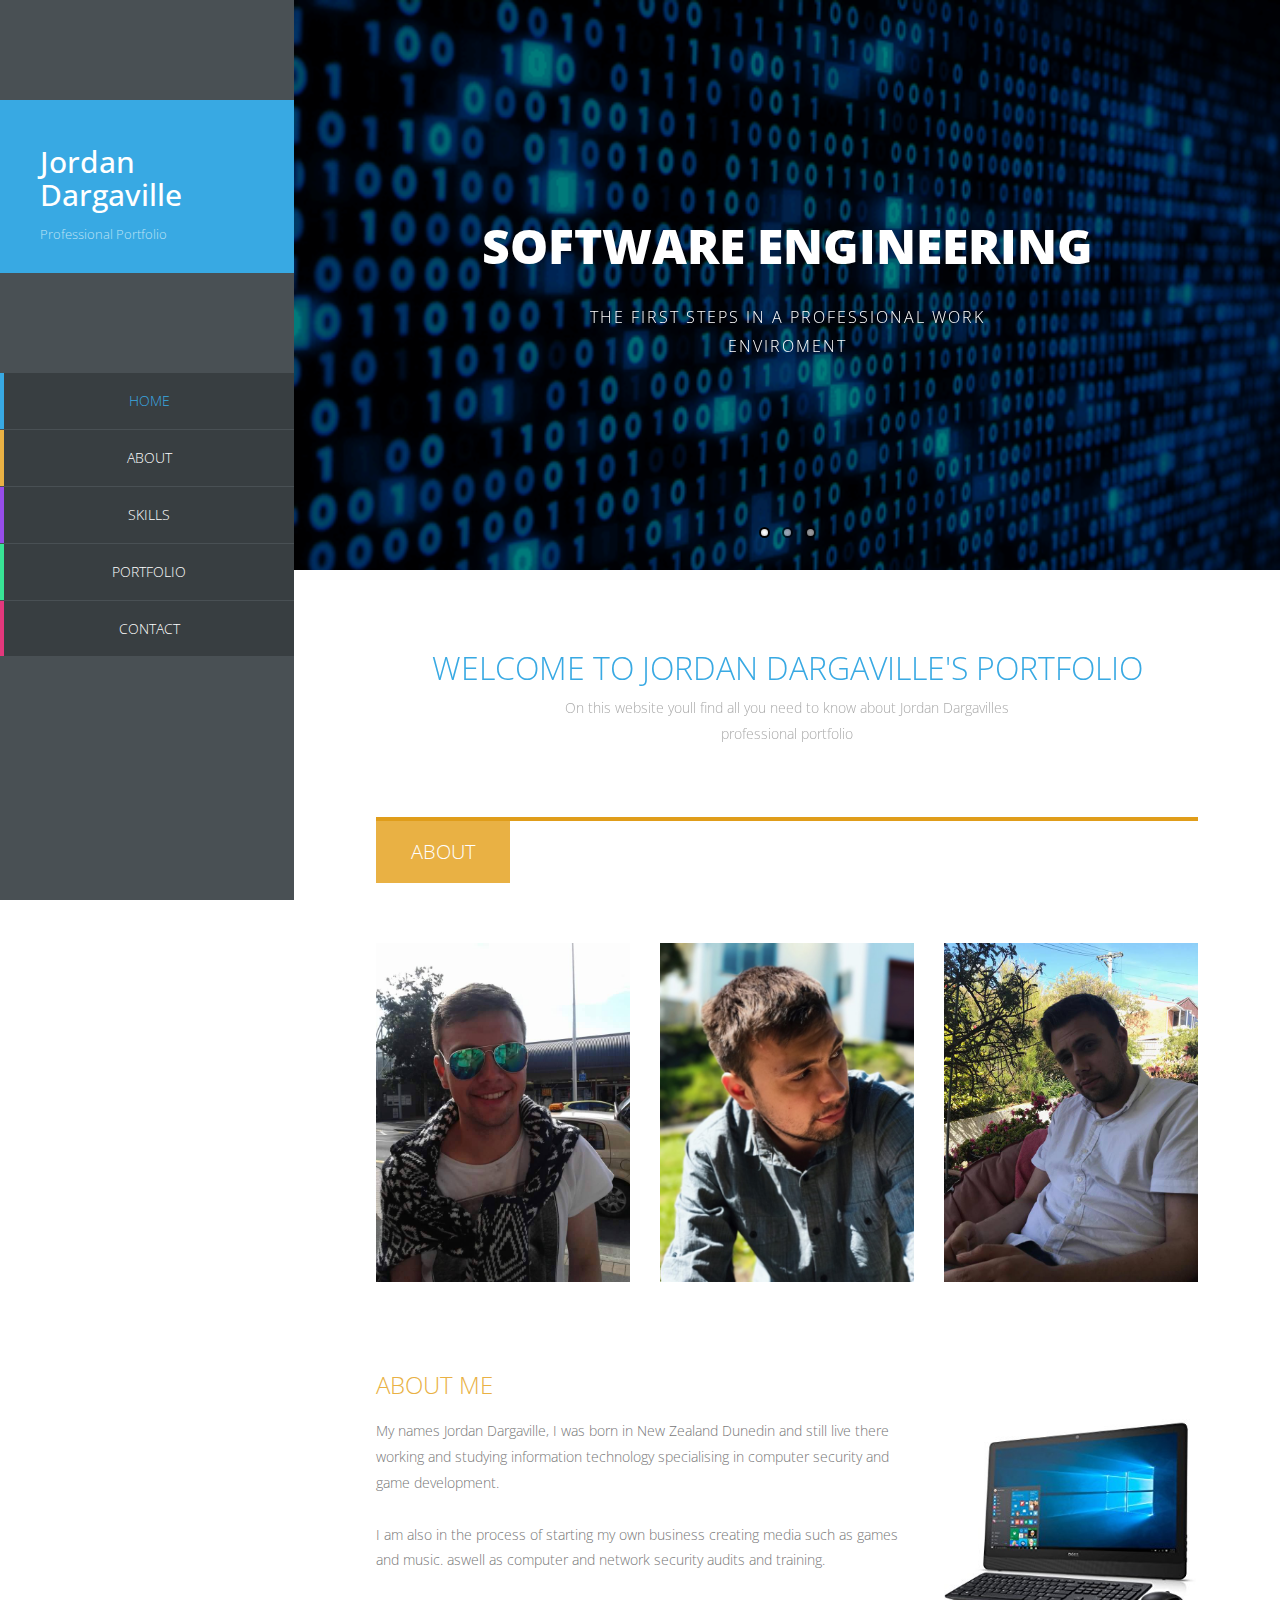
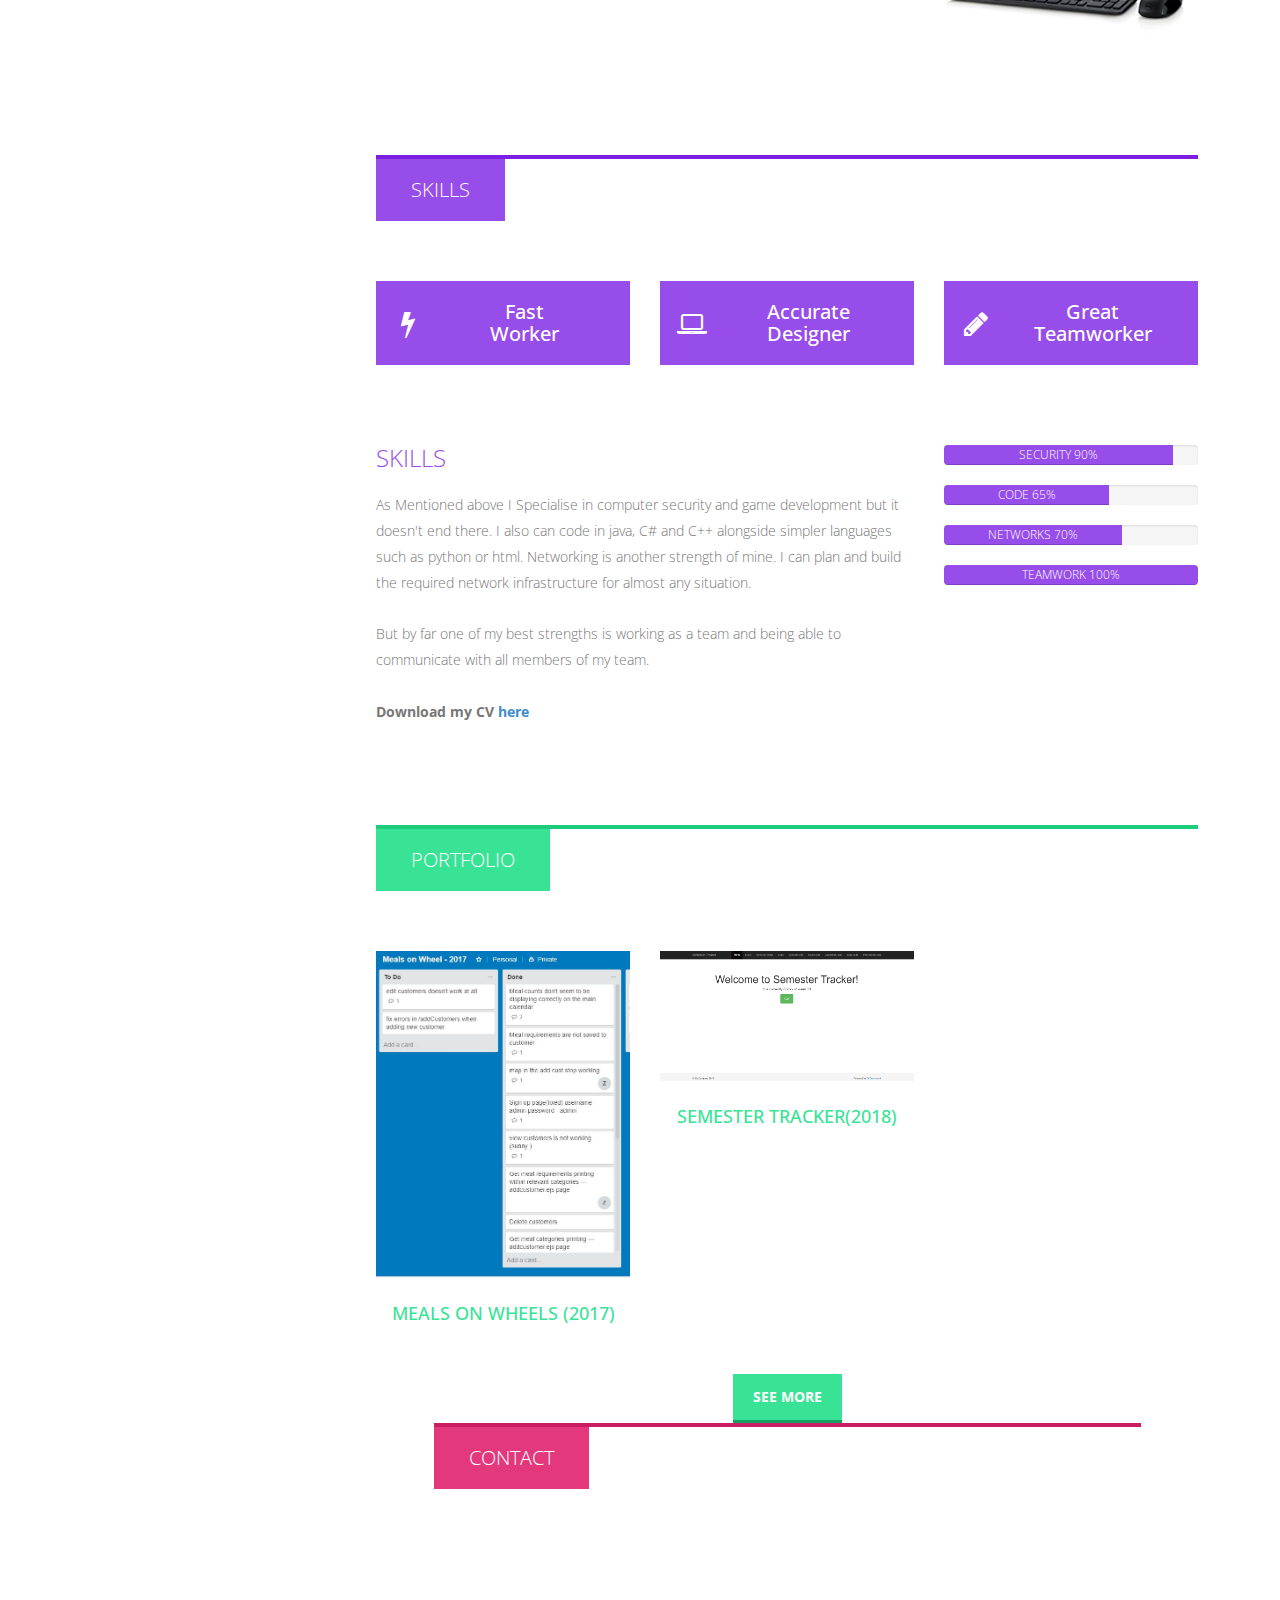
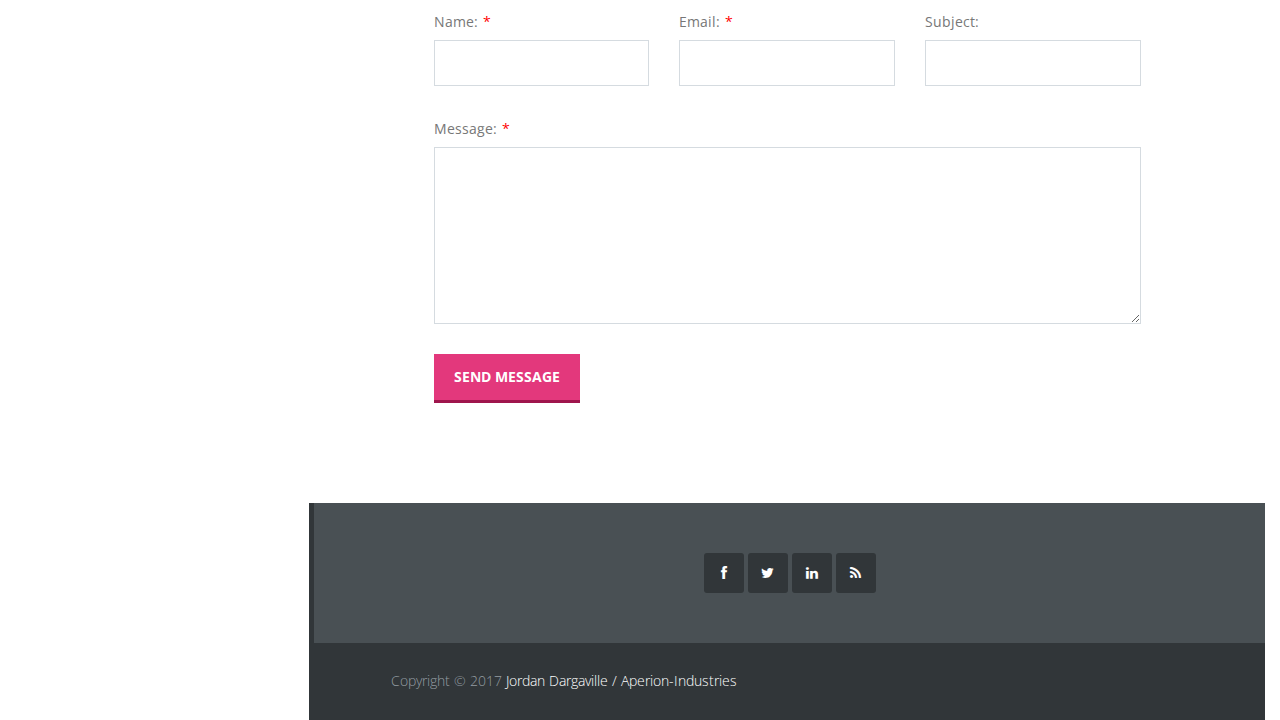
<file: index.html>
<!DOCTYPE html>
<html>
<head>
<title>Jordan Dargaville Portfolio</title>
<meta name="keywords" content="" />
<meta name="description" content="" />
<meta charset="utf-8">
<meta name="viewport" content="initial-scale=1">
<link href='http://fonts.googleapis.com/css?family=Open+Sans:300italic,400italic,700italic,800italic,400,300,600,700,800' rel='stylesheet' type='text/css'>
<link rel="stylesheet" href="css/bootstrap.min.css">
<link rel="stylesheet" href="css/font-awesome.min.css">
<link rel="stylesheet" href="css/templatemo_misc.css">
<link rel="stylesheet" href="css/templatemo_style.css">
</head>
<body>

<!-- This one in here is responsive menu for tablet and mobiles -->
<div class="responsive-navigation visible-sm visible-xs"> <a href="#" class="menu-toggle-btn"> <i class="fa fa-bars fa-2x"></i> </a>
  <div class="navigation responsive-menu">
    <ul>
      <li class="home"><a href="#templatemo">Home</a></li>
      <li class="about"><a href="#about">About</a></li>
      <li class="services"><a href="#services">Skills</a></li>
      <li class="portfolio"><a href="#portfolio">Portfolio</a></li>
      <li class="contact"><a href="#contact">Contact</a></li>
    </ul>
    <!-- /.main_menu --> 
  </div>
  <!-- /.responsive_menu --> 
</div>
<!-- /responsive_navigation -->

<div id="main-sidebar" class="hidden-xs hidden-sm">
  <div class="logo"> <a href="#">
    <h2>Jordan Dargaville</h2>
    </a> <span>Professional Portfolio</span> </div>
  <div class="navigation">
    <ul class="main-menu">
      <li class="home"><a href="#templatemo">Home</a></li>
      <li class="about"><a href="#about">About</a></li>
      <li class="services"><a href="#services">Skills </a></li>
      <li class="portfolio"><a href="#portfolio">Portfolio</a></li>
      <li class="contact"><a href="#contact">Contact</a></li>
    </ul>
  </div>
  <!-- /.navigation --> 
  
</div>
<!-- /#main-sidebar -->

<div id="main-content">
<div id="templatemo">
  <div class="main-slider">
    <div class="flexslider">
      <ul class="slides">
        <li>
          <div class="slider-caption">
            <h2>Software Engineering</h2>
            <p>The first steps in a professional work enviroment</p>
          </div>
          <img src="images/prettyPhoto/Code.gif" width="500" height="600" alt=""/></li>
        <li>
          <div class="slider-caption">
            <h2>My Portfolio Website</h2>
            <p>A closer look at who I am</p>
          </div>
          <img src="images/slide2.jpg" alt="Slide 2"> </li>
        <li>
          <div class="slider-caption">
            <h2>Working as a team</h2>
            <p>Team work is key to any project</p>
          </div>
          <img src="images/slide3.jpg" alt="Slide 3"> </li>
      </ul>
    </div>
  </div>
  <div class="container-fluid">
    <div class="row">
      <div class="col-md-12">
        <div class="welcome-text">
          <h2>Welcome to Jordan Dargaville's Portfolio</h2>
          <p>On this website youll find all you need to know about Jordan Dargavilles <br>
            professional portfolio</p>
        </div>
      </div>
    </div>
  </div>
</div>
<!-- /#sTop -->

<div class="container-fluid">
  <div id="about" class="section-content">
    <div class="row">
      <div class="col-md-12">
        <div class="section-title">
          <h2>About</h2>
        </div>
      </div>
    </div>
    <div class="row">
      <div class="col-md-4">
        <div class="member-item">
          <div class="member-thumb"> <img src="images/jd2.jpg" alt=""/>
            <div class="overlay">
              <ul class="social-member">
                <li><a href="https://www.facebook.com/kiwiboysl" class="fa fa-facebook"></a></li>
                <li><a href="#" class="fa fa-linkedin"></a></li>
              </ul>
            </div>
          </div>
        </div>
      </div>
      <!-- /.col-md-4 -->
      <div class="col-md-4">
        <div class="member-item">
          <div class="member-thumb"> <img src="images/jd1.jpg" alt=""/>
            <div class="overlay">
              <ul class="social-member">
                <li><a href="https://www.facebook.com/kiwiboysl" class="fa fa-facebook"></a></li>
                <li><a href="#" class="fa fa-linkedin"></a></li>
              </ul>
            </div>
          </div>
        </div>
      </div>
      <!-- /.col-md-4 -->
      <div class="col-md-4">
        <div class="member-item">
          <div class="member-thumb"> <img src="images/jd3.jpg" alt=""/>
            <div class="overlay">
              <ul class="social-member">
                <li><a href="https://www.facebook.com/kiwiboysl" class="fa fa-facebook"></a></li>
                <li><a href="#" class="fa fa-linkedin"></a></li>
              </ul>
            </div>
          </div>
          <div class="member-content"> </div>
        </div>
      </div>
      <!-- /.col-md-4 --> 
    </div>
    <!-- /.row -->
    <div class="row our-story">
      <div class="col-md-8">
        <h3>About me</h3>
        My names Jordan Dargaville, I was born in New Zealand Dunedin and still live there working
        and studying information technology specialising in computer security and game development. <br>
        <br>
        I am also in the process of starting my own business creating media such as games and music. aswell
        as computer and network security audits and training. </div>
      <div class="col-md-4">
        <div class="story-image"> <img src="images/responsive-design.jpg" alt="a computer"/> </div>
      </div>
    </div>
    <!-- /.row --> 
  </div>
  <!-- /#about -->
  
  <div id="services" class="section-content">
    <div class="row">
      <div class="col-md-12">
        <div class="section-title">
          <h2>Skills</h2>
        </div>
        <!-- /.section-title --> 
      </div>
      <!-- /.col-md-12 --> 
    </div>
    <!-- /.row -->
    <div class="row">
      <div class="col-md-4">
        <div class="service-item clearfix">
          <div class="service-icon"> <i class="fa fa-bolt fa-2x"></i> </div>
          <div class="service-content">
            <h3>Fast<br>
              Worker</h3>
          </div>
        </div>
        <!-- /.service-item --> 
      </div>
      <!-- /.col-md-4 -->
      <div class="col-md-4">
        <div class="service-item">
          <div class="service-icon"> <i class="fa fa-laptop fa-2x"></i> </div>
          <div class="service-content">
            <h3>Accurate<br>
              Designer</h3>
          </div>
        </div>
        <!-- /.service-item --> 
      </div>
      <!-- /.col-md-4 -->
      <div class="col-md-4">
        <div class="service-item">
          <div class="service-icon"> <i class="fa fa-pencil fa-2x"></i> </div>
          <div class="service-content">
            <h3>Great<br>
              Teamworker</h3>
          </div>
        </div>
        <!-- /.service-item --> 
      </div>
      <!-- /.col-md-4 --> 
    </div>
    <!-- /.row -->
    <div class="row our-skills">
      <div class="col-md-8">
        <h3>Skills</h3>
        As Mentioned above I Specialise in computer security and game development but it doesn't end there. I also can code in java, C# and C++ alongside simpler languages such as python or html. Networking is another strength of mine. I can plan and build the required network infrastructure for almost any situation. <br>
        <br>
        But by far one of my best strengths is working as a team and being able to communicate with all members of my team. <br>
        <br>
        <b> Download my CV <a href="images/CV.pdf">here</a></b> </div>
      <div class="col-md-4">
        <ul class="progess-bars">
          <li>
            <div class="progress">
              <div class="progress-bar" role="progressbar" aria-valuenow="90" aria-valuemin="0" aria-valuemax="100" style="width: 90%;">Security 90%</div>
            </div>
          </li>
          <li>
            <div class="progress">
              <div class="progress-bar" role="progressbar" aria-valuenow="65" aria-valuemin="0" aria-valuemax="100" style="width: 65%;">Code 65%</div>
            </div>
          </li>
          <li>
            <div class="progress">
              <div class="progress-bar" role="progressbar" aria-valuenow="70" aria-valuemin="0" aria-valuemax="100" style="width: 70%;">Networks 70%</div>
            </div>
          </li>
          <li>
            <div class="progress">
              <div class="progress-bar" role="progressbar" aria-valuenow="100" aria-valuemin="0" aria-valuemax="100" style="width: 100%;">Teamwork 100%</div>
            </div>
          </li>
        </ul>
      </div>
    </div>
  </div>
  <!-- /#services -->
  
  <div id="portfolio" class="section-content">
    <div class="row">
      <div class="col-md-12">
        <div class="section-title">
          <h2>Portfolio</h2>
        </div>
        <!-- /.section-title --> 
      </div>
      <!-- /.col-md-12 --> 
    </div>
    <!-- /.row -->
    <div class="row">
      <div class="col-md-4">
        <div class="portfolio-item">
          <div class="portfolio-thumb"> <img src="images/portfolio/1.jpg" alt="Software Engineering">
            <div class="overlay-p"> <a href="images/portfolio/1.jpg" data-gal="prettyPhoto"> <i class="fa fa-arrows-alt fa-2x"></i> </a> </div>
          </div>
          <!-- /.portfolio-thumb -->
          <h3 class="portfolio-title"><a href="MeelsOnWheels.html">Meals on Wheels (2017)</a></h3>
        </div>
        <!-- /.portfolio-item --> 
      </div>
		 <div class="col-md-4">
        <div class="portfolio-item">
          <div class="portfolio-thumb"> <img src="images/portfolio/Semtracker.PNG" alt="Software Engineering" width="117%" height="283">
            <div class="overlay-p"> <a href="images/portfolio/Semtracker.PNG" data-gal="prettyPhoto"> <i class="fa fa-arrows-alt fa-2x"></i> </a> </div>
          </div>
          <!-- /.portfolio-thumb -->
          <h3 class="portfolio-title"><a href="Semster-tracker.html">Semester Tracker(2018)</a></h3>
        </div>
        <!-- /.portfolio-item --> 
      </div>
      <!-- /.col-md-4 -->
      
      <div class="row">
        <div class="col-md-12">
          <div class="load-more"> <a href="#portfolio" class="largeButton portfolioBgColor">See More</a> </div>
        </div>
      </div>
    </div>
    <!-- /#portfolio -->
    
    <div id="contact" class="section-content">
      <div class="row">
        <div class="col-md-12">
          <div class="section-title">
            <h2>Contact</h2>
          </div>
          <!-- /.section-title --> 
        </div>
        <!-- /.col-md-12 --> 
      </div>
      <!-- /.row -->
      
      <div class="row contact-form">
        <div class="col-md-4">
          <label for="name-id" class="required">Name:</label>
          <input name="name-id" type="text" id="name-id" maxlength="40">
        </div>
        <!-- /.col-md-4 -->
        <div class="col-md-4">
          <label for="email-id" class="required">Email:</label>
          <input name="email-id" type="text" id="email-id" maxlength="40">
        </div>
        <!-- /.col-md-4 -->
        <div class="col-md-4">
          <label for="subject-id">Subject:</label>
          <input name="subject-id" type="text" id="subject-id" maxlength="60">
        </div>
        <!-- /.col-md-4 -->
        <div class="col-md-12">
          <label for="message-id" class="required">Message:</label>
          <textarea name="message-id" id="message-id" rows="6"></textarea>
        </div>
        <!-- /.col-md-12 -->
        <div class="col-md-12">
          <div class="submit-btn"> <a href="#" class="largeButton contactBgColor">Send Message</a> </div>
          <!-- /.submit-btn --> 
        </div>
        <!-- /.col-md-12 --> 
      </div>
    </div>
    <!-- /#contact --> 
    
  </div>
  <!-- /.container-fluid -->
  
  <div class="site-footer">
    <div class="first-footer">
      <div class="container-fluid">
        <div class="row">
          <div class="col-md-12">
            <div class="social-footer">
              <ul>
                <li><a href="https://www.facebook.com/kiwiboysl" class="fa fa-facebook"></a></li>
                <li><a href="#" class="fa fa-twitter"></a></li>
                <li><a href="#" class="fa fa-linkedin"></a></li>
                <li><a href="#" class="fa fa-rss"></a></li>
              </ul>
            </div>
            <!-- /.social-footer --> 
          </div>
          <!-- /.col-md-12 --> 
        </div>
        <!-- /.row --> 
      </div>
      <!-- /.container-fluid --> 
    </div>
    <!-- /.first-footer -->
    <div class="bottom-footer">
      <div class="container-fluid">
        <div class="row">
          <div class="col-md-6">
            <p class="copyright">Copyright © 2017 <a href="#">Jordan Dargaville / Aperion-Industries</a> </p>
          </div>
          <!-- /.col-md-6 -->
          <div class="col-md-6 credits"> </div>
          <!-- /.col-md-6 --> 
        </div>
        <!-- /.row --> 
      </div>
      <!-- /.container-fluid --> 
    </div>
    <!-- /.bottom-footer --> 
  </div>
  <!-- /.site-footer --> 
  
</div>
<!-- /#main-content --> 

<!-- JavaScripts --> 
<script src="js/jquery-1.10.2.min.js"></script> 
<script src="js/jquery.singlePageNav.js"></script> 
<script src="js/jquery.flexslider.js"></script> 
<script src="js/jquery.prettyPhoto.js"></script> 
<script src="js/custom.js"></script> 
<script>
		$(document).ready(function(){
			$("a[data-gal^='prettyPhoto']").prettyPhoto({hook: 'data-gal'});
		});

        
        function loadScript() {
          var script = document.createElement('script');
          script.type = 'text/javascript';
          document.body.appendChild(script);
        }

        window.onload = loadScript;
    </script>
</body>
</html>
</file>
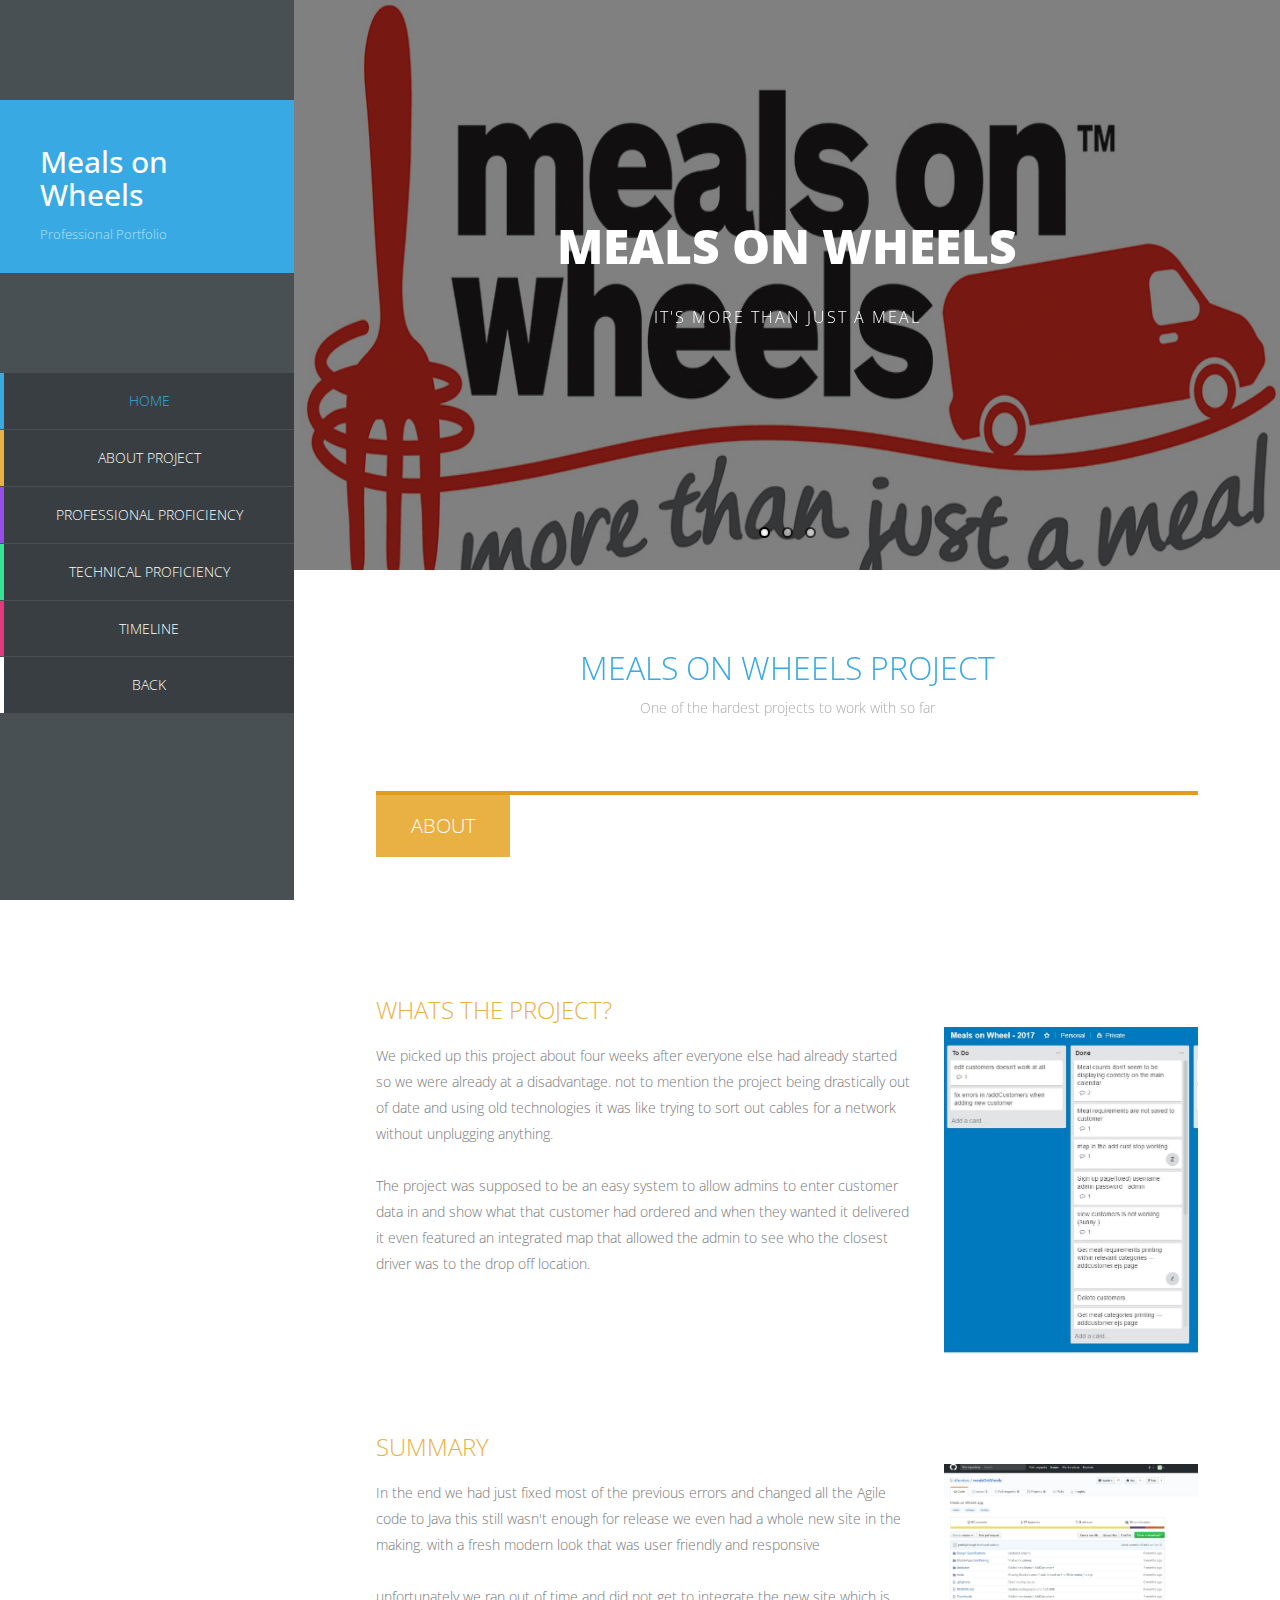
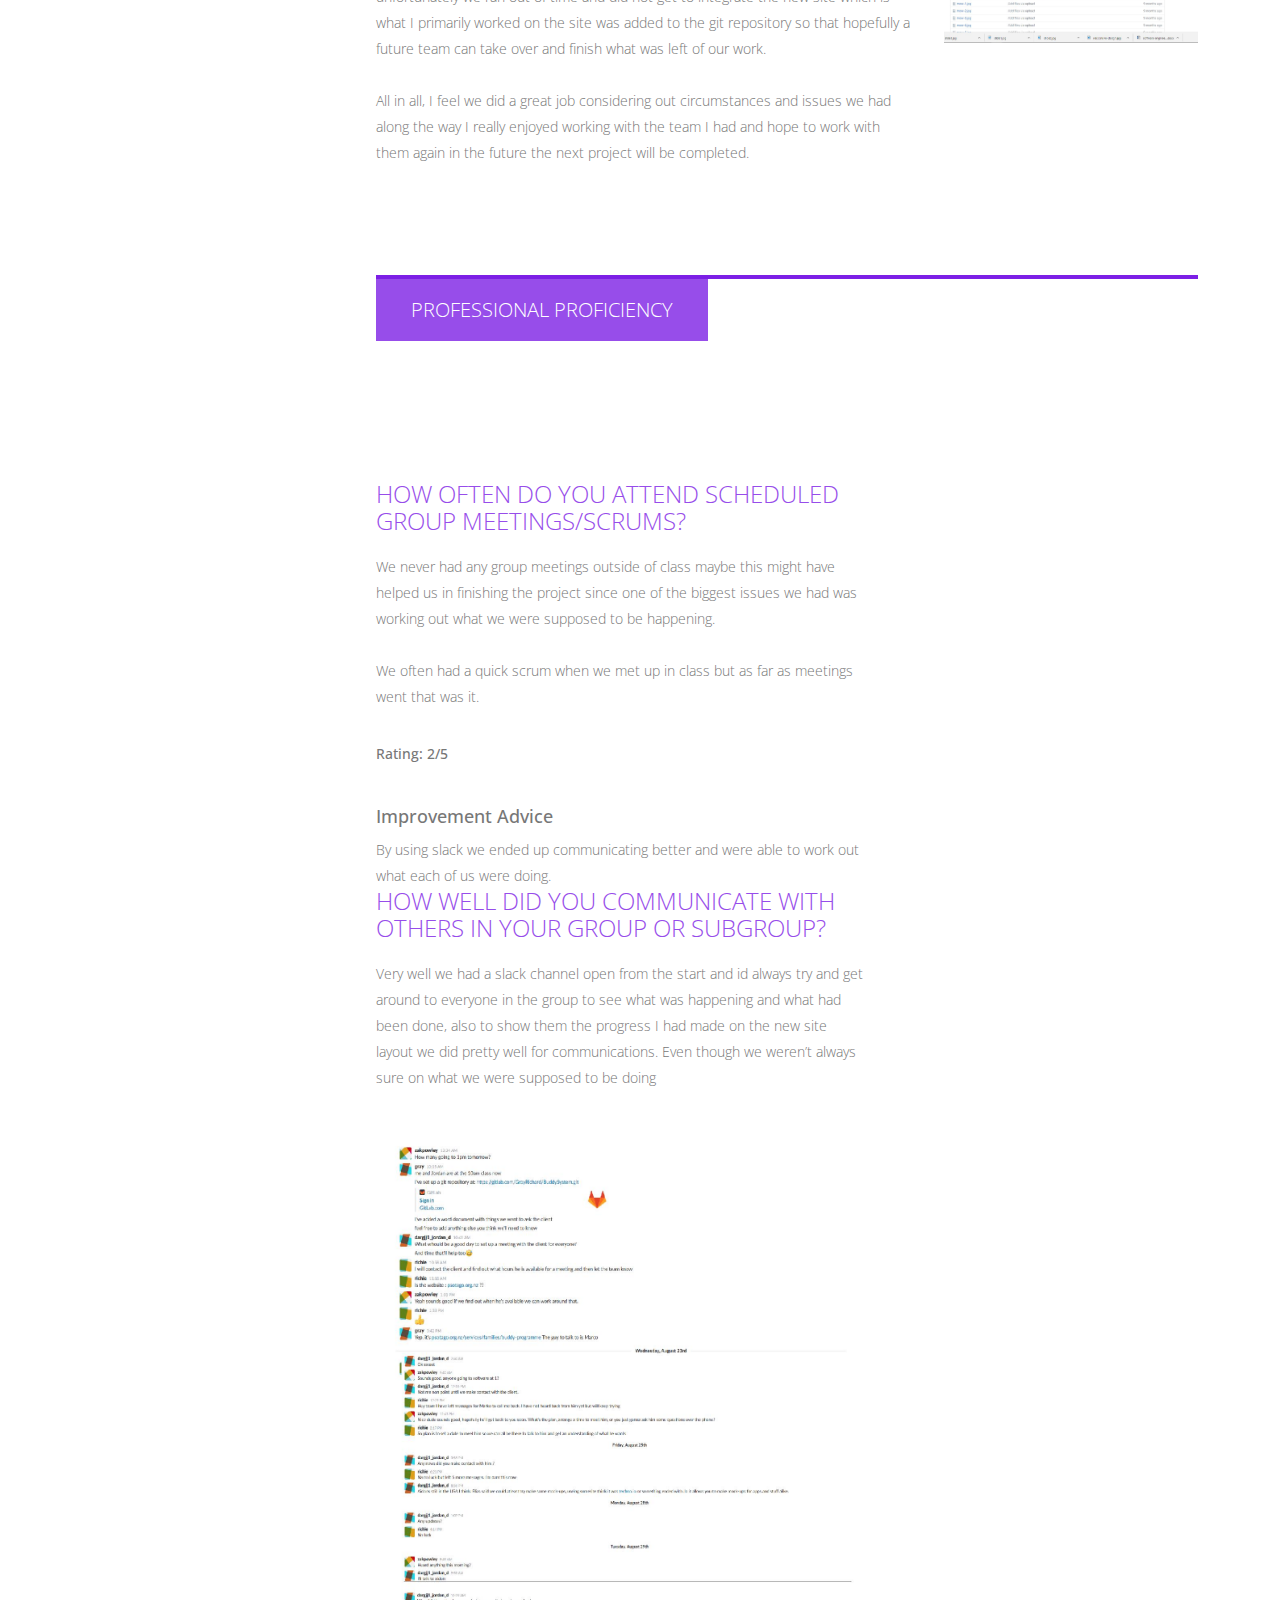
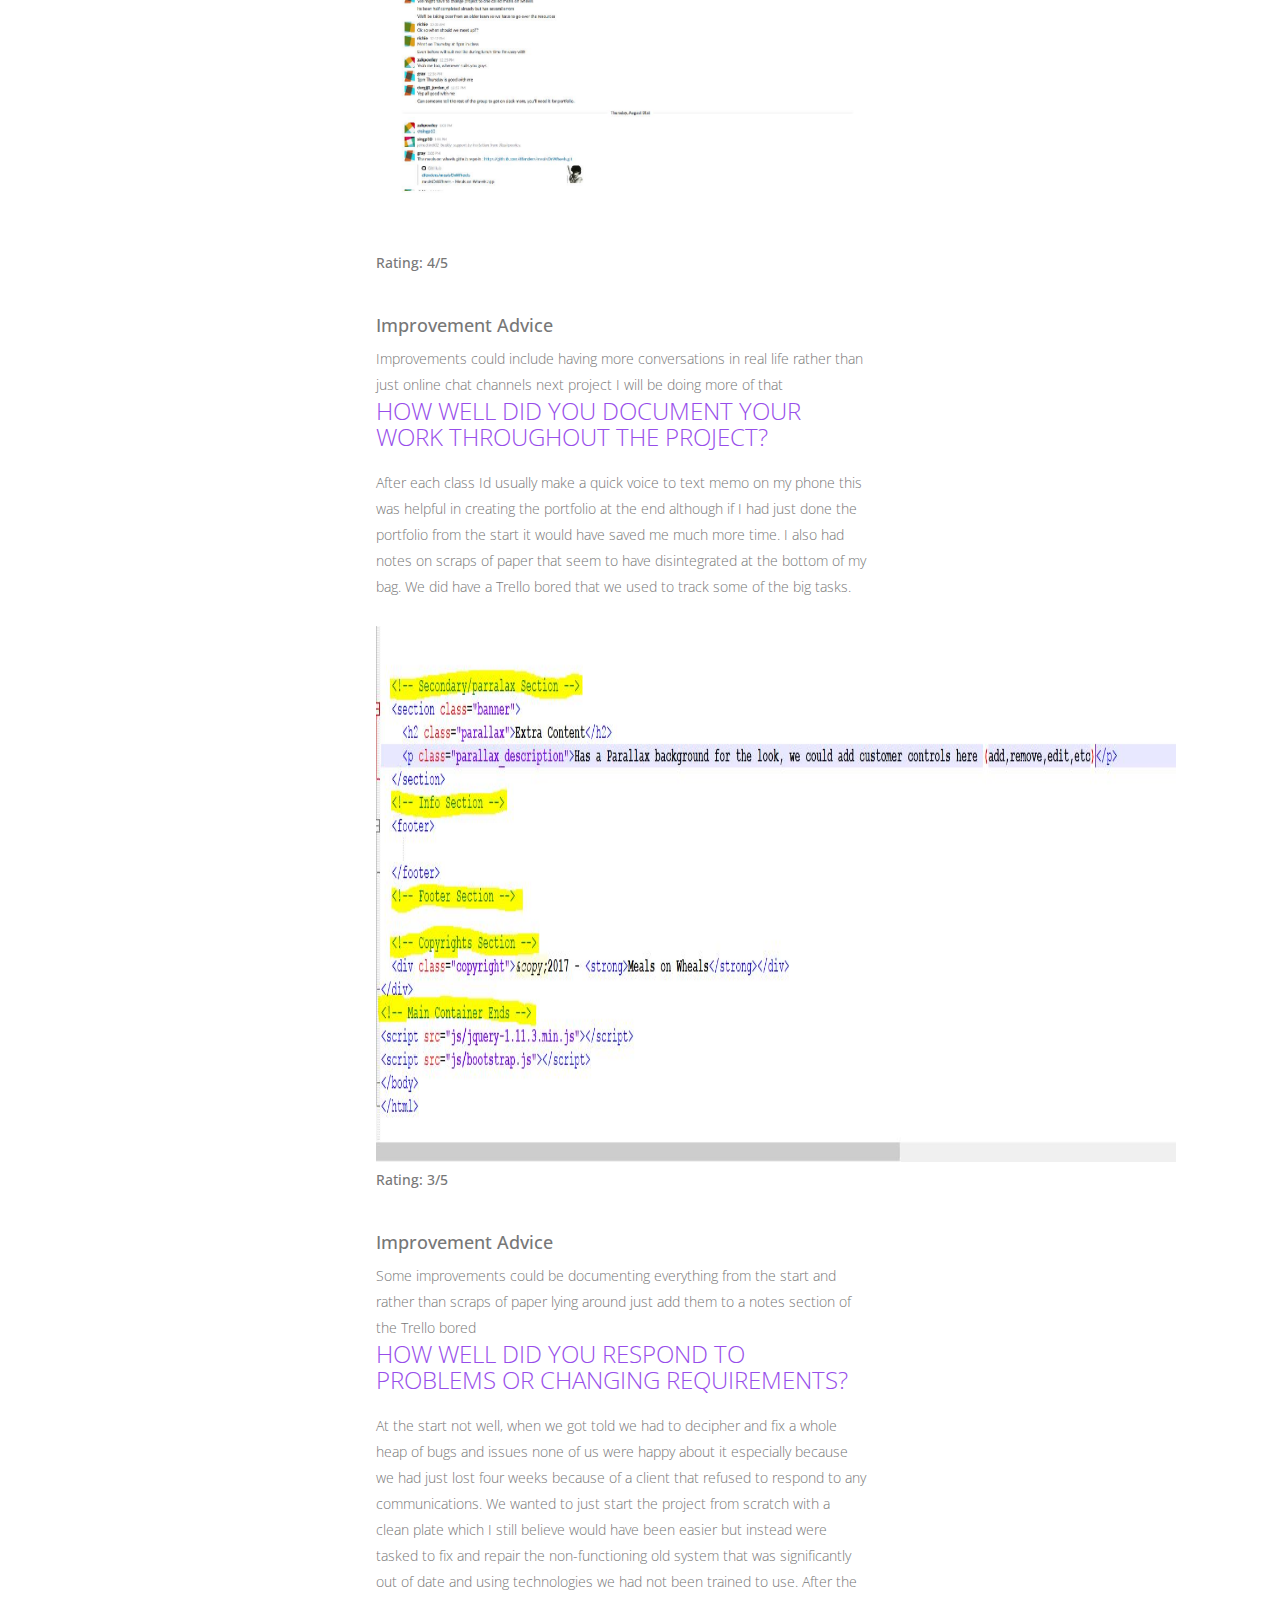
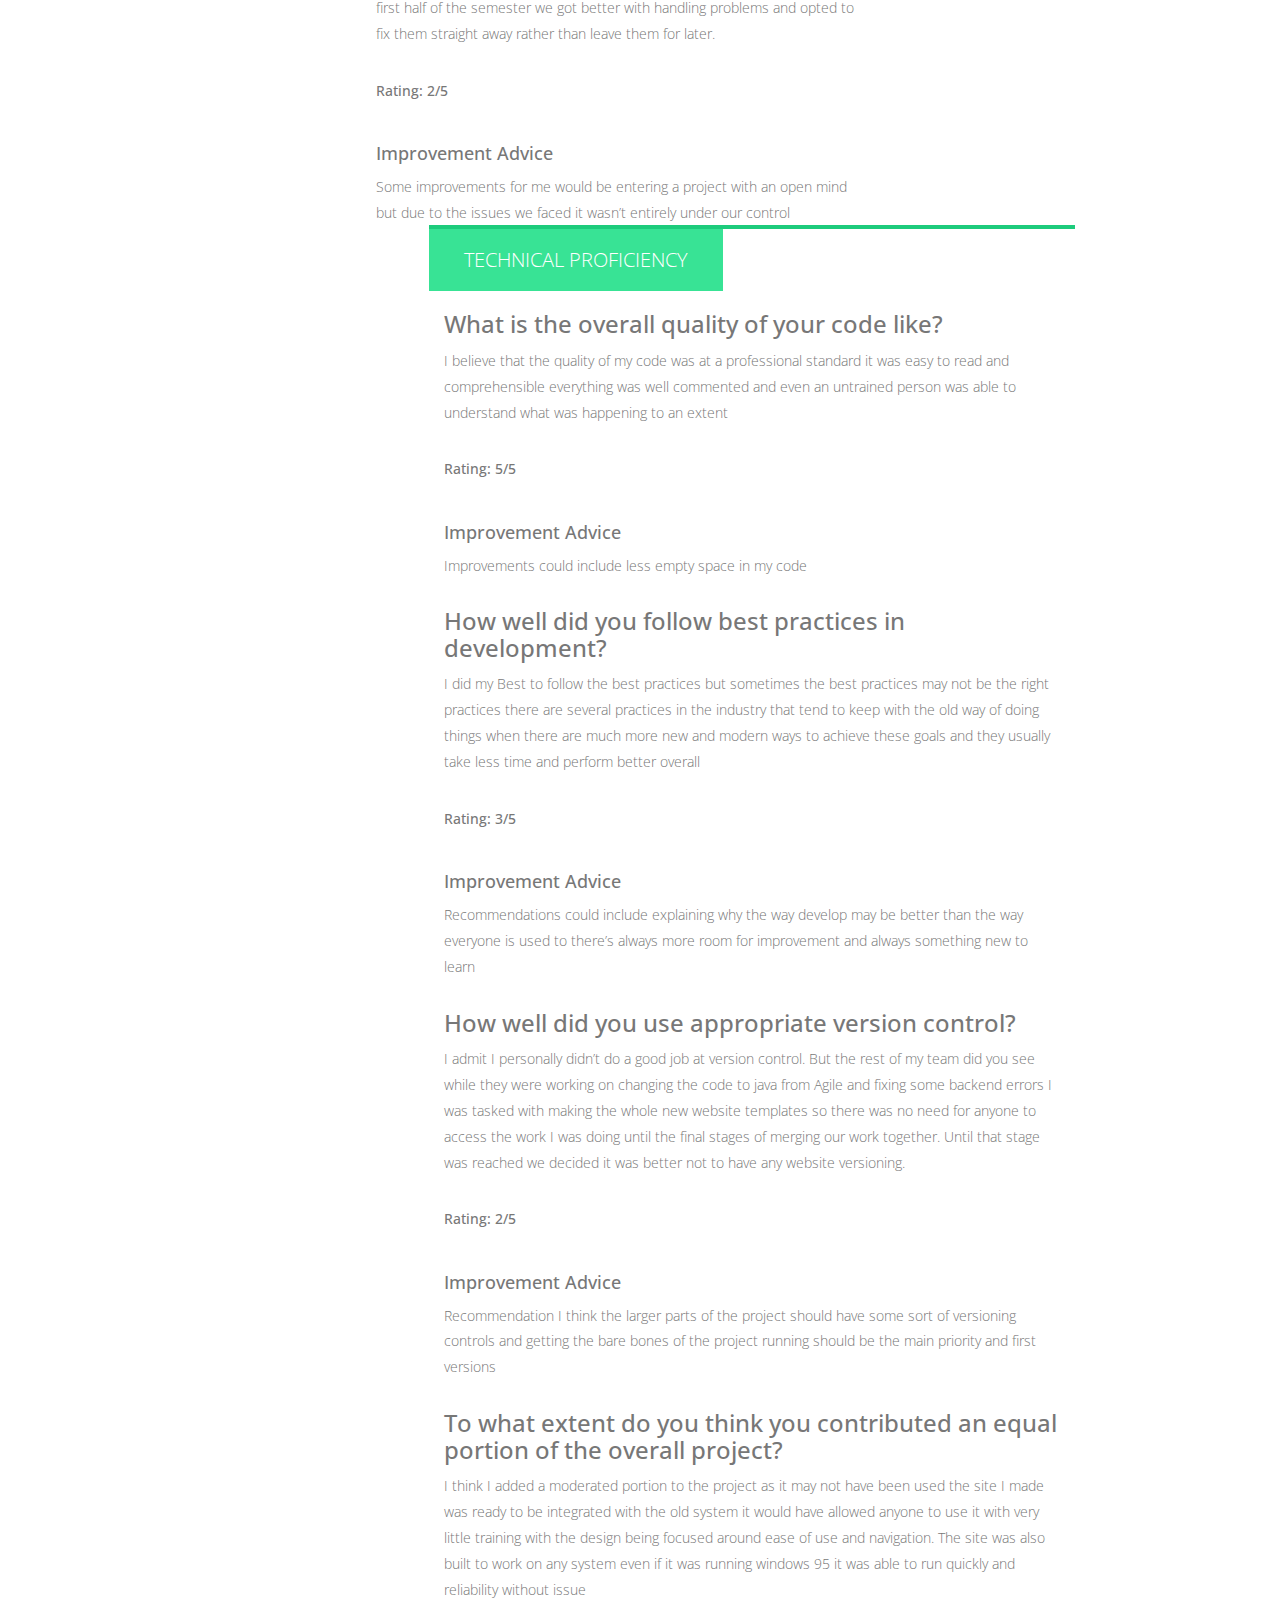
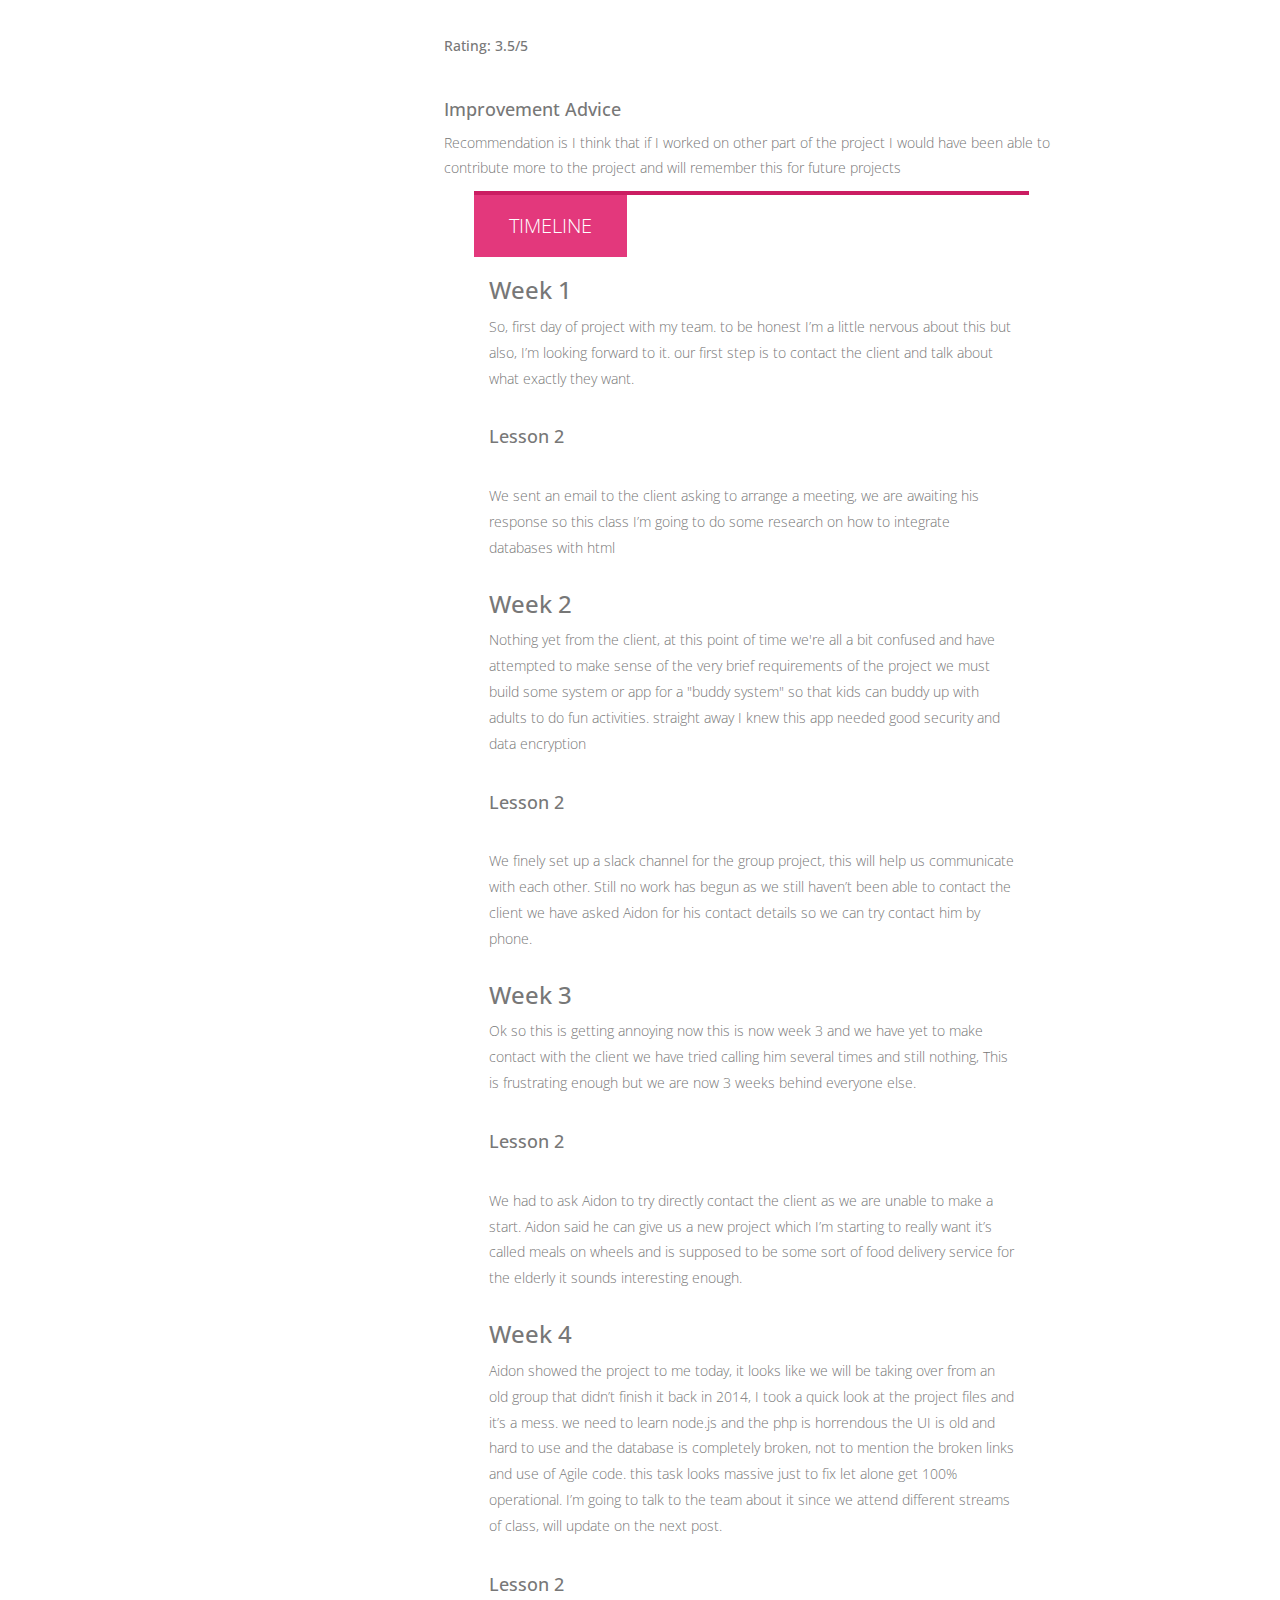
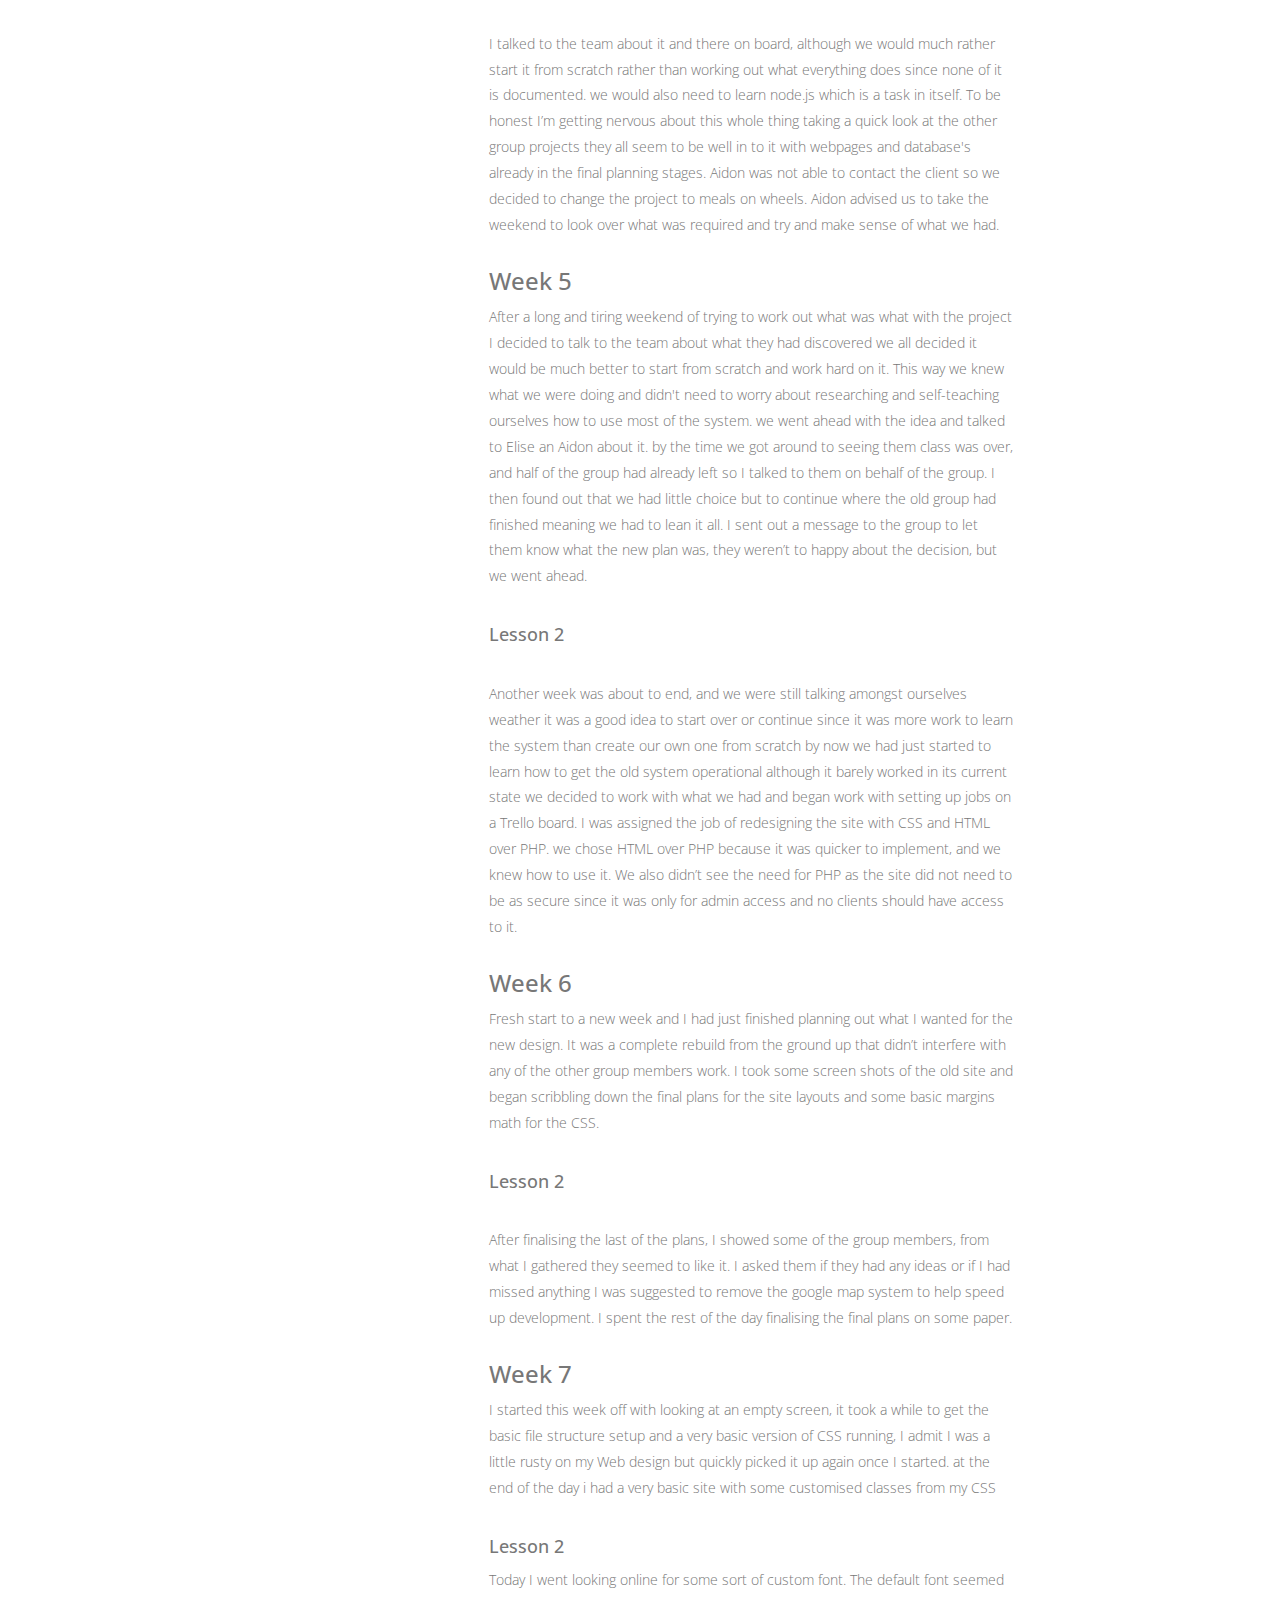
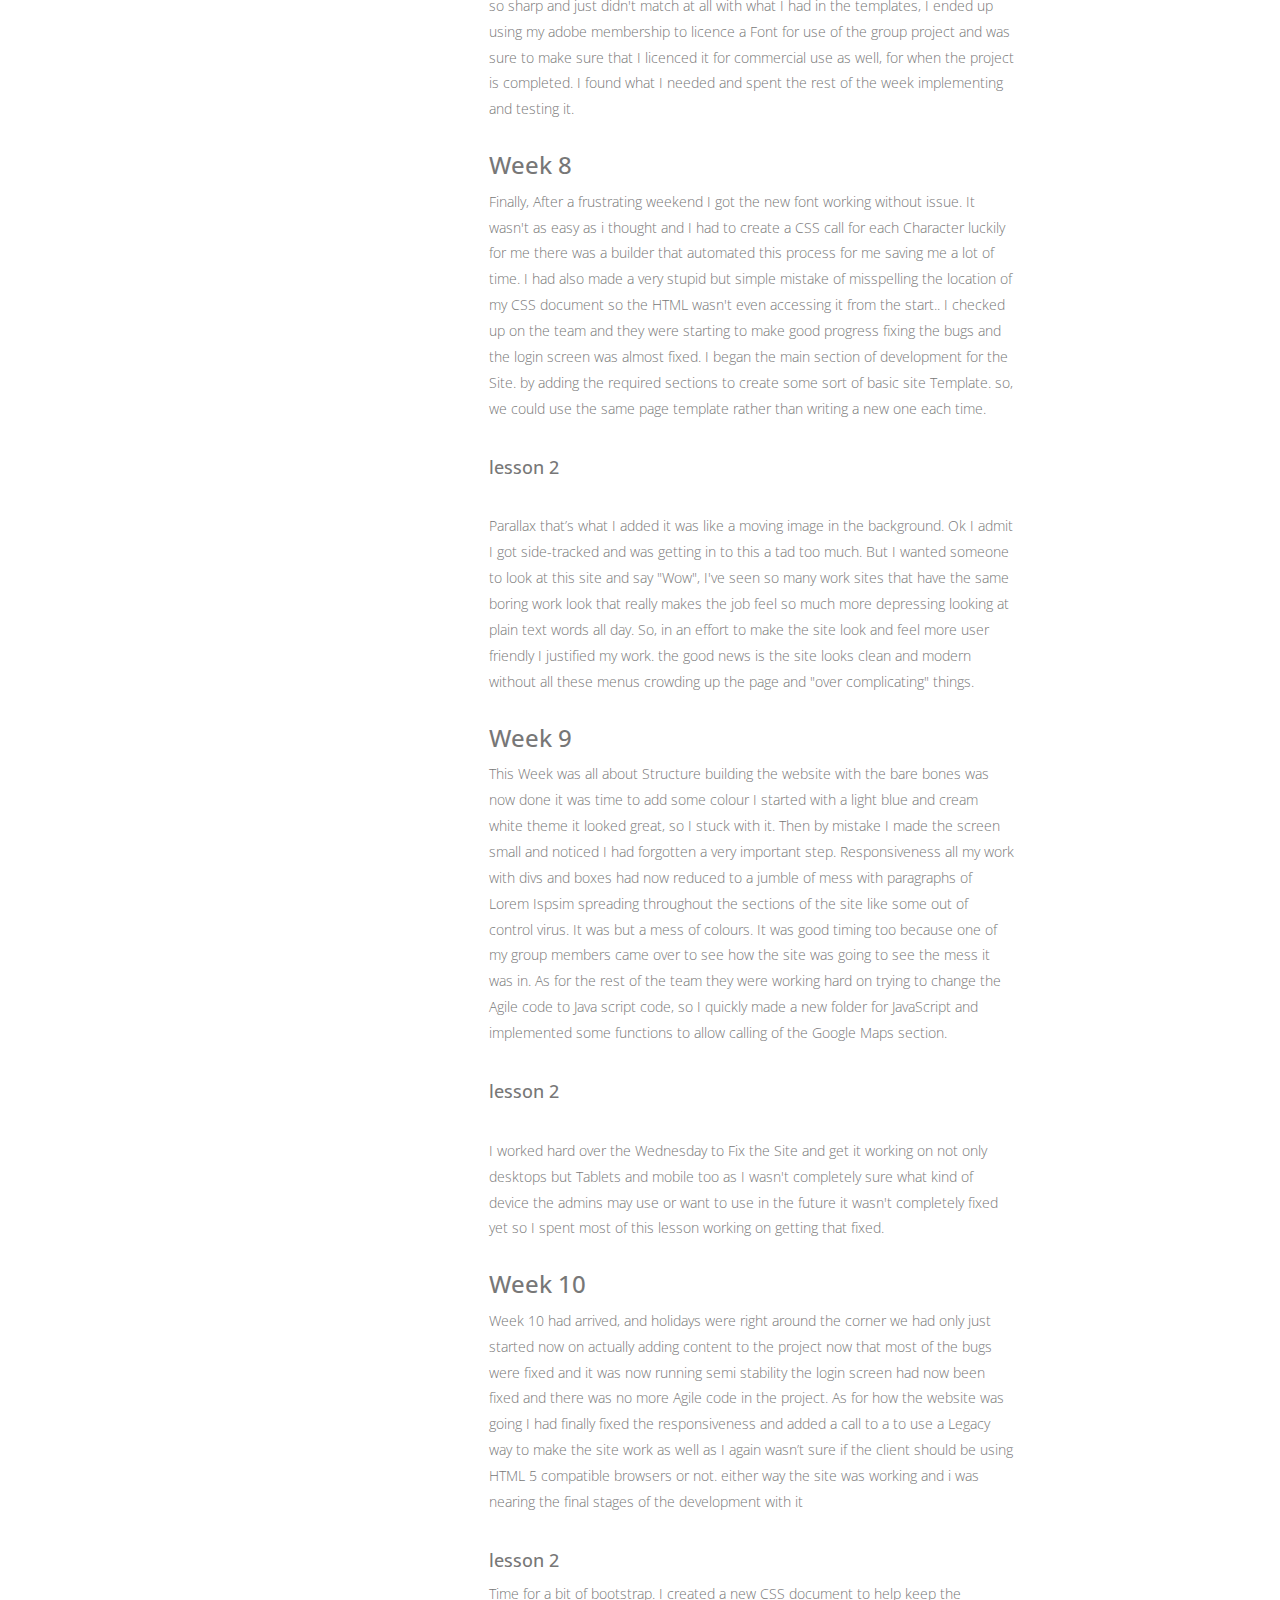
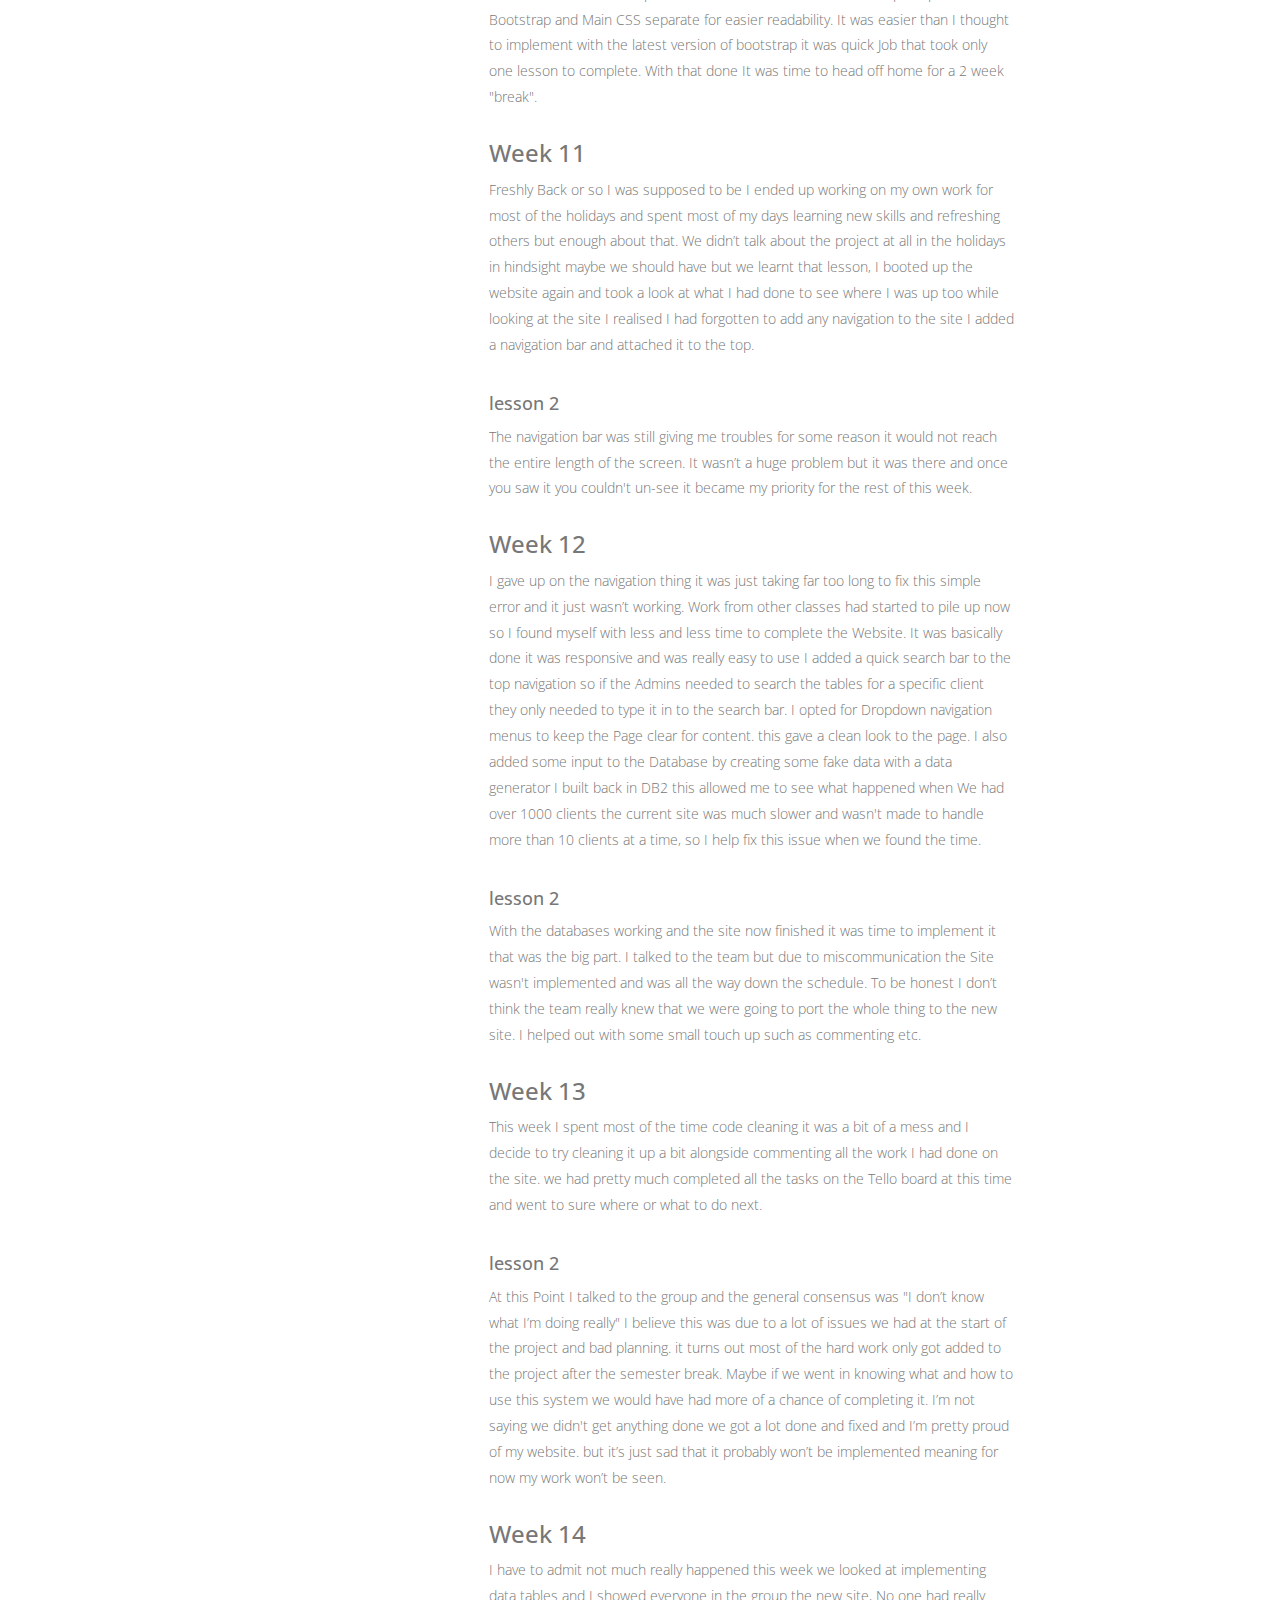
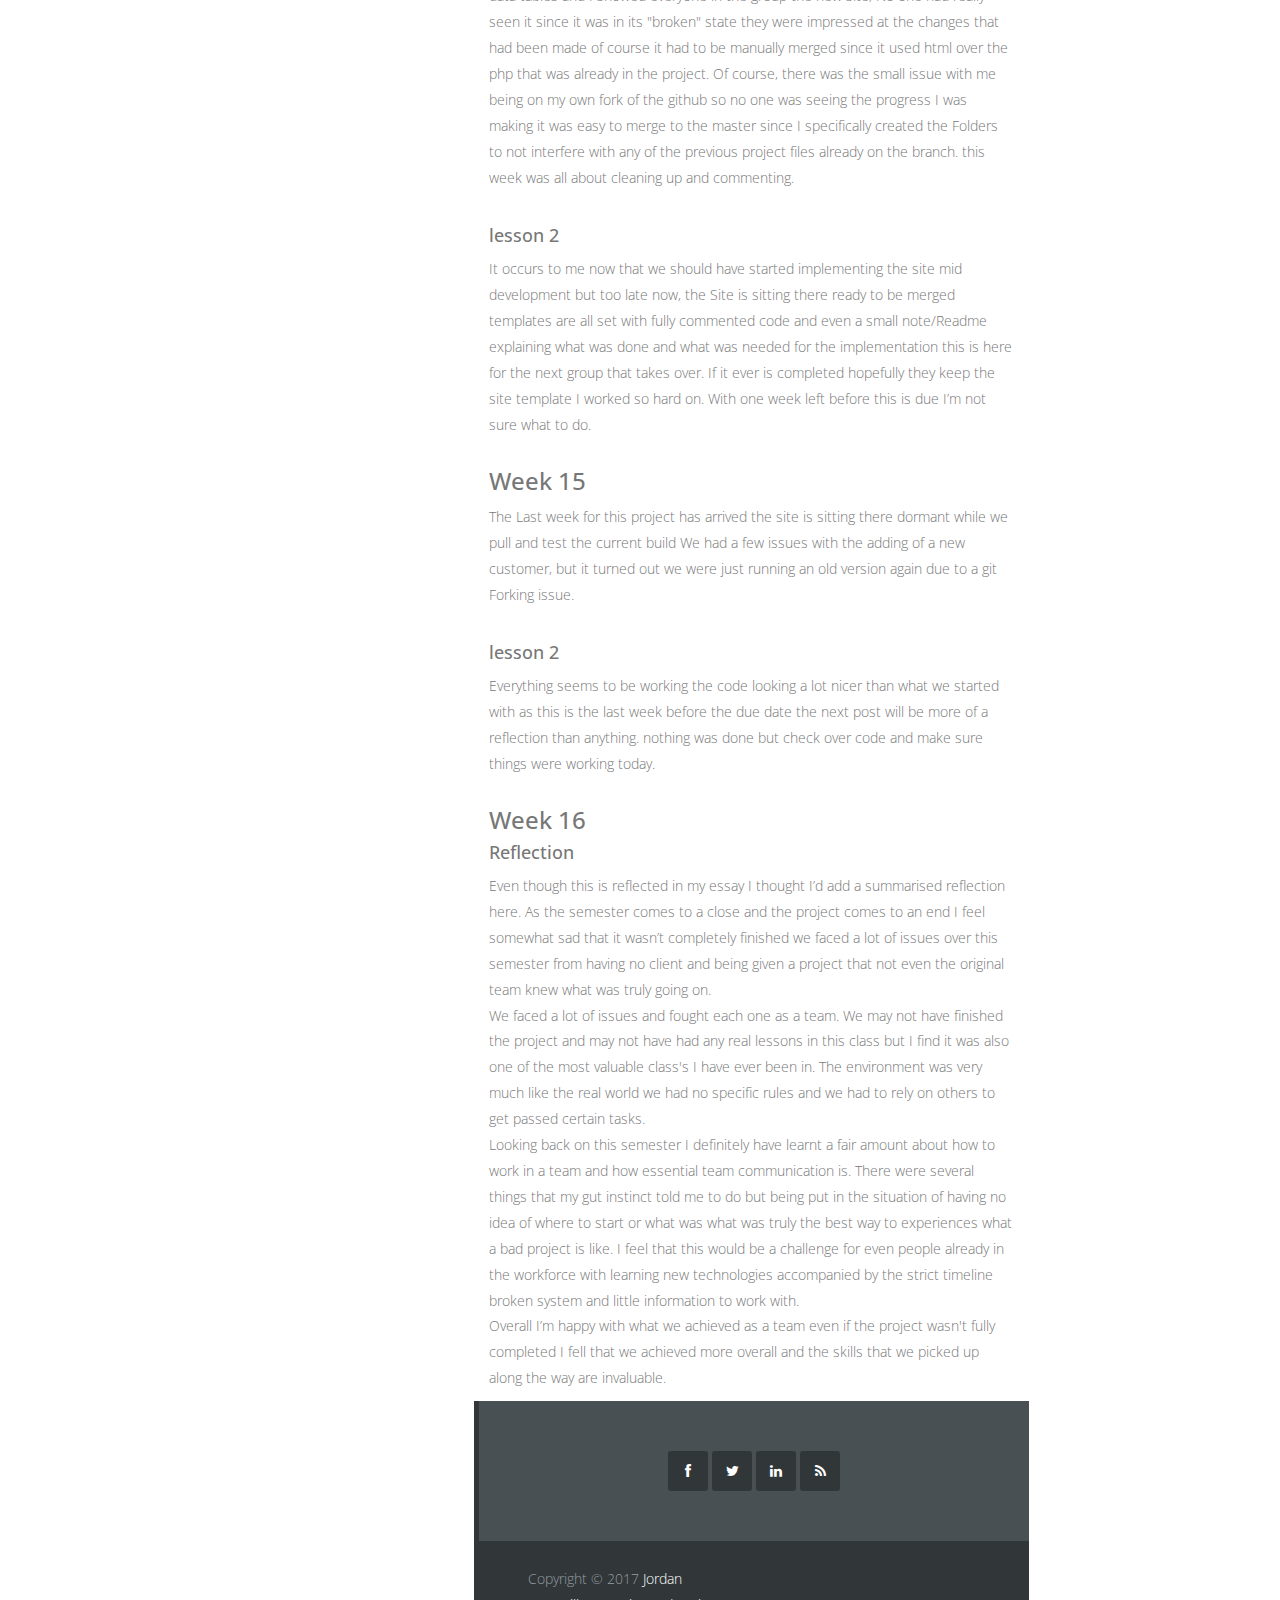
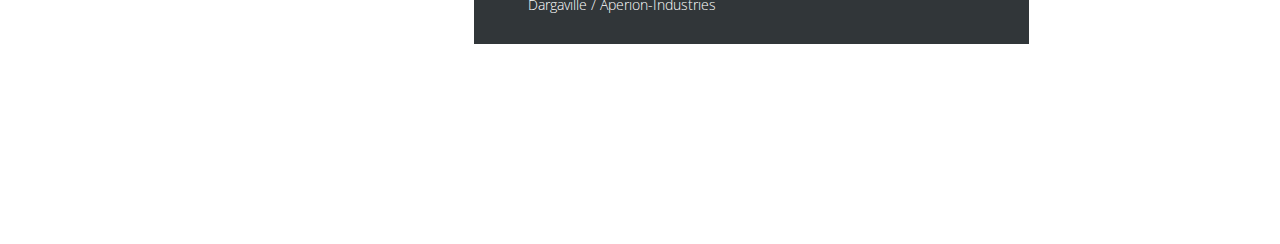
<file: MeelsOnWheels.html>
<!DOCTYPE html>
<html>
<head>
    <title>Jordan Dargaville Maels on Wheels</title>
	<meta name="keywords" content="" />
	<meta name="description" content="" />

	<meta charset="utf-8">
	<meta name="viewport" content="initial-scale=1">
    
	<link href='http://fonts.googleapis.com/css?family=Open+Sans:300italic,400italic,700italic,800italic,400,300,600,700,800' rel='stylesheet' type='text/css'>
	<link rel="stylesheet" href="css/bootstrap.min.css">
	<link rel="stylesheet" href="css/font-awesome.min.css">
	<link rel="stylesheet" href="css/templatemo_misc.css">
	<link rel="stylesheet" href="css/templatemo_style.css">
<title>Jordan Dargaville Maels on Wheels</title>
<meta name="keywords" content="" />
<meta name="description" content="" />
<meta charset="utf-8">
<meta name="viewport" content="initial-scale=1">
<link href='http://fonts.googleapis.com/css?family=Open+Sans:300italic,400italic,700italic,800italic,400,300,600,700,800' rel='stylesheet' type='text/css'>
<link rel="stylesheet" href="css/bootstrap.min.css">
<link rel="stylesheet" href="css/font-awesome.min.css">
<link rel="stylesheet" href="css/templatemo_misc.css">
<link rel="stylesheet" href="css/templatemo_style.css">
</head>
<body>
<!-- This one in here is responsive menu for tablet and mobiles -->
<div class="responsive-navigation visible-sm visible-xs"> <a href="#" class="menu-toggle-btn"> <i class="fa fa-bars fa-2x"></i> </a>
  <div class="navigation responsive-menu">
    <ul>
      <li class="home"><a href="#templatemo">Home</a></li>
      <li class="about"><a href="#about">About Project</a></li>
      <li class="services"><a href="#services">Professional proficiency</a></li>
      <li class="portfolio"><a href="#portfolio">Technical proficiency</a></li>
      <li class="contact"><a href="#contact">Timeline</a></li>
      <li ><a href="index.html">Back</a></li>
    </ul>
    <!-- /.main_menu -->
  </div>
  <!-- /.responsive_menu -->
</div>
<!-- /responsive_navigation -->
<div id="main-sidebar" class="hidden-xs hidden-sm">
  <div class="logo"> <a href="#">
    <h2>Meals on Wheels</h2>
    </a> <span>Professional Portfolio</span> </div>
  <div class="navigation">
    <ul class="main-menu">
      <li class="home"><a href="#templatemo">Home</a></li>
      <li class="about"><a href="#about">About Project</a></li>
      <li class="services"><a href="#services">Professional proficiency</a></li>
      <li class="portfolio"><a href="#portfolio">Technical proficiency</a></li>
      <li class="contact"><a href="#contact">Timeline</a></li>
      <li ><a href=index.html>Back</a></li>
    </ul>
  </div>
  <!-- /.navigation -->
</div>
<!-- /#main-sidebar -->
<div id="main-content">
<div id="templatemo">
  <div class="main-slider">
    <div class="flexslider">
      <ul class="slides">
        <li>
          <div class="slider-caption">
            <h2>Meals on Wheels</h2>
            <p>It's more than just a meal</p>
          </div>
          <img src="images/portfolio/MealsOnWheels/Slider1.jpg" width="1000" height="600" alt=""/></li>
        <li>
          <div class="slider-caption">
            <h2>Meals on Weels</h2>
            <p>A system to help Those in need</p>
          </div>
          <img src="images/git.JPG" width="1162" height="820" alt=""/></li>
        <li>
          <div class="slider-caption">
            <h2>Meals on Wheels</h2>
            <p>Giveing back to the community one line at a time</p>
          </div>
          <img src="images/slide1.jpg" width="1530" height="650" alt=""/></li>
      </ul>
    </div>
  </div>
  <div class="container-fluid">
    <div class="row">
      <div class="col-md-12">
        <div class="welcome-text">
          <h2>Meals on wheels project</h2>
          <p>One of the hardest projects to work with so far </p>
        </div>
      </div>
    </div>
  </div>
</div>
<!-- /#sTop -->
<div class="container-fluid">
<div id="about" class="section-content">
  <div class="row">
    <div class="col-md-12">
      <div class="section-title">
        <h2>About</h2>
      </div>
    </div>
  </div>
  <div class="row our-story">
    <div class="col-md-8">
      <h3>Whats the project?</h3>
      We picked up this project about four weeks after everyone else had already started so we
      were already at a disadvantage. not to mention the project being drastically out of date
      and using old technologies it was like trying to sort out cables for a network without
      unplugging anything. <br>
      <br>
      The project was supposed to be an easy system to allow admins to enter customer data in
      and show what that customer had ordered and when they wanted it delivered it even featured an
      integrated map that allowed the admin to see who the closest driver was to the drop off
      location. </div>
    <div class="col-md-4">
      <div class="story-image"> <img src="images/portfolio/1.jpg" alt="Trello screenshot"/> </div>
    </div>
  </div>
  <!-- /.row -->
  <div class="row our-story">
    <div class="col-md-8">
      <h3>Summary</h3>
      <p> In the end we had just fixed most of the previous errors and changed all the Agile code to Java
        this still wasn't enough for release we even had a whole new site in the making. with a fresh modern
        look that was user friendly and responsive <br>
        <br>
        unfortunately we ran out of time and did not get to integrate the new site which is what I primarily worked on the site was added to the git repository so that hopefully a future team can take over and finish what was left of our work. <br>
        <br>
        All in all, I feel we did a great job considering out circumstances and issues we had along the way
        I really enjoyed working with the team I had and hope to work with them again in the future the next
        project will be completed. </p>
    </div>
    <div class="col-md-4">
      <div class="story-image"> <img src="images/git.JPG" alt="a computer" width="117%" height="203"/> </div>
    </div>
  </div>
  <!-- /.row -->
</div>
<!-- /#about -->
<div id="services" class="section-content">
<div class="row">
  <div class="col-md-12">
    <div class="section-title">
      <h2>Professional proficiency</h2>
    </div>
    <!-- /.section-title -->
  </div>
  <!-- /.col-md-12 -->
</div>
<!-- /.row -->
<div class="row">
<div class="col-md-4 col-lg-11">
<div class="service-item clearfix"> </div>
<!-- /.row -->
<div class="row our-skills">
  <div class="col-md-8">
    <h3>How often do you attend scheduled group meetings/scrums?</h3>
    We never had any group meetings outside of class maybe this might have helped us in finishing the project since one of the biggest issues we had was working out what we were supposed to be happening. <br>
    <br>
    We often had a quick scrum when we met up in class but as far as meetings went that was it. <br>
    <br>
    <h5>Rating: 2/5</h5>
    <br>
    <h4>Improvement Advice</h4>
    By using slack we ended up communicating better and were able to work out what each of us were doing. </div>
  <div class="col-md-8">
    <h3>How well did you communicate with others in your group or subgroup?</h3>
    Very well we had a slack channel open from the start and id always try and get around to everyone in the group to see what was happening and what had been done, also to show them the progress I had made on the new site layout we did pretty well for communications. Even though we weren’t always sure on what we were supposed to be doing <br>
    <img src="images/portfolio/MealsOnWheels/slack-messages-page-001.jpg" width="500" height="754" alt=""/>
<h5>Rating: 4/5</h5>
    <br>
    <h4>Improvement Advice</h4>
    Improvements could include having more conversations in real life rather than just online chat channels next project I will be doing more of that </div>
  <div class="col-md-8">
    <h3>How well did you document your work throughout the project?</h3>
    After each class Id usually make a quick voice to text memo on my phone this was helpful in creating the portfolio at the end although if I had just done the portfolio from the start it would have saved me much more time. I also had notes on scraps of paper that seem to have disintegrated at the bottom of my bag. We did have a Trello bored that we used to track some of the big tasks. <br>
    <br>
    <img src="images/portfolio/MealsOnWheels/Docs capture.JPG" width="800" height="536" alt=""/>
	  <br>
<h5>Rating: 3/5</h5>
    <br>
    <h4>Improvement Advice</h4>
    Some improvements could be documenting everything from the start and rather than scraps of paper lying around just add them to a notes section of the Trello bored </div>
  <div class="col-md-8">
    <h3>How well did you respond to problems or changing requirements?</h3>
    At the start not well, when we got told we had to decipher and fix a whole heap of bugs and issues none of us were happy about it especially because we had just lost four weeks because of a client that refused to respond to any communications.  We wanted to just start the project from scratch with a clean plate which I still believe would have been easier but instead were tasked to fix and repair the non-functioning old system that was significantly out of date and using technologies we had not been trained to use. After the first half of the semester we got better with handling problems and opted to fix them straight away rather than leave them for later. <br>
    <br>
    <h5>Rating: 2/5</h5>
    <br>
    <h4>Improvement Advice</h4>
    Some improvements for me would be entering a project with an open mind but due to the issues we faced it wasn’t entirely under our control </div>
</div>
<!-- /#services -->
<div id="portfolio" class="section-content">
<div class="row">
  <div class="col-md-12">
    <div class="section-title">
      <h2>Technical proficiency</h2>
      <div class="col-md-12">
        <h3>What is the overall quality of your code like?</h3>
        <p> I believe that the quality of my code was at a professional standard it was easy to read and comprehensible everything was well commented and even an untrained person was able to understand what was happening to an extent <br>
          <br>
        <h5>Rating: 5/5</h5>
        <br>
        <h4>Improvement Advice</h4>
        Improvements could include less empty space in my code
        </p>
      </div>
      <div class="col-md-12">
        <h3>How well did you follow best practices in development?</h3>
        <p>I did my Best to follow the best practices but sometimes the best practices may not be the right practices there are several practices in the industry that tend to keep with the old way of doing things when there are much more new and modern ways to achieve these goals and they usually take less time and perform better overall <br>
          <br>
        <h5>Rating: 3/5</h5>
        <br>
        <h4>Improvement Advice</h4>
        Recommendations could include explaining why the way develop may be better than the way everyone is used to there’s always more room for improvement and always something new to learn
        </p>
      </div>
      <div class="col-md-12">
        <h3>How well did you use appropriate version control?</h3>
        <p>I admit I personally didn’t do a good job at version control. But the rest of my team did you see while they were working on changing the code to java from Agile and fixing some backend errors I was tasked with making the whole new website templates so there was no need for anyone to access the work I was doing until the final stages of merging our work together. Until that stage was reached we decided it was better not to have any website versioning. <br>
          <br>
        <h5>Rating: 2/5</h5>
        <br>
        <h4>Improvement Advice</h4>
        Recommendation I think the larger parts of the project should have some sort of versioning controls and getting the bare bones of the project running should be the main priority and first versions
        </p>
      </div>
      <div class="col-md-12">
        <h3>To what extent do you think you contributed an equal portion of the overall project?</h3>
        <p>I think I added a moderated portion to the project as it may not have been used the site I made was ready to be integrated with the old system it would have allowed anyone to use it with very little training with the design being focused around ease of use and navigation. The site was also built to work on any system even if it was running windows 95 it was able to run quickly and reliability without issue <br>
          <br>
        <h5>Rating: 3.5/5</h5>
        <br>
        <h4>Improvement Advice</h4>
        Recommendation is I think that if I worked on other part of the project I would have been able to contribute more to the project and will remember this for future projects
        </p>
      </div>
    </div>
    <!-- /.section-title -->
  </div>
  <!-- /.col-md-12 -->
</div>
<!-- /.row -->
<div id="contact" class="section-content">
  <div class="row">
    <div class="col-md-12">
      <div class="section-title">
        <h2>TimeLine</h2>
        <div class="col-md-12">
          <h3>Week 1</h3>
          <p> So, first day of project with my team. to be honest I’m a little nervous about this
            but also, I’m looking forward to it. our first step is to contact the client and talk about 
            what exactly they want. <br>
            <br>
          <h4>Lesson 2</h4>
          <br>
          We sent an email to the client asking to arrange a meeting, we are awaiting his response so
          this class I’m going to do some research on how to integrate databases with html
          </p>
        </div>
        <div class="col-md-12">
          <h3>Week 2</h3>
          <p> Nothing yet from the client, at this point of time we're all a bit confused and have attempted to 
            make sense of the very brief requirements of the project we must build some system or app for a 
            "buddy system" so that kids can buddy up with adults to do fun activities. straight away I knew this app
            needed good security and data encryption <br>
            <br>
          <h4>Lesson 2</h4>
          <br>
          We finely set up a slack channel for the group project, this will help us communicate with each other.
          Still no work has begun as we still haven’t been able to contact the client we have asked Aidon for his
          contact details so we can try contact him by phone.
          </p>
        </div>
        <div class="col-md-12">
          <h3>Week 3</h3>
          <p> Ok so this is getting annoying now this is now week 3 and we have yet to make contact with the client we have tried calling him several times and still nothing, This is frustrating enough but we are now 3 weeks behind everyone else. <br>
            <br>
          <h4>Lesson 2</h4>
          <br>
          We had to ask Aidon to try directly contact the client as we are unable to make a start. Aidon said he can give us a new project which I’m starting to really want it’s called meals on wheels and is supposed to be some sort of food delivery service for the elderly it sounds interesting enough.
          </p>
        </div>
        <div class="col-md-12">
          <h3>Week 4</h3>
          <p> Aidon showed the project to me today, it looks like we will be taking over from an old group that didn’t finish it back in 2014, I took a quick look at the project files and it’s a mess. we need to learn node.js and the php is horrendous the UI is old and hard to use and the database is completely broken, not to mention the broken links and use of Agile code. this task looks massive just to fix let alone get 100% operational. I’m going to talk to the team about it since we attend different streams of class, will update on the next post. <br>
            <br>
          <h4>Lesson 2</h4>
          <br>
          I talked to the team about it and there on board, although we would much rather start it from scratch rather than working out what everything does since none of it is documented. we would also need to learn node.js which is a task in itself. To be honest I’m getting nervous about this whole thing taking a quick look at the other group projects they all seem to be well in to it with webpages and database's already in the final planning stages. Aidon was not able to contact the client so we decided to change the project to meals on wheels. Aidon advised us to take the weekend to look over what was required and try and make sense of what we had.
          </p>
        </div>
        <div class="col-md-12">
          <h3>Week 5</h3>
          <p> After a long and tiring weekend of trying to work out what was what with the project I decided to talk to the team about what they had discovered we all decided it would be much better to start from scratch and work hard on it. This way we knew what we were doing and didn't need to worry about researching and self-teaching ourselves how to use most of the system. we went ahead with the idea and talked to Elise an Aidon about it. by the time we got around to seeing them class was over, and half of the group had already left so I talked to them on behalf of the group. I then found out that we had little choice but to continue where the old group had finished meaning we had to lean it all. I sent out a message to the group to let them know what the new plan was, they weren’t to happy about the decision, but we went ahead. <br>
            <br>
          <h4>Lesson 2</h4>
          <br>
          Another week was about to end, and we were still talking amongst ourselves weather it was a good idea to start over or continue since it was more work to learn the system than create our own one from scratch by now we had just started to learn how to get the old system operational although it barely worked in its current state we decided to work with what we had and began work with setting up jobs on a Trello board.
          I was assigned the job of redesigning the site with CSS and HTML over PHP. we chose HTML over PHP because it was quicker to implement, and we knew how to use it. We also didn’t see the need for PHP as the site did not need to be as secure since it was only for admin access and no clients should have access to it.
          </p>
        </div>
        <!-- /.section-title -->
        <div class="col-md-12">
          <h3>Week 6</h3>
          <p> Fresh start to a new week and I had just finished planning out what I wanted for the new design. It was a complete rebuild from the ground up that didn’t interfere with any of the other group members work. I took some screen shots of the old site and began scribbling down the final plans for the site layouts and some basic margins math for the CSS. <br>
            <br>
          <h4>Lesson 2</h4>
          <br>
          After finalising the last of the plans, I showed some of the group members, from what I gathered they seemed to like it. I asked them if they had any ideas or if I had missed anything I was suggested to remove the google map system to help speed up development. I spent the rest of the day finalising the final plans on some paper.
          </p>
        </div>
        <!-- /.section-title -->
        <div class="col-md-12">
          <h3>Week 7</h3>
          <p> I started this week off with looking at an empty screen, it took a while to get the basic file structure setup and a very basic version of CSS running, I admit I was a little rusty on my Web design but quickly picked it up again once I started. at the end of the day i had a very basic site with some customised classes from my CSS <br>
            <br>
          <h4>Lesson 2</h4>
          Today I went looking online for some sort of custom font. The default font seemed so sharp and just didn't match at all with what I had in the templates, I ended up using my adobe membership to licence a Font for use of the group project and was sure to make sure that I licenced it for commercial use as well, for when the project is completed. I found what I needed and spent the rest of the week implementing and testing it. <br>
          </p>
        </div>
        <!-- /.section-title -->
        <div class="col-md-12">
          <h3>Week 8</h3>
          <p> Finally, After a frustrating weekend I got the new font working without issue.  It wasn't as easy as i thought and I had to create a CSS call for each Character luckily for me there was a builder that automated this process for me saving me a lot of time. I had also made a very stupid but simple mistake of misspelling the location of my CSS document so the HTML wasn't even accessing it from the start..
            I checked up on the team and they were starting to make good progress fixing the bugs and the login screen was almost fixed. I began the main section of development for the Site. by adding the required sections to create some sort of basic site Template. so, we could use the same page template rather than writing a new one each time. <br>
            <br>
          <h4>lesson 2</h4>
          <br>
          Parallax that’s what I added it was like a moving image in the background. Ok I admit I got side-tracked and was getting in to this a tad too much. But I wanted someone to look at this site and say "Wow", I've seen so many work sites that have the same boring work look that really makes the job feel so much more depressing looking at plain text words all day. So, in an effort to make the site look and feel more user friendly I justified my work. the good news is the site looks clean and modern without all these menus crowding up the page and "over complicating" things.
          </p>
        </div>
        <!-- /.section-title -->
        <div class="col-md-12">
          <h3>Week 9</h3>
          <p> This Week was all about Structure building the website with the bare bones was now done it was time to add some colour I started with a light blue and cream white theme it looked great, so I stuck with it. Then by mistake I made the screen small and noticed I had forgotten a very important step. Responsiveness all my work with divs and boxes had now reduced to a jumble of mess with paragraphs of Lorem Ispsim spreading throughout the sections of the site like some out of control virus. It was but a mess of colours. It was good timing too because one of my group members came over to see how the site was going to see the mess it was in. As for the rest of the team they were working hard on trying to change the Agile code to Java script code, so I quickly made a new folder for JavaScript and implemented some functions to allow calling of the Google Maps section.
            <!-- add picture example of the map code -->
            <br>
            <br>
          <h4>lesson 2</h4>
          <br>
          I worked hard over the Wednesday to Fix the Site and get it working on not only desktops but Tablets and mobile too as I wasn't completely sure what kind of device the admins may use or want to use in the future it wasn't completely fixed yet so I spent most of this lesson working on getting that fixed.
          </p>
        </div>
        <!-- /.section-title -->
        <div class="col-md-12">
          <h3>Week 10</h3>
          <p> Week 10 had arrived, and holidays were right around the corner we had only just started now on actually adding content to the project now that most of the bugs were fixed and it was now running semi stability the login screen had now been fixed and there was no more Agile code in the project. As for how the website was going I had finally fixed the responsiveness and added a call to a to use a Legacy way to make the site work as well as I again wasn’t sure if the client should be using HTML 5 compatible browsers or not. either way the site was working and i was nearing the final stages of the development with it <br>
            <br>
          <h4>lesson 2</h4>
          Time for a bit of bootstrap. I created a new CSS document to help keep the Bootstrap and Main CSS separate for easier readability. It was easier than I thought to implement with the latest version of bootstrap it was quick Job that took only one lesson to complete. With that done It was time to head off home for a 2 week "break". <br>
          </p>
        </div>
        <!-- /.section-title -->
        <div class="col-md-12">
          <h3>Week 11</h3>
          <p> Freshly Back or so I was supposed to be I ended up working on my own work for most of the holidays and spent most of my days learning new skills and refreshing others but enough about that. We didn’t talk about the project at all in the holidays in hindsight maybe we should have but we learnt that lesson, I booted up the website again and took a look at what I had done to see where I was up too while looking at the site I realised I had forgotten to add any navigation to the site I added a navigation bar and attached it to the top. <br>
            <br>
          <h4>lesson 2</h4>
          The navigation bar was still giving me troubles for some reason it would not reach the entire length of the screen. It wasn’t a huge problem but it was there and once you saw it you couldn't un-see it became my priority for the rest of this week. <br>
          </p>
        </div>
        <!-- /.section-title -->
        <div class="col-md-12">
          <h3>Week 12</h3>
          <p> I gave up on the navigation thing it was just taking far too long to fix this simple error and it just wasn’t working. Work from other classes had started to pile up now so I found myself with less and less time to complete the Website. It was basically done it was responsive and was really easy to use I added a quick search bar to the top navigation so if the Admins needed to search the tables for a specific client they only needed to type it in to the search bar. I opted for Dropdown navigation menus to keep the Page clear for content. this gave a clean look to the page. I also added some input to the Database by creating some fake data with a data generator I built back in DB2 this allowed me to see what happened when We had over 1000 clients the current site was much slower and wasn't made to handle more than 10 clients at a time, so I help fix this issue when we found the time. <br>
            <br>
          <h4>lesson 2</h4>
          With the databases working and the site now finished it was time to implement it that was the big part. I talked to the team but due to miscommunication the Site wasn't implemented and was all the way down the schedule. To be honest I don’t think the team really knew that we were going to port the whole thing to the new site. I helped out with some small touch up such as commenting etc. <br>
          </p>
        </div>
        <!-- /.section-title -->
        <div class="col-md-12">
          <h3>Week 13</h3>
          <p> This week I spent most of the time code cleaning it was a bit of a mess and I decide to try cleaning it up a bit alongside commenting all the work I had done on the site. we had pretty much completed all the tasks on the Tello board at this time and went to sure where or what to do next. <br>
            <br>
          <h4>lesson 2</h4>
          At this Point I talked to the group and the general consensus was "I don’t know what I’m doing really" I believe this was due to a lot of issues we had at the start of the project and bad planning. it turns out most of the hard work only got added to the project after the semester break. Maybe if we went in knowing what and how to use this system we would have had more of a chance of completing it. I’m not saying we didn't get anything done we got a lot done and fixed and I’m pretty proud of my website. but it’s just sad that it probably won’t be implemented meaning for now my work won’t be seen. <br>
          </p>
        </div>
        <!-- /.section-title -->
        <div class="col-md-12">
          <h3>Week 14</h3>
          <p> I have to admit not much really happened this week we looked at implementing data tables and I showed everyone in the group the new site, No one had really seen it since it was in its "broken" state they were impressed at the changes that had been made of course it had to be manually merged since it used html over the php that was already in the project. Of course, there was the small issue with me being on my own fork of the github so no one was seeing the progress I was making it was easy to merge to the master since I specifically created the Folders to not interfere with any of the previous project files already on the branch. this week was all about cleaning up and commenting. <br>
            <br>
          <h4>lesson 2</h4>
          It occurs to me now that we should have started implementing the site mid development but too late now, the Site is sitting there ready to be merged templates are all set with fully commented code and even a small note/Readme explaining what was done and what was needed for the implementation this is here for the next group that takes over. If it ever is completed hopefully they keep the site template I worked so hard on.
          With one week left before this is due I’m not sure what to do. <br>
          </p>
        </div>
        <!-- /.section-title -->
        <div class="col-md-12">
          <h3>Week 15</h3>
          <p> The Last week for this project has arrived the site is sitting there dormant while we pull and test the current build We had a few issues with the adding of a new customer, but it turned out we were just running an old version again due to a git Forking issue. <br>
            <br>
          <h4>lesson 2</h4>
          Everything seems to be working the code looking a lot nicer than what we started with as this is the last week before the due date the next post will be more of a reflection than anything. nothing was done but check over code and make sure things were working today. <br>
          </p>
        </div>
        <!-- /.section-title -->
        <div class="col-md-12">
          <h3>Week 16</h3>
          <h4>Reflection</h4>
          <p> Even though this is reflected in my essay I thought I’d add a summarised reflection here. As the semester comes to a close and the project comes to an end I feel somewhat sad that it wasn’t completely finished we faced a lot of issues over this semester from having no client and being given a project that not even the original team knew what was truly going on. <br>
            We faced a lot of issues and fought each one as a team. We may not have finished the project and may not have had any real lessons in this class but I find it was also one of the most valuable class's I have ever been in. The environment was very much like the real world we had no specific rules and we had to rely on others to get passed certain tasks. <br>
            Looking back on this semester I definitely have learnt a fair amount about how to work in a team and how essential team communication is. There were several things that my gut instinct told me to do but being put in the situation of having no idea of where to start or what was what was truly the best way to experiences what a bad project is like. I feel that this would be a challenge for even people already in the workforce with learning new technologies accompanied by the strict timeline broken system and little information to work with. <br>
            Overall I’m happy with what we achieved as a team even if the project wasn't fully completed I fell that we achieved more overall and the skills that we picked up along the way are invaluable. </p>
        </div>
        <!-- /.section-title -->
      </div>
      <!-- /.col-md-12 -->
    </div>
    <!-- /.row -->
  </div>
  <!-- /.container-fluid -->
  <div class="site-footer">
    <div class="first-footer">
      <div class="container-fluid">
        <div class="row">
          <div class="col-md-12">
            <div class="social-footer">
              <ul>
                <li><a href="https://www.facebook.com/kiwiboysl" class="fa fa-facebook"></a></li>
                <li><a href="#" class="fa fa-twitter"></a></li>
                <li><a href="#" class="fa fa-linkedin"></a></li>
                <li><a href="#" class="fa fa-rss"></a></li>
              </ul>
            </div>
            <!-- /.social-footer -->
          </div>
          <!-- /.col-md-12 -->
        </div>
        <!-- /.row -->
      </div>
      <!-- /.container-fluid -->
    </div>
    <!-- /.first-footer -->
    <div class="bottom-footer">
      <div class="container-fluid">
        <div class="row">
          <div class="col-md-6">
            <p class="copyright">Copyright © 2017 <a href="#">Jordan Dargaville / Aperion-Industries</a> </p>
          </div>
          <!-- /.col-md-6 -->
          <div class="col-md-6 credits"> </div>
          <!-- /.col-md-6 -->
        </div>
        <!-- /.row -->
      </div>
      <!-- /.container-fluid -->
    </div>
    <!-- /.bottom-footer -->
  </div>
  <!-- /.site-footer -->
</div>
<!-- /#main-content -->
<!-- JavaScripts -->
<script src="js/jquery-1.10.2.min.js"></script>
<script src="js/jquery.singlePageNav.js"></script>
<script src="js/jquery.flexslider.js"></script>
<script src="js/jquery.prettyPhoto.js"></script>
<script src="js/custom.js"></script>
<script>
		$(document).ready(function(){
			$("a[data-gal^='prettyPhoto']").prettyPhoto({hook: 'data-gal'});
		});

        
        function loadScript() {
          var script = document.createElement('script');
          script.type = 'text/javascript';
          document.body.appendChild(script);
        }

        window.onload = loadScript;
    </script>
</body>
</html>
</file>
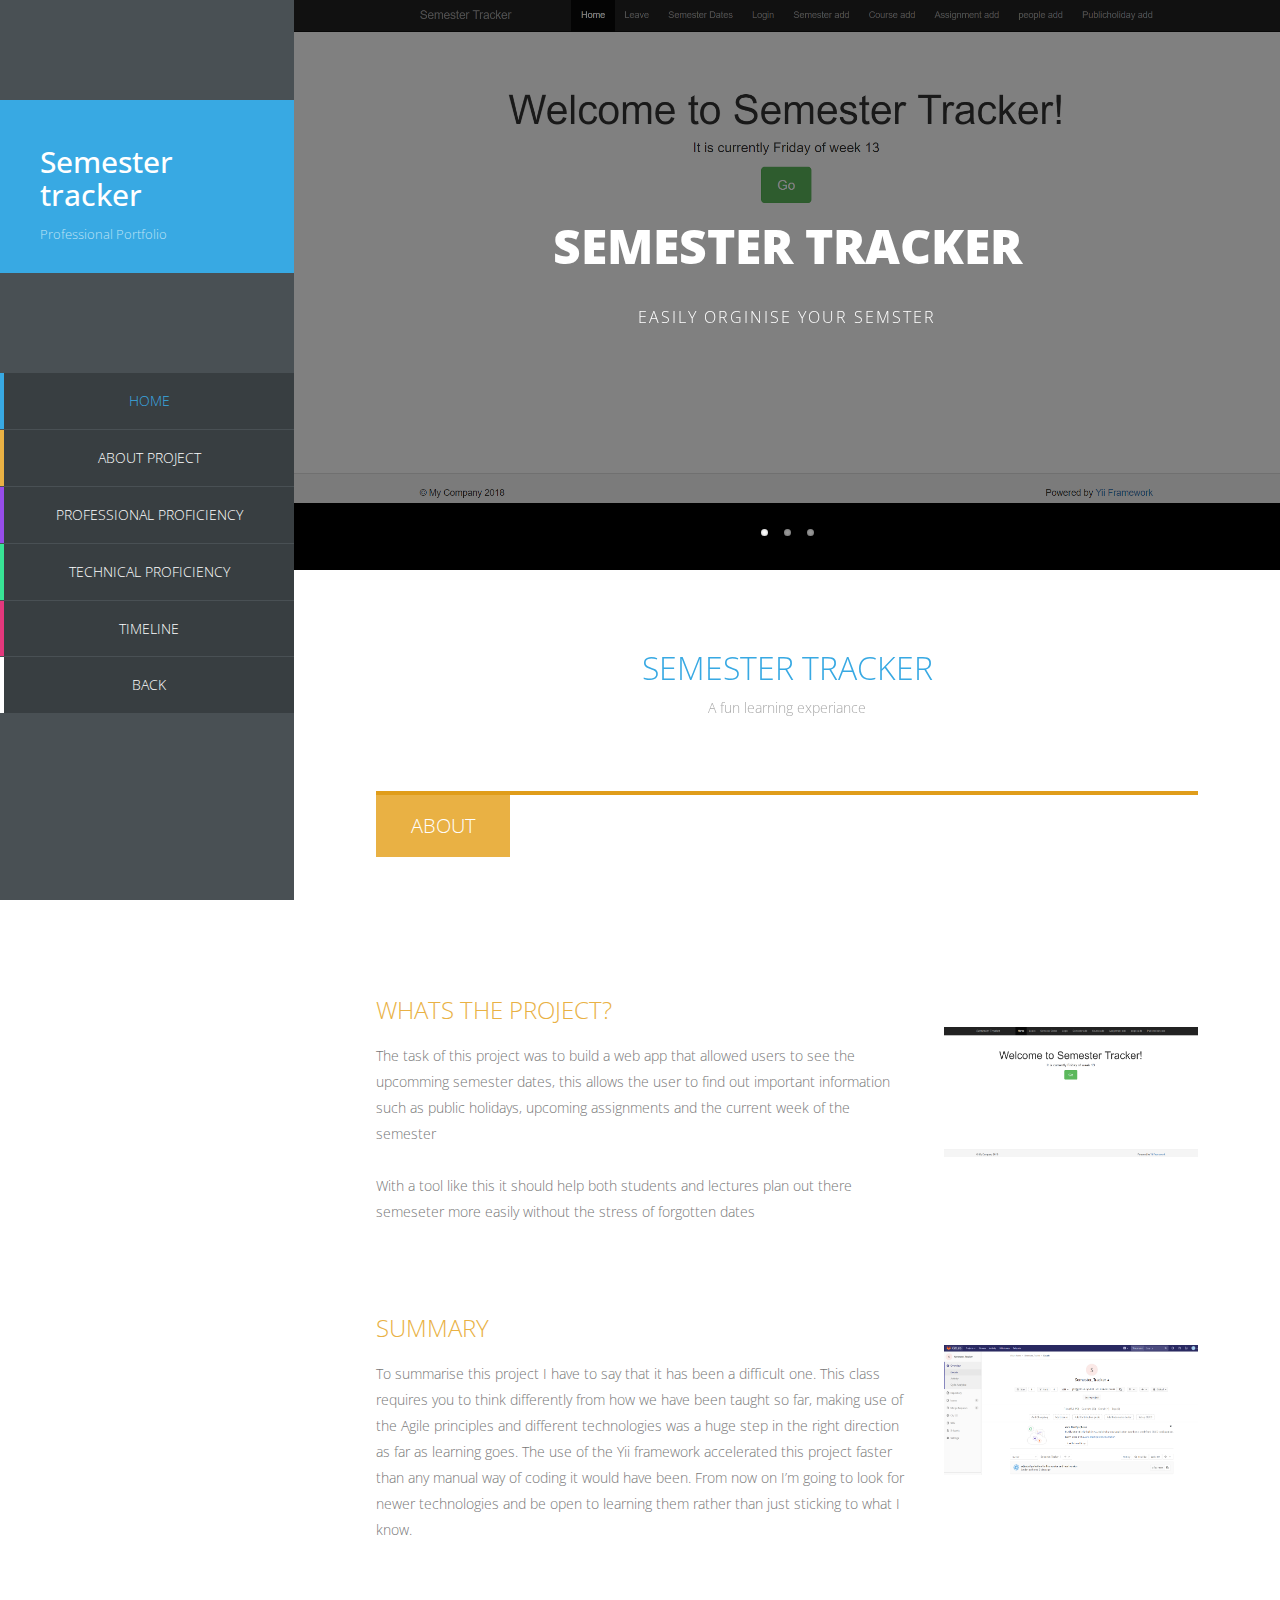
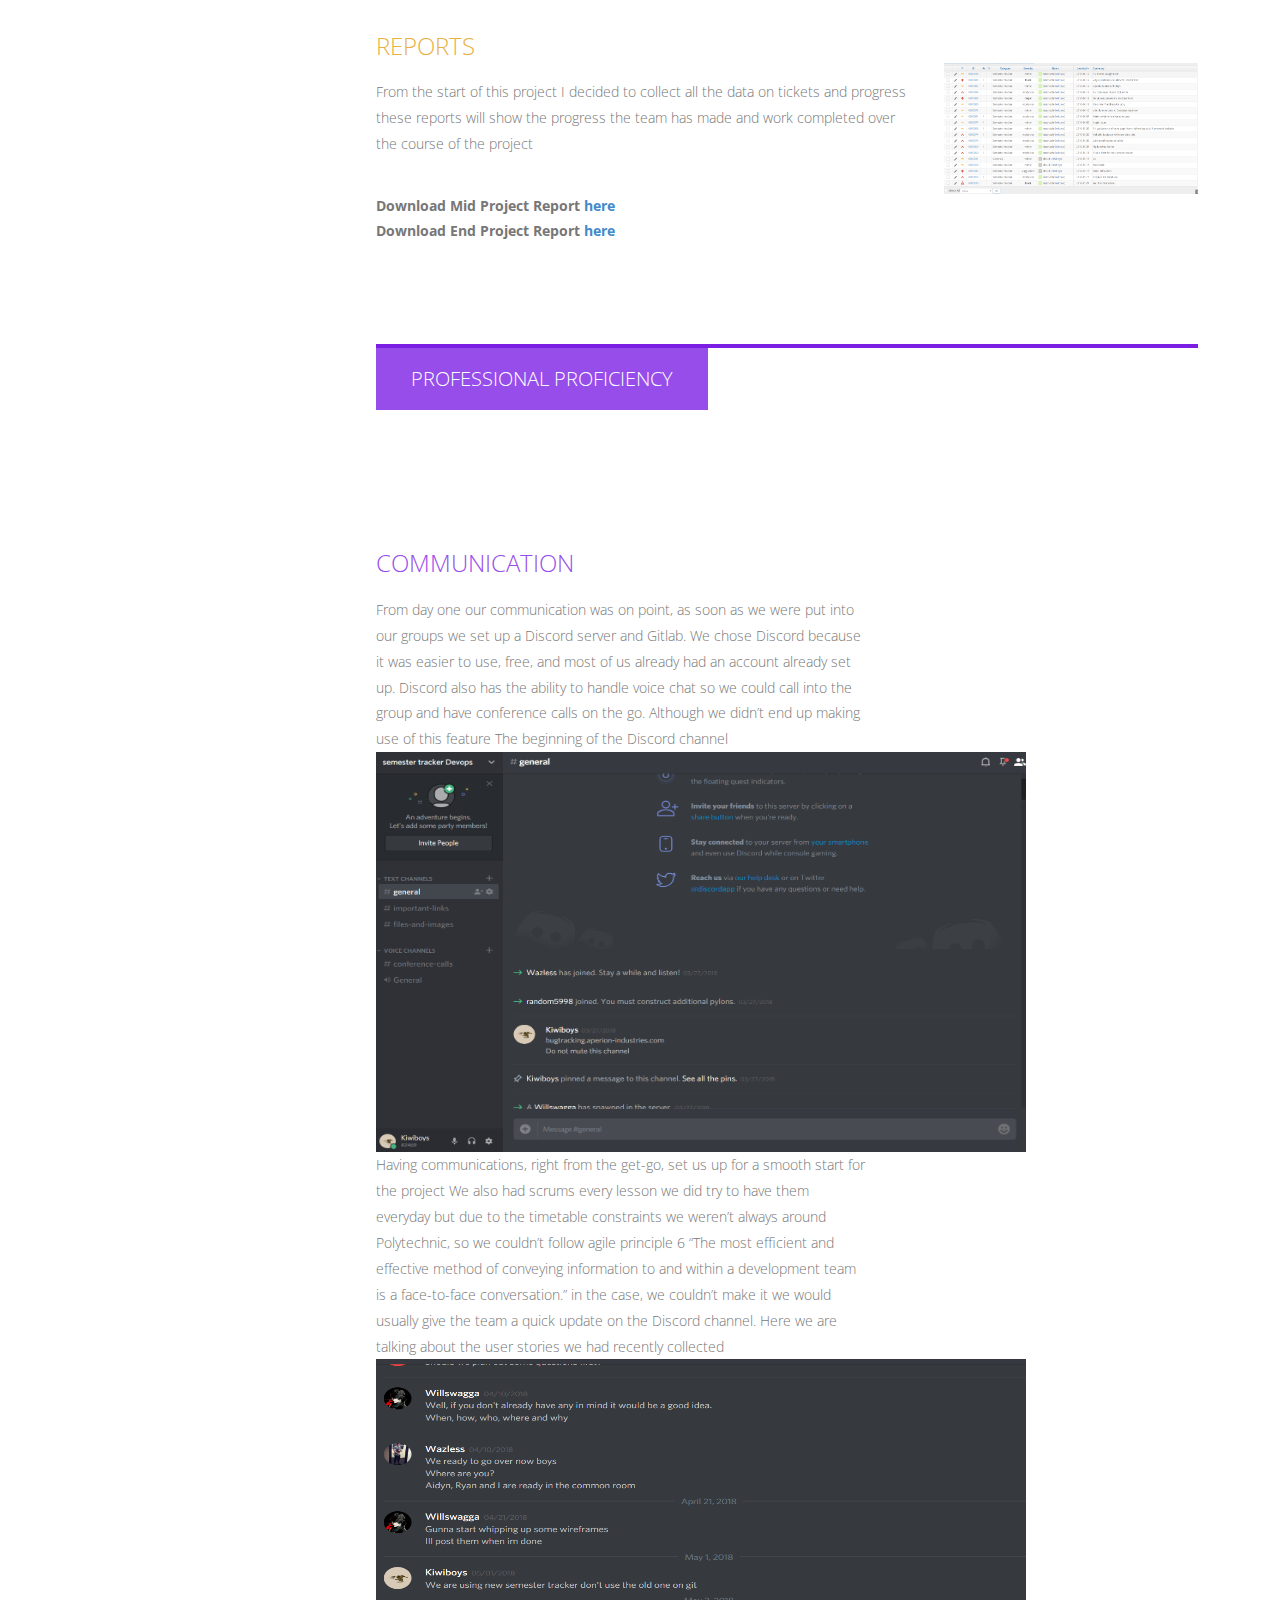
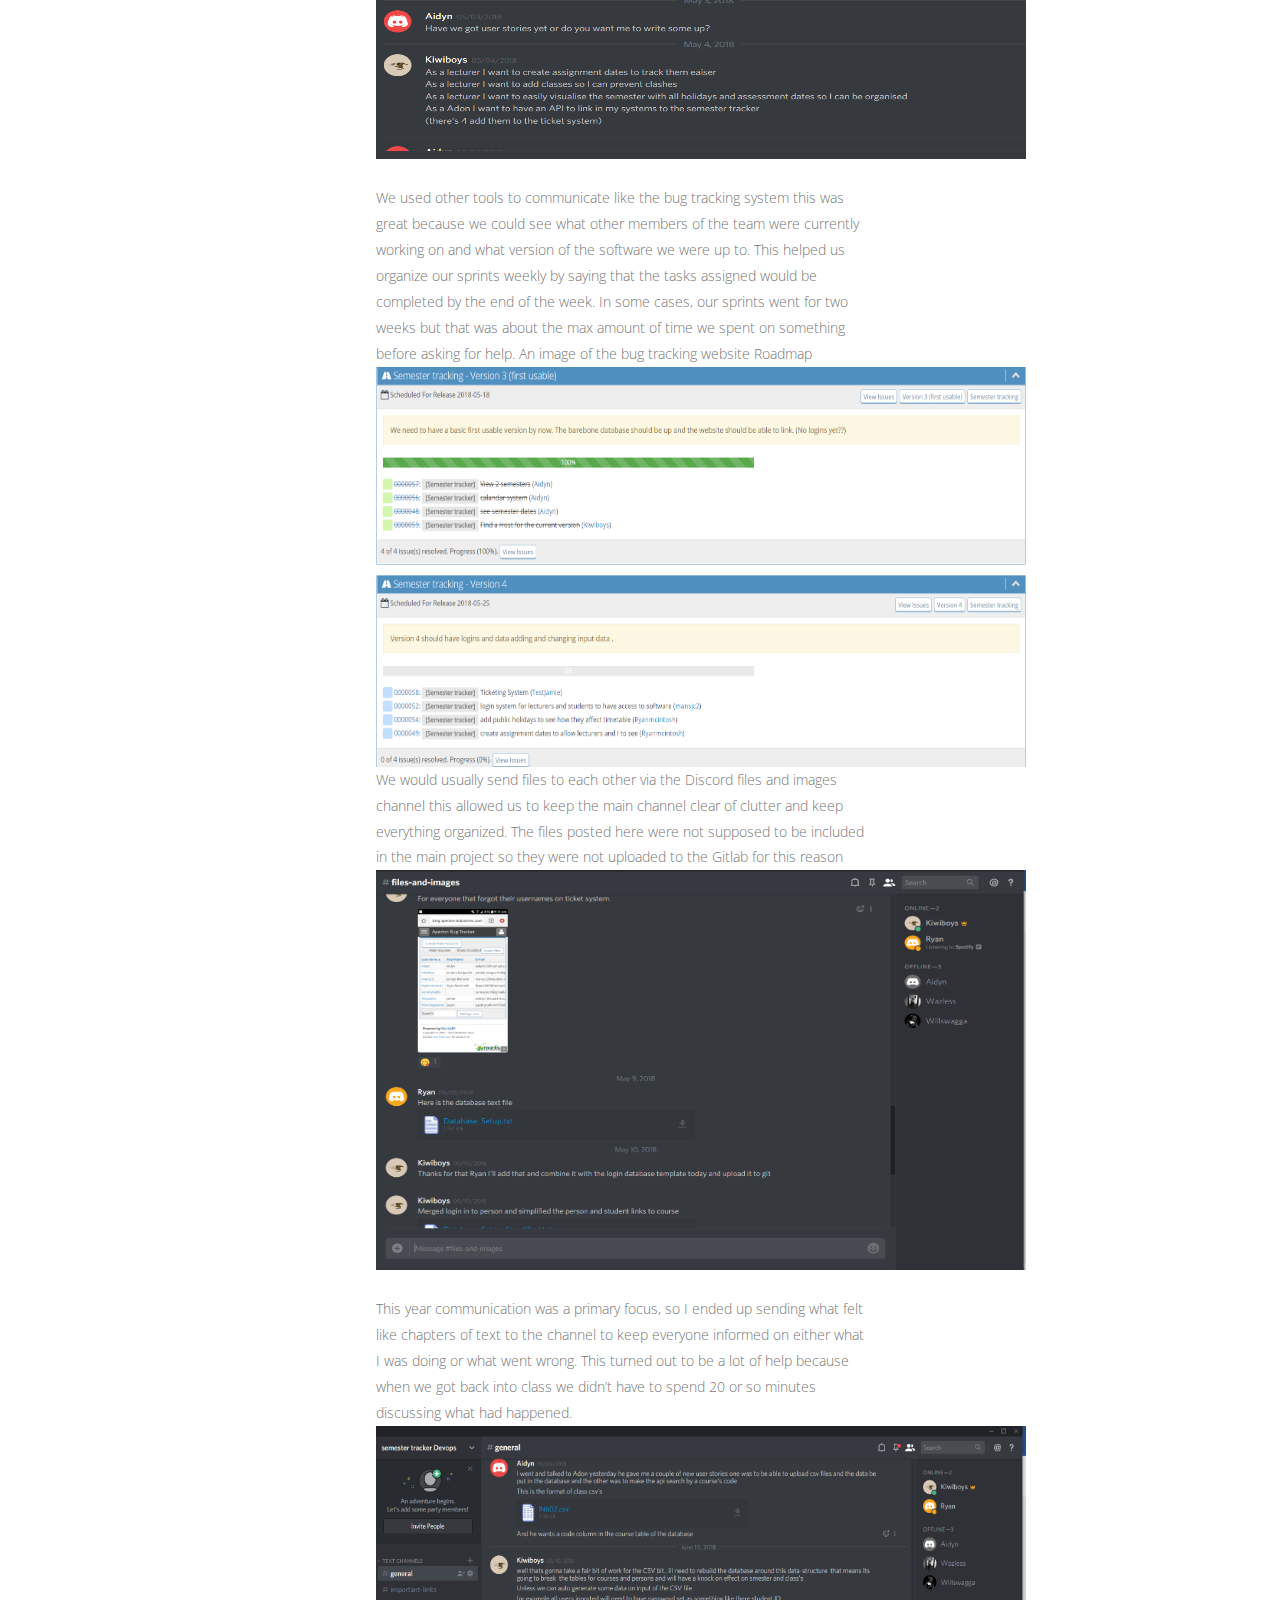
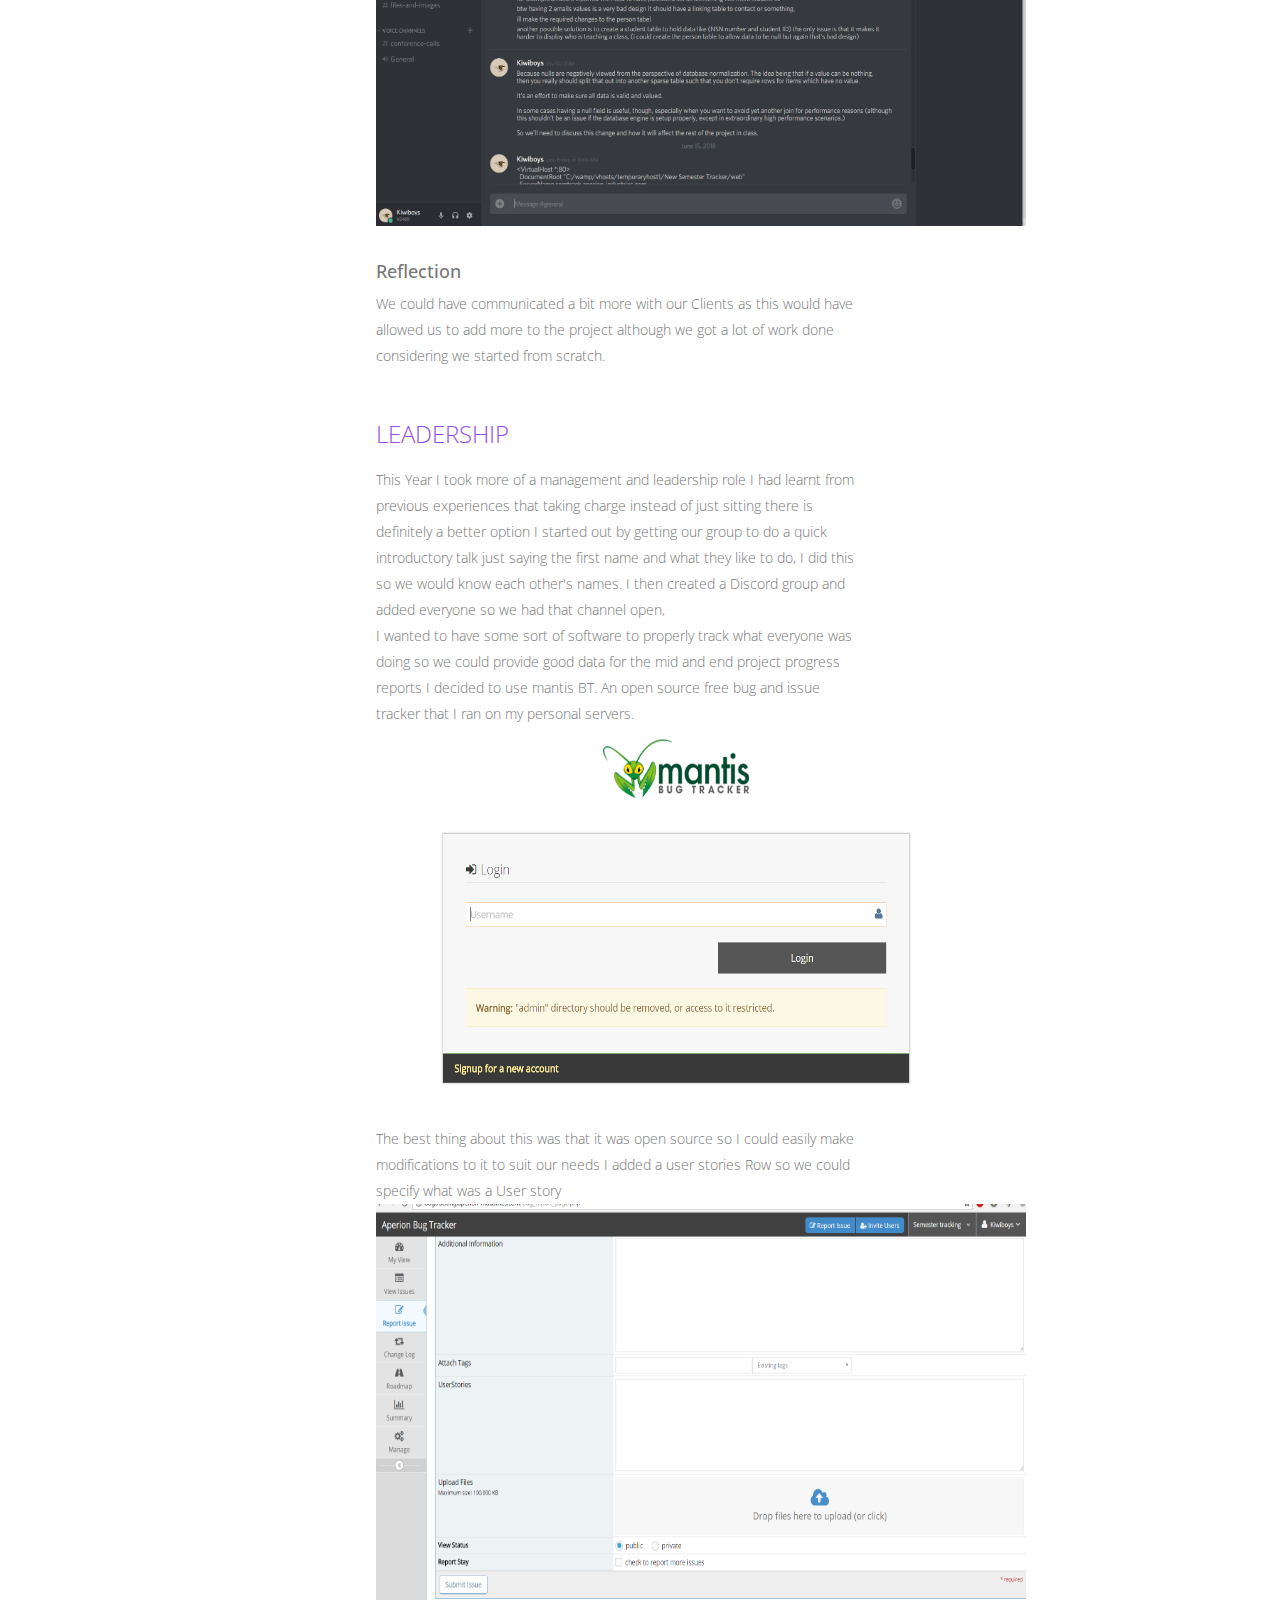
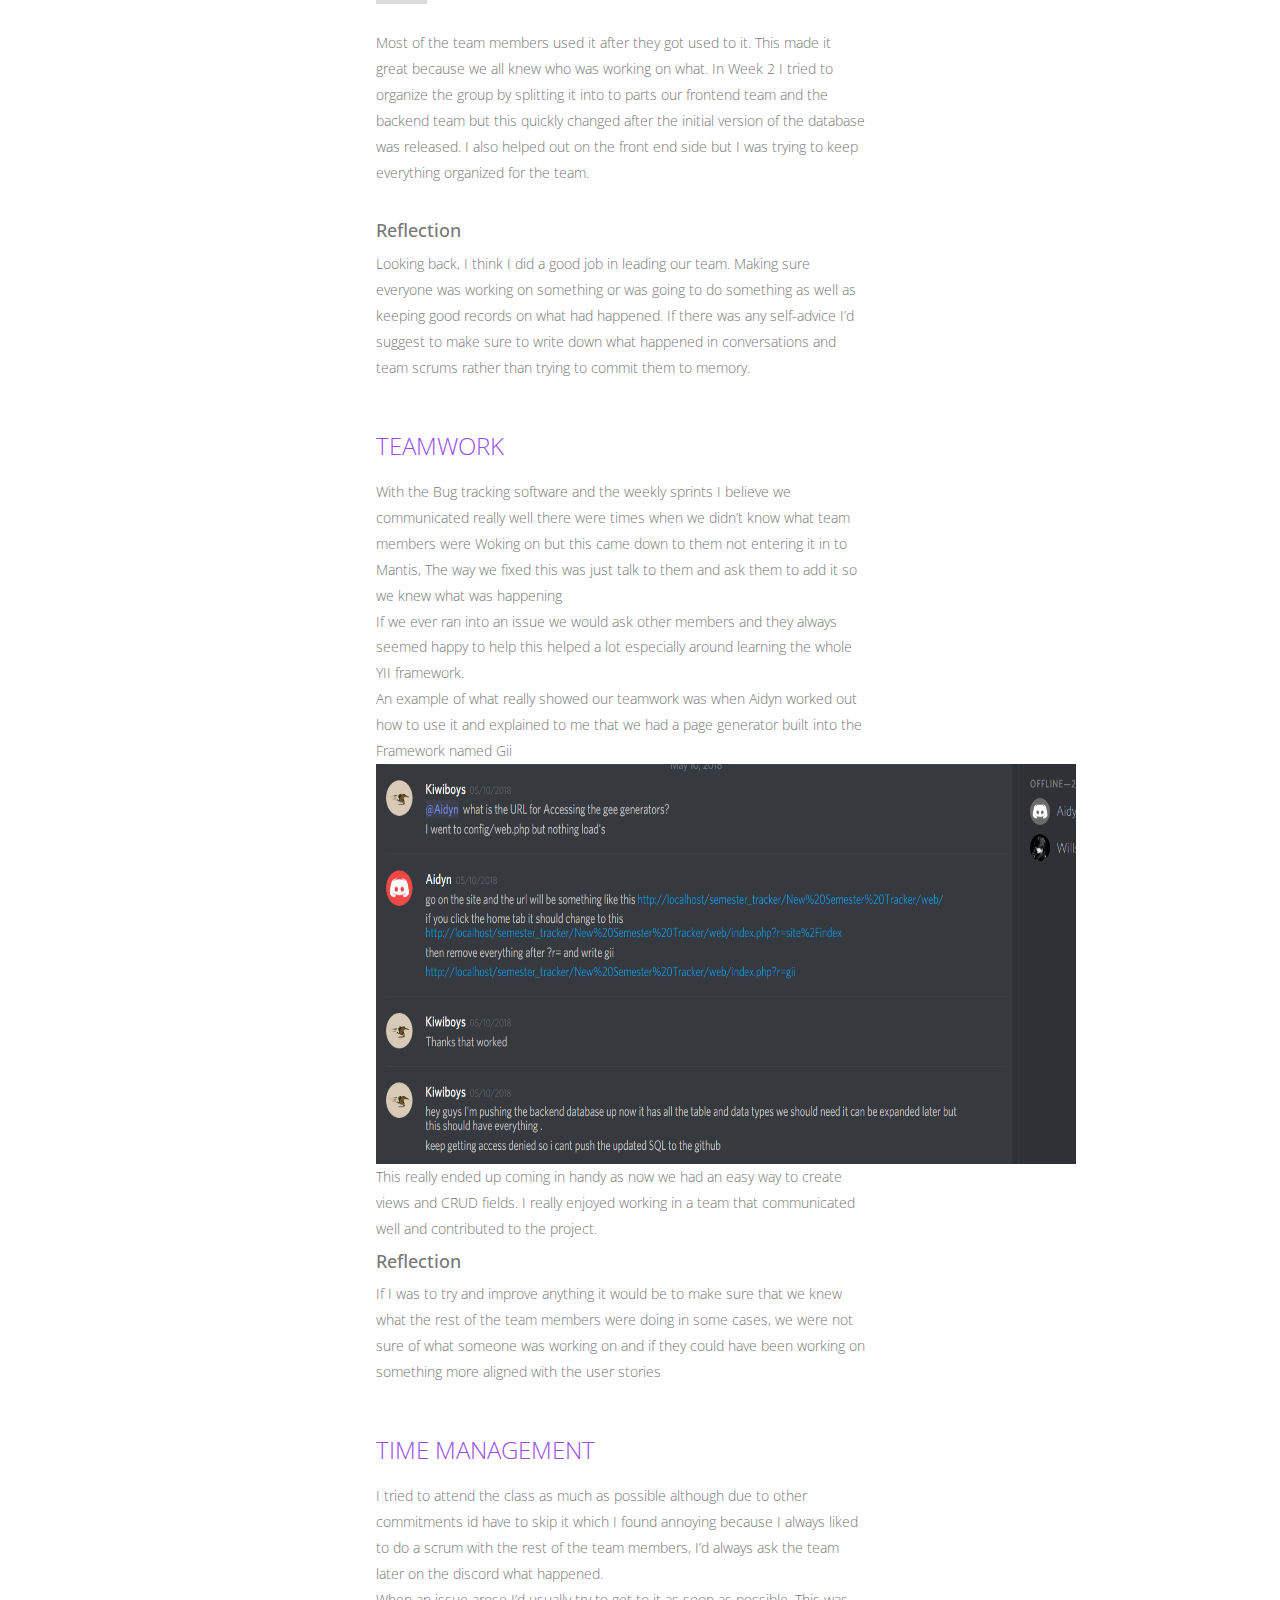
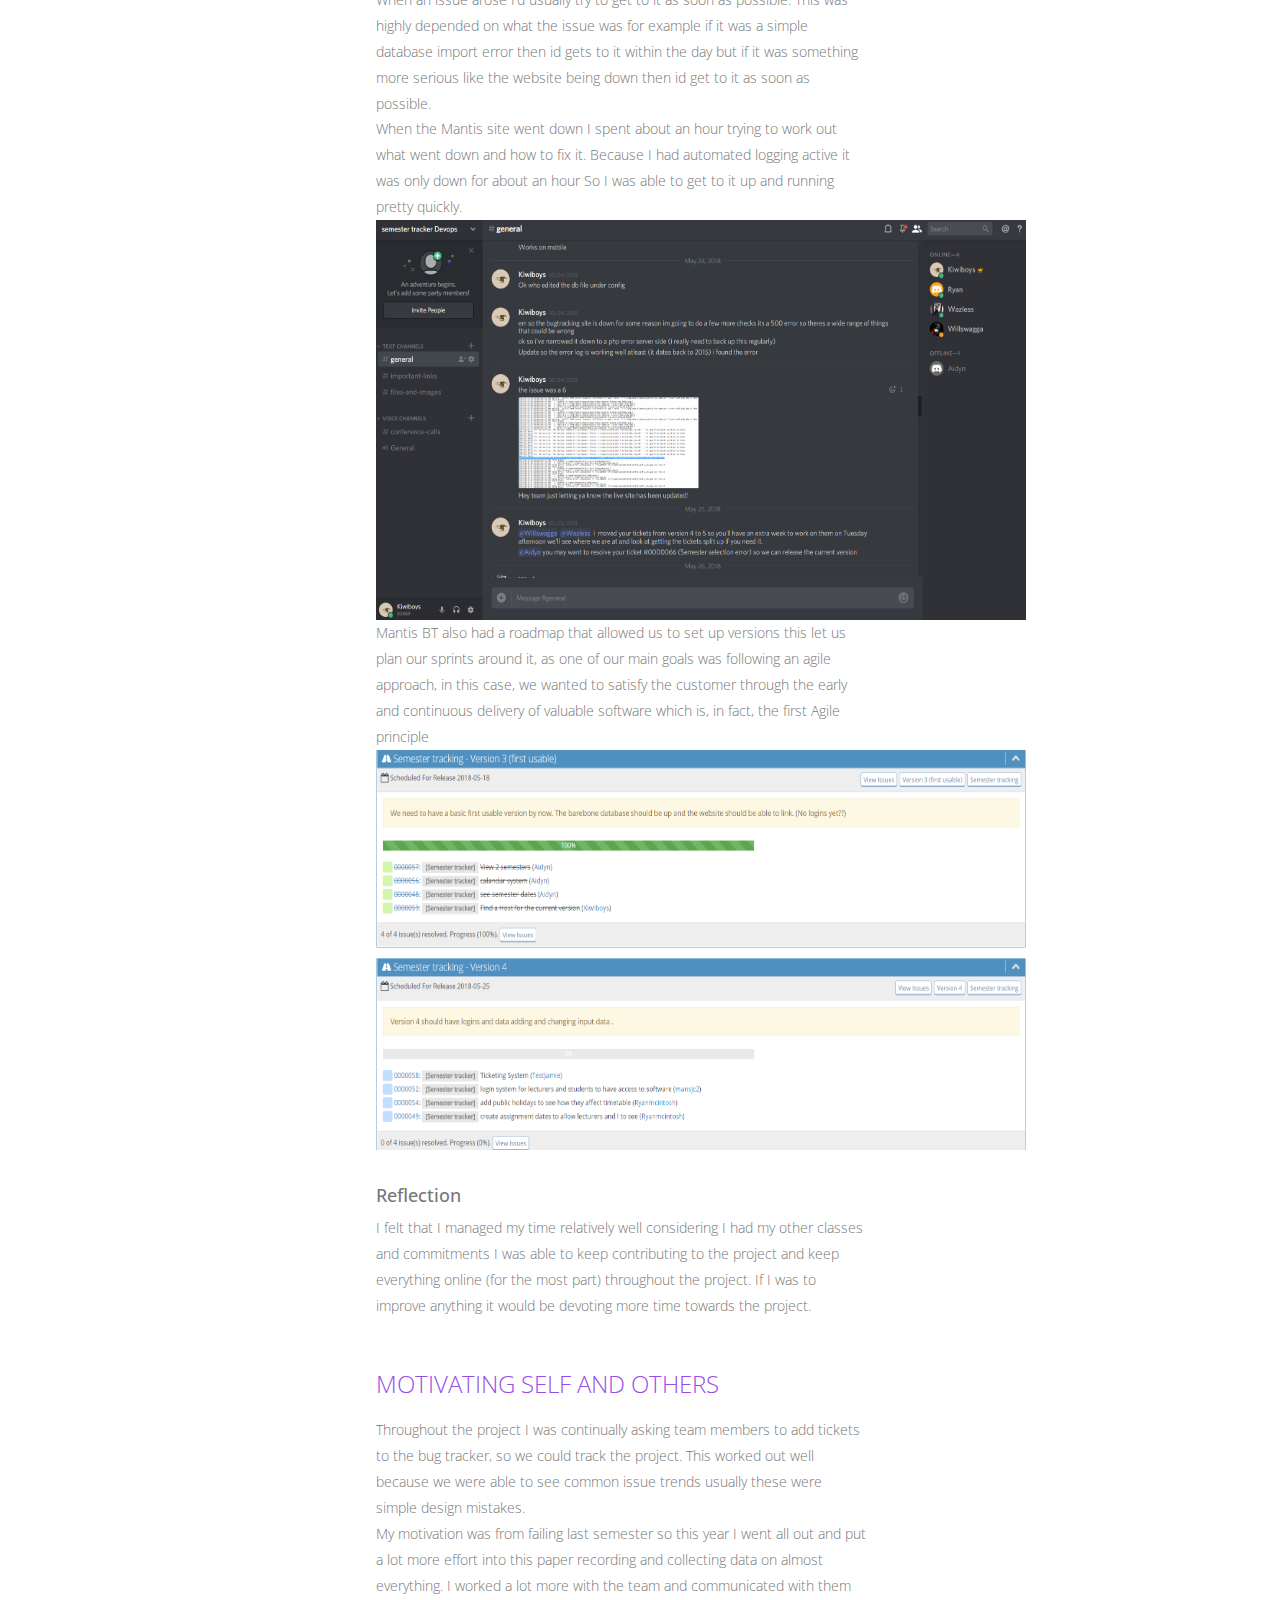
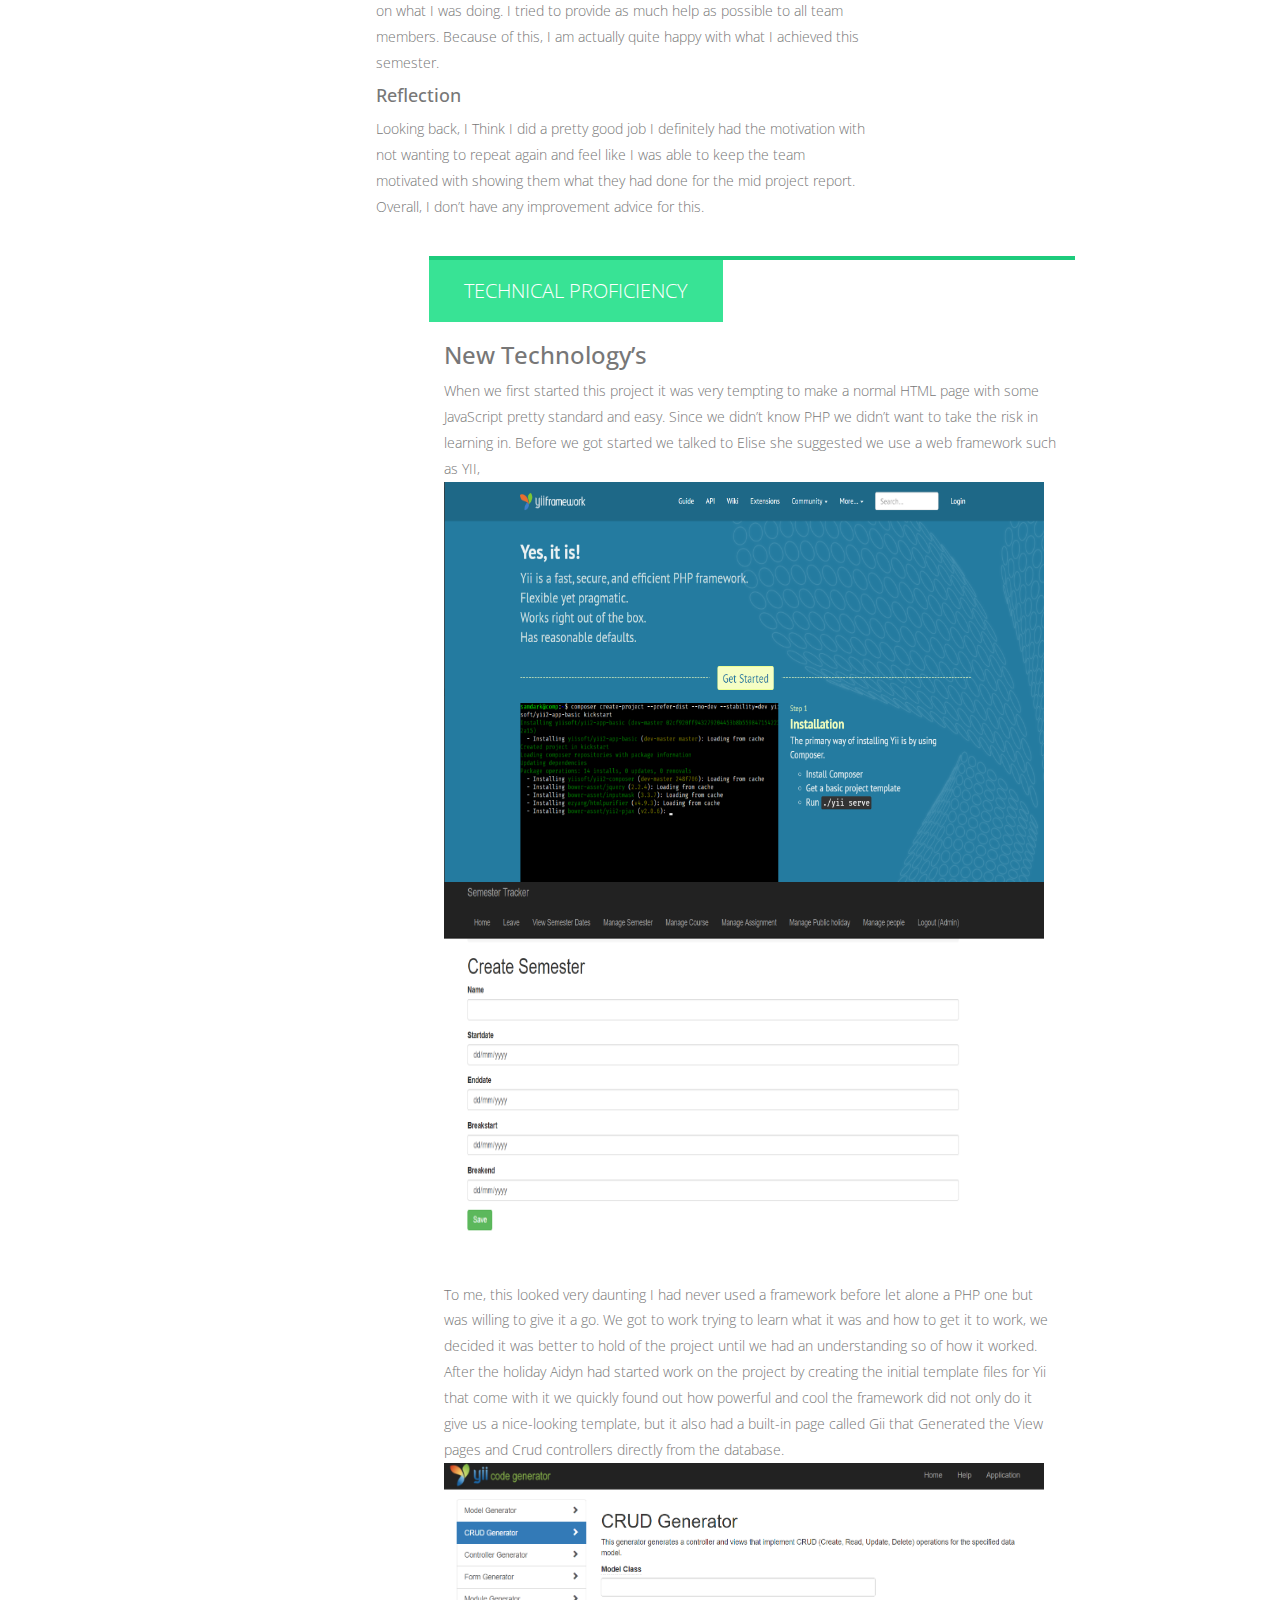
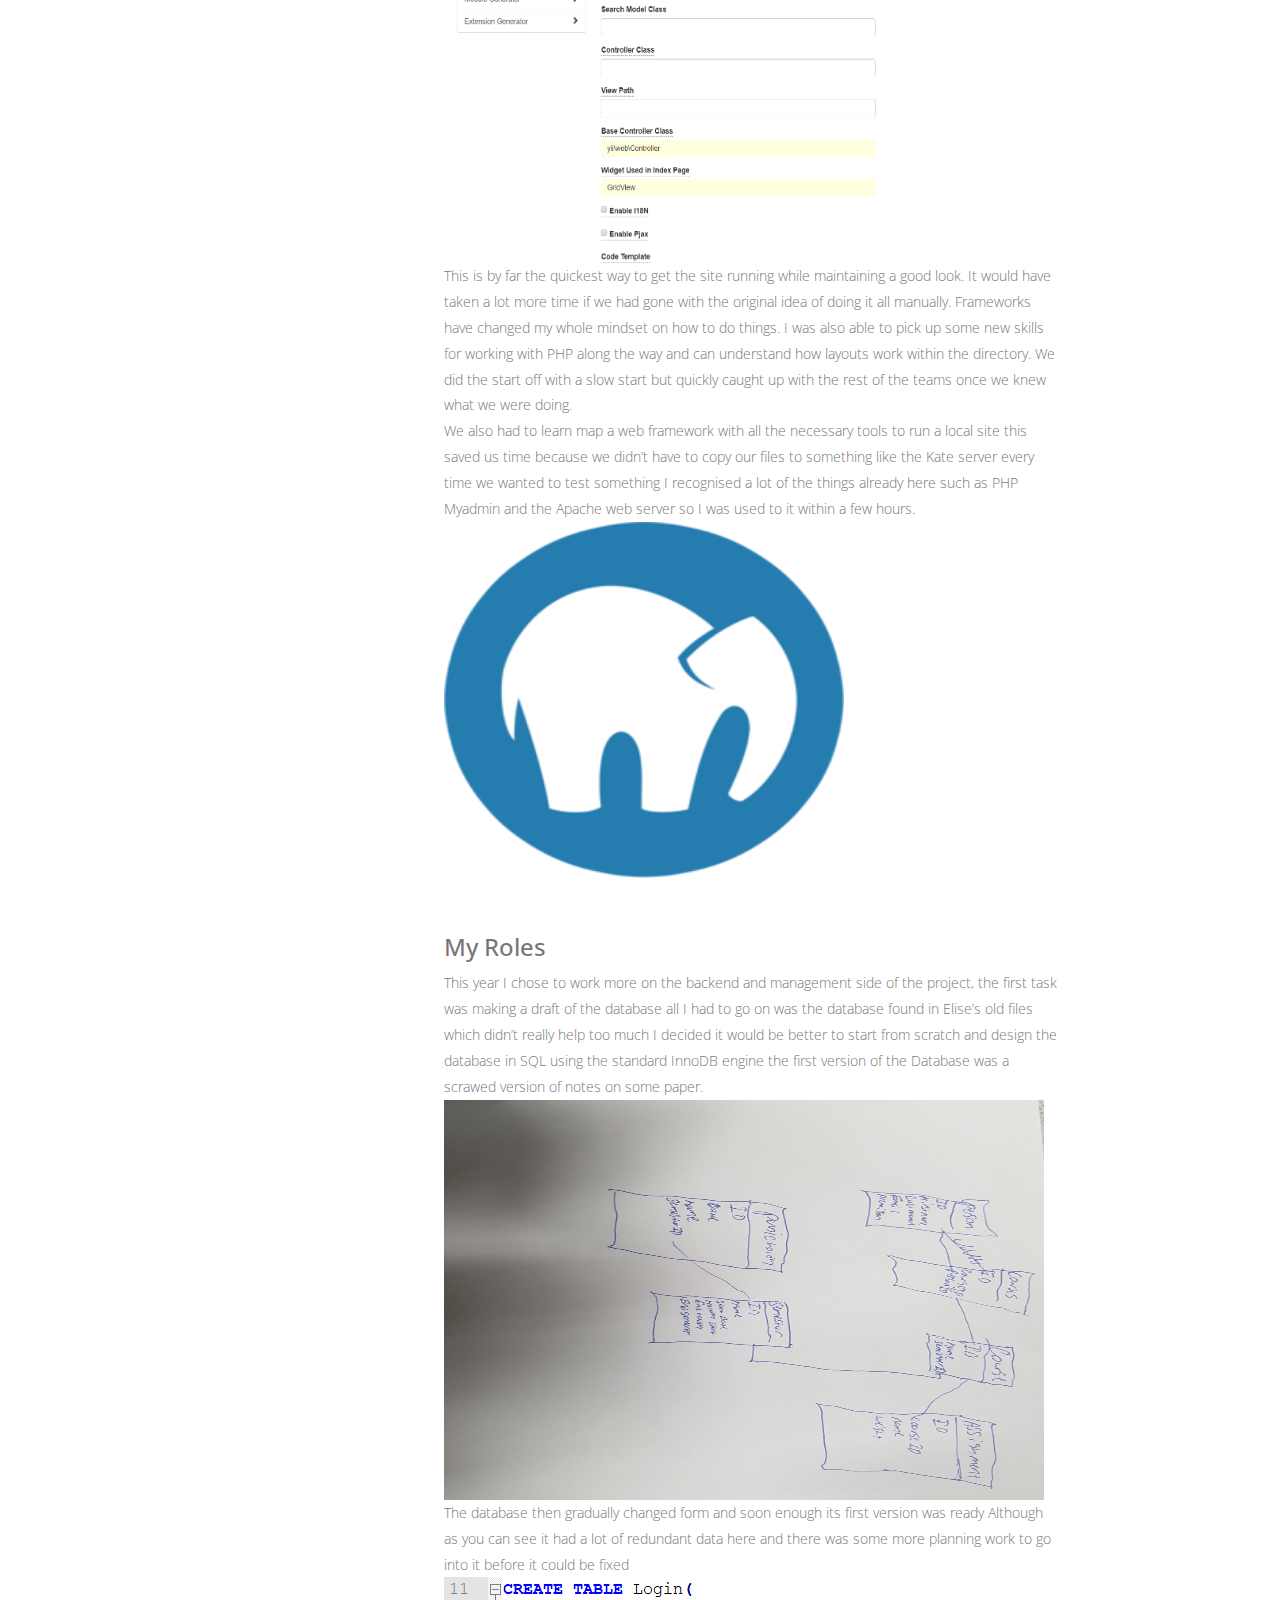
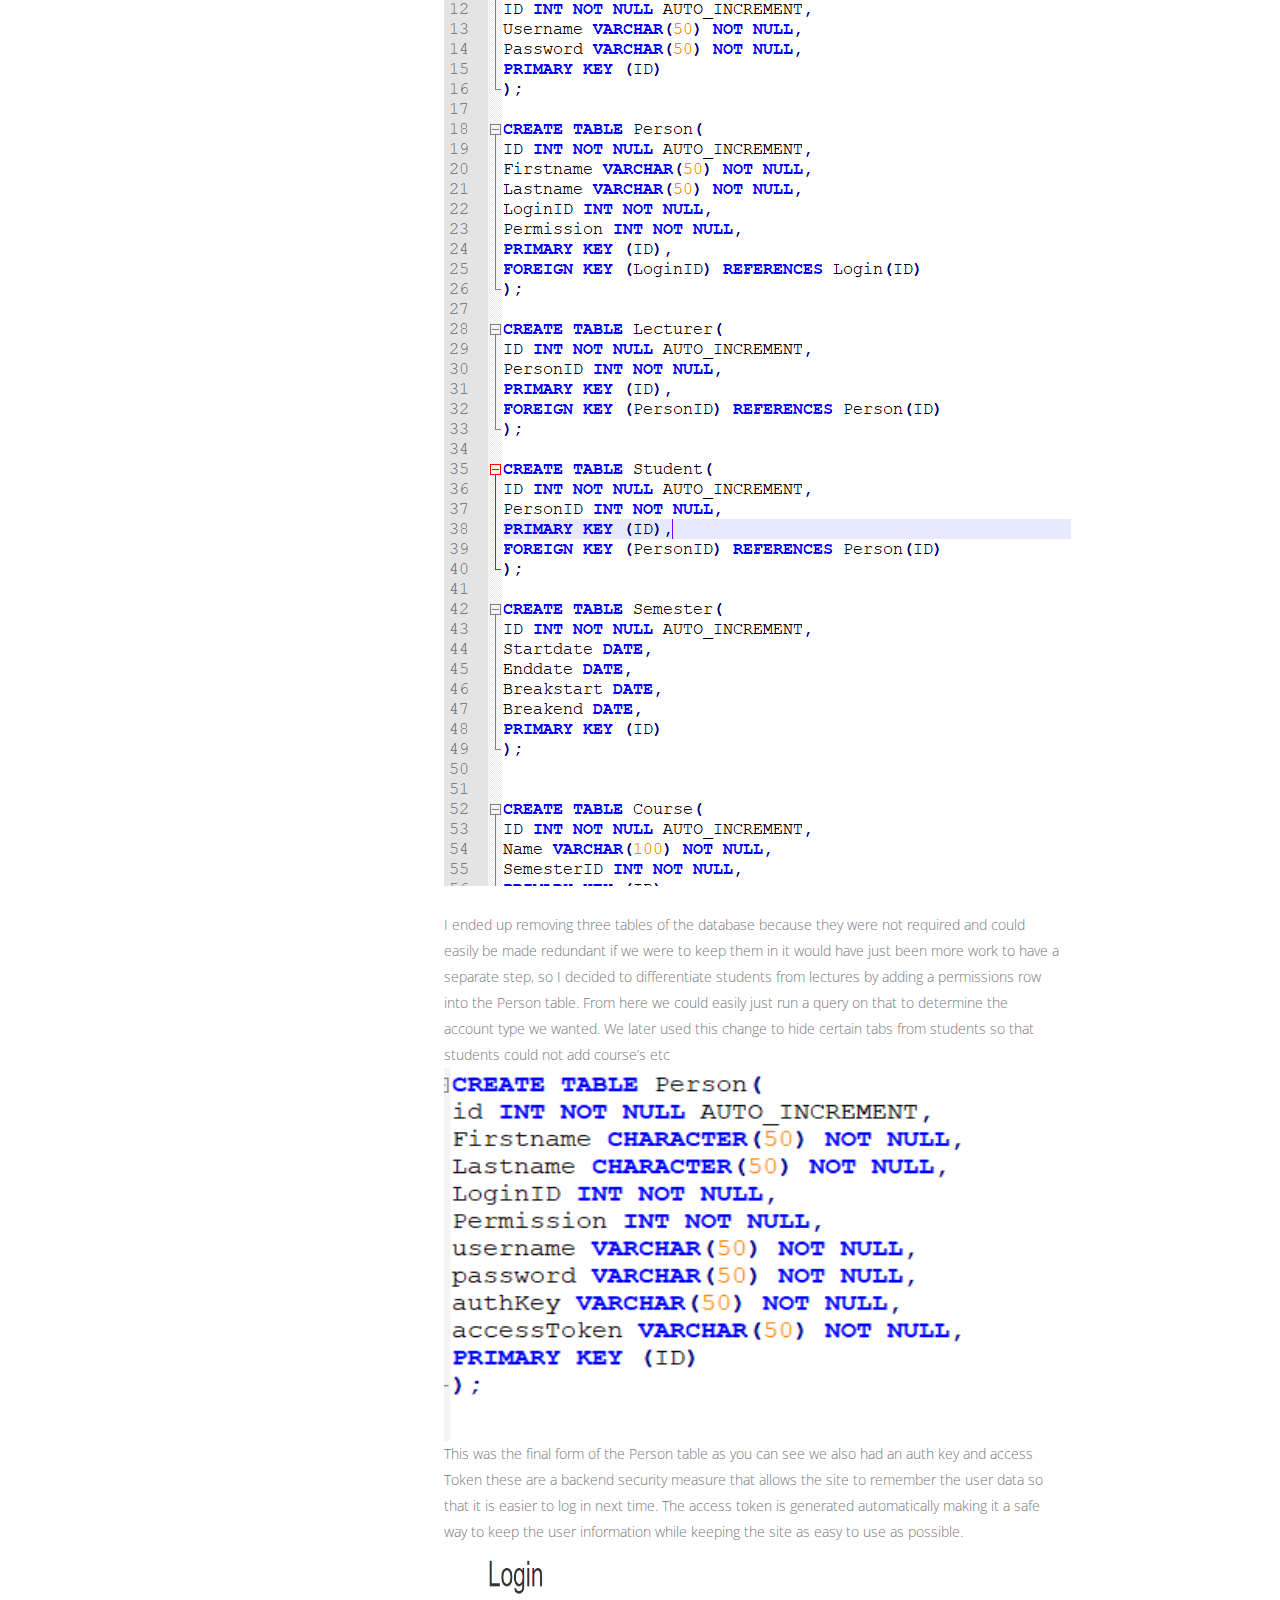
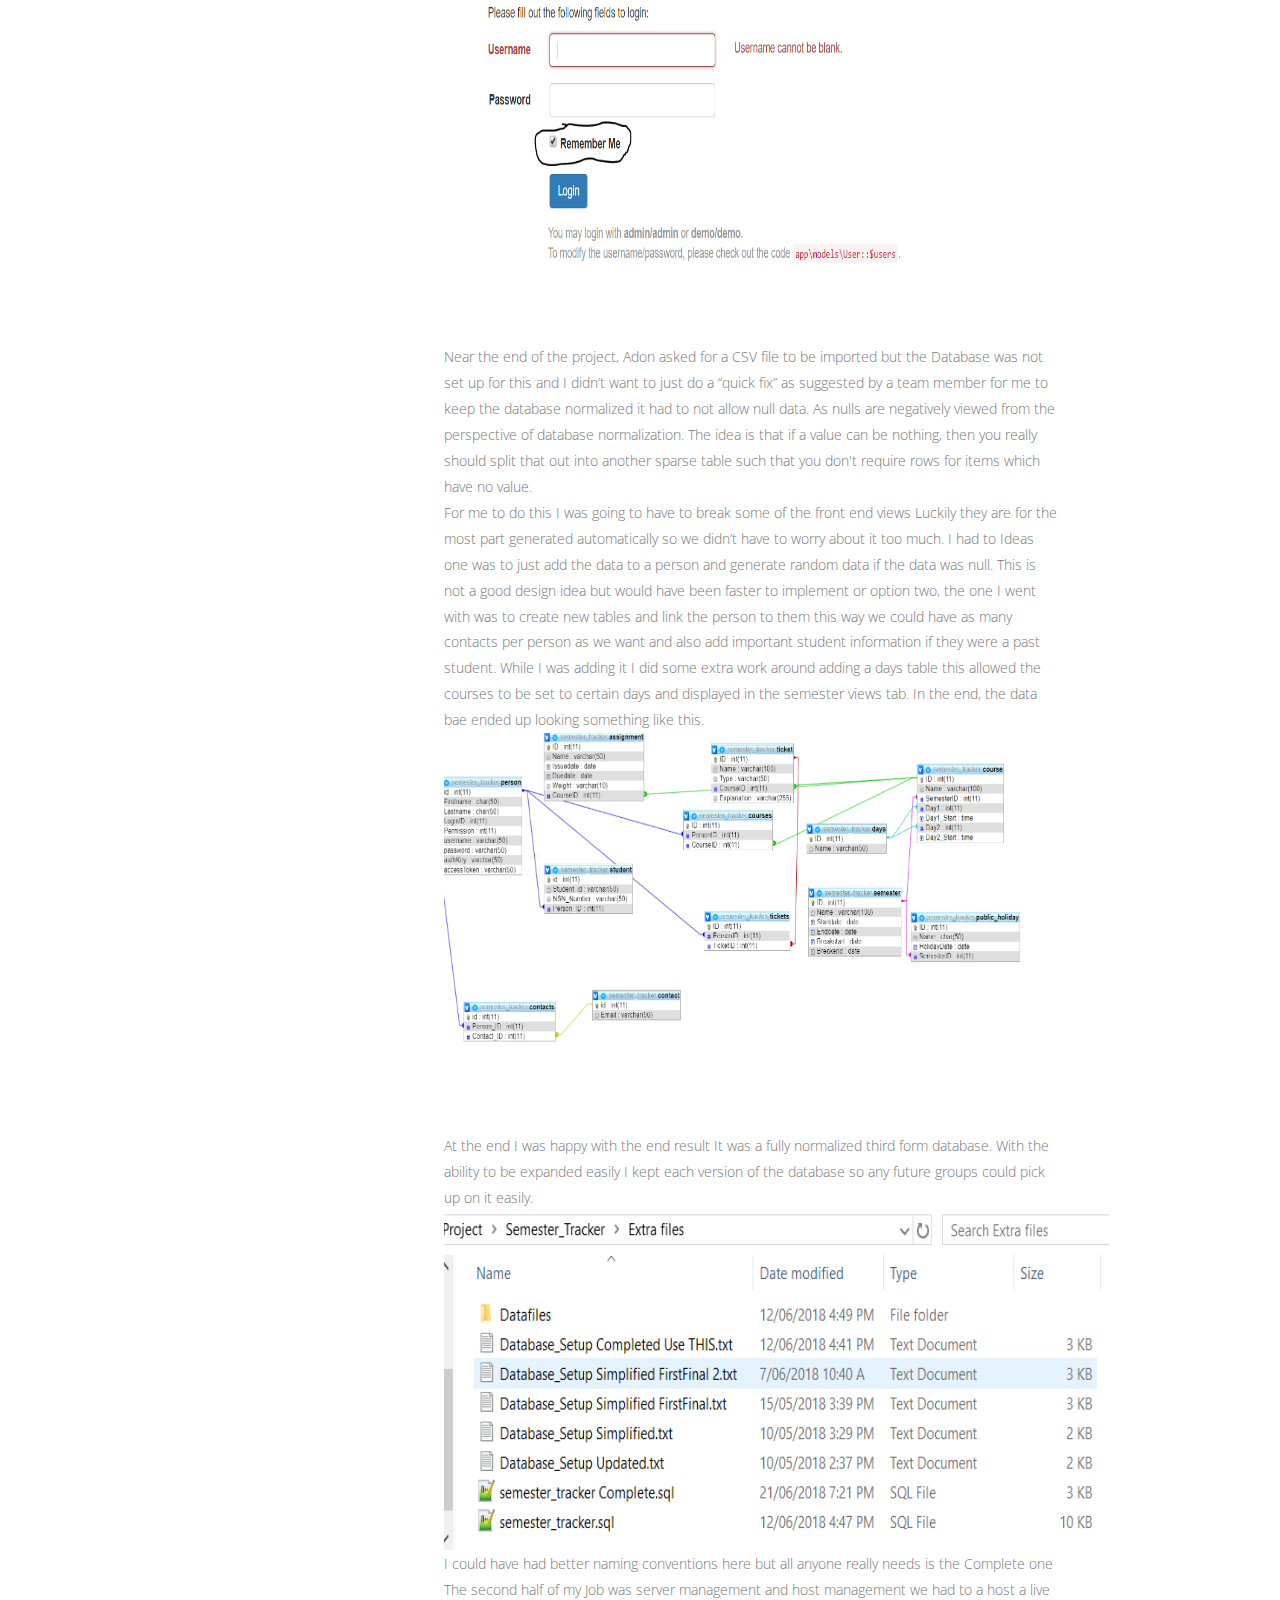
<file: Semster-tracker.html>
<!DOCTYPE html>
<html>
<head>
    <title>Jordan Dargaville Semseter Tracker</title>
	<meta name="keywords" content="" />
	<meta name="description" content="" />

	<meta charset="utf-8">
	<meta name="viewport" content="initial-scale=1">
    
	<link href='http://fonts.googleapis.com/css?family=Open+Sans:300italic,400italic,700italic,800italic,400,300,600,700,800' rel='stylesheet' type='text/css'>
	<link rel="stylesheet" href="css/bootstrap.min.css">
	<link rel="stylesheet" href="css/font-awesome.min.css">
	<link rel="stylesheet" href="css/templatemo_misc.css">
	<link rel="stylesheet" href="css/templatemo_style.css">
<title>Jordan Dargaville Semster Tracker</title>
<meta name="keywords" content="" />
<meta name="description" content="" />
<meta charset="utf-8">
<meta name="viewport" content="initial-scale=1">
<link href='http://fonts.googleapis.com/css?family=Open+Sans:300italic,400italic,700italic,800italic,400,300,600,700,800' rel='stylesheet' type='text/css'>
<link rel="stylesheet" href="css/bootstrap.min.css">
<link rel="stylesheet" href="css/font-awesome.min.css">
<link rel="stylesheet" href="css/templatemo_misc.css">
<link rel="stylesheet" href="css/templatemo_style.css">
</head>
<body>
<div class="responsive-navigation visible-sm visible-xs"> <a href="#" class="menu-toggle-btn"> <i class="fa fa-bars fa-2x"></i> </a>
  <div class="navigation responsive-menu">
    <ul>
      <li class="home"><a href="#templatemo">Home</a></li>
      <li class="about"><a href="#about">About Project</a></li>
      <li class="services"><a href="#services">Professional proficiency</a></li>
      <li class="portfolio"><a href="#portfolio">Technical proficiency</a></li>
      <li class="contact"><a href="#contact">Timeline</a></li>
      <li ><a href="https://kiwiboyz.github.io/">Back</a></li>
    </ul>
  </div>
</div>
<div id="main-sidebar" class="hidden-xs hidden-sm">
  <div class="logo"> <a href="#">
    <h2>Semester tracker</h2>
    </a> <span>Professional Portfolio</span> </div>
  <div class="navigation">
    <ul class="main-menu">
      <li class="home"><a href="#templatemo">Home</a></li>
      <li class="about"><a href="#about">About Project</a></li>
      <li class="services"><a href="#services">Professional proficiency</a></li>
      <li class="portfolio"><a href="#portfolio">Technical proficiency</a></li>
      <li class="contact"><a href="#contact">Timeline</a></li>
      <li ><a href=https://kiwiboyz.github.io/>Back</a></li>
    </ul>
  </div>
</div>
<div id="main-content">
<div id="templatemo">
  <div class="main-slider">
    <div class="flexslider">
      <ul class="slides">
        <li>
          <div class="slider-caption">
            <h2>Semester tracker</h2>
            <p>Easily orginise your semster</p>
          </div>
          <img src="images/portfolio/Semtracker.PNG" alt=""/></li>
        <li>
          <div class="slider-caption">
            <h2>Semester tracker</h2>
            <p>Be ready for upcoming assignments</p>
          </div>
          <img src="images/portfolio/Semester tracker/Gitlab.PNG"alt=""/></li>
        <li>
          <div class="slider-caption">
            <h2>Semester tracker</h2>
            <p>be prepeared for exams</p>
          </div>
          <img src="images/slide1.jpg" width="1530" height="650" alt=""/></li>
      </ul>
    </div>
  </div>
  <div class="container-fluid">
    <div class="row">
      <div class="col-md-12">
        <div class="welcome-text">
          <h2>Semester tracker</h2>
          <p>A fun learning experiance</p>
        </div>
      </div>
    </div>
  </div>
</div>
<div class="container-fluid">
<div id="about" class="section-content">
  <div class="row">
    <div class="col-md-12">
      <div class="section-title">
        <h2>About</h2>
      </div>
    </div>
  </div>
  <div class="row our-story">
    <div class="col-md-8">
      <h3>Whats the project?</h3>
      <p>The task of this project was to build a web app that allowed users to see the upcomming semester dates, this allows the user to find out important information such as public holidays, upcoming assignments and the current week of the semester<br>
		  <br>With a tool like this it should help both students and lectures plan out there semeseter more easily without the stress of forgotten dates</p>
    </div>
    <div class="col-md-4">
      <div class="story-image"> <img src="images/portfolio/Semtracker.PNG" alt="HomePage"/> </div>
    </div>
  </div>
  <div class="row our-story">
    <div class="col-md-8">
      <h3>Summary</h3>
      <p>To summarise this project I have to say that it has been a difficult one. This class requires you to think differently from how we have been taught so far, making use of the Agile principles and different technologies was a huge step in the right direction as far as learning goes. The use of the Yii framework accelerated this project faster than any manual way of coding it would have been. From now on I’m going to look for newer technologies and be open to learning them rather than just sticking to what I know.  </p>
    </div>
    <div class="col-md-4">
      <div class="story-image"> <img src="images/portfolio/Semester tracker/Gitlab.PNG" alt="a computer"> </div>
    </div>
  </div>
  <div class="row our-story">
    <div class="col-md-8">
      
     <h3>Reports</h3>
     <p>From the start of this project I decided to collect all the data on tickets and progress these reports will show the progress the team has made and work completed over the course of the project</p>
     <br>
     <b>Download Mid Project Report<a href="images/Semtrack Mid project report.pdf"> here</a></b> <br>
     <b>Download End Project Report<a href="images/Semtrack Final Project report.pdf"> here</a></b> 
	
    </div>
    <div class="col-md-4">
      <div class="story-image"> <img src="images/portfolio/Semester tracker/Things I did.PNG" alt="The bugs tickets I workrd on"/> </div>
    </div>
  </div>
</div>
<div id="services" class="section-content">
<div class="row">
  <div class="col-md-12">
    <div class="section-title">
      <h2>Professional proficiency</h2>
    </div>
  </div>
</div>
<div class="row">
<div class="col-md-4 col-lg-11">
<div class="service-item clearfix"> </div>
<div class="row our-skills">
  <div class="col-md-8">
    <h3>Communication</h3>
    From day one our communication was on point, as soon as we were put into our groups we set up a Discord server and Gitlab. We chose Discord because it was easier to use, free, and most of us already had an account already set up. Discord also has the ability to handle voice chat so we could call into the group and have conference calls on the go. Although we didn’t end up making use of this feature

	The beginning of the Discord channel 

    <img src="images/portfolio/Semester tracker/1A.PNG" width="650" height="400" alt=""/>
    <br>
    Having communications, right from the get-go, set us up for a smooth start for the project
	We also had scrums every lesson we did try to have them everyday but due to the timetable constraints we weren’t always around Polytechnic, so we couldn’t follow agile principle 6 “The most efficient and effective method of conveying information to and within a development team is a face-to-face conversation.”  
	in the case, we couldn’t make it we would usually give the team a quick update on the Discord channel. 
	Here we are talking about the user stories we had recently collected
 <br>
    <img src="images/portfolio/Semester tracker/1B.PNG" width="650" height="400" alt=""/><br>
    <br>
   	 We used other tools to communicate like the bug tracking system this was great because we could see what other members of the team were currently working on and what version of the software we were up to. This helped us organize our sprints weekly by saying that the tasks assigned would be completed by the end of the week. In some cases, our sprints went for two weeks but that was about the max amount of time we spent on something before asking for help.
	An image of the bug tracking website Roadmap
	 <img src="images/portfolio/Semester tracker/1C.PNG" width="650" height="400" alt=""/>
   <br>
   We would usually send files to each other via the Discord files and images channel this allowed us to keep the main channel clear of clutter and keep everything organized. The files posted here were not supposed to be included in the main project so they were not uploaded to the Gitlab for this reason
   <img src="images/portfolio/Semester tracker/1D.PNG" width="650" height="400" alt=""/><br>
   <br>
   This year communication was a primary focus, so I ended up sending what felt like chapters of text to the channel to keep everyone informed on either what I was doing or what went wrong. This turned out to be a lot of help because when we got back into class we didn’t have to spend 20 or so minutes discussing what had happened.
   <img src="images/portfolio/Semester tracker/1E.PNG" width="650" height="400" alt=""/>
   
  
   <br>
   <br>
    <h4>Reflection</h4>
    We could have communicated a bit more with our Clients as this would have allowed us to add more to the project although we got a lot of work done considering we started from scratch.
     </div>
     <br>
  <div class="col-md-8">
	  <br></br>
    <h3>Leadership</h3>
     This Year I took more of a management and leadership role I had learnt from previous experiences that taking charge instead of just sitting there is definitely a better option I started out by getting our group to do a quick introductory talk just saying the first name and what they like to do, I did this so we would know each other's names. I then created a Discord group and added everyone so we had that channel open,
	<br>
	I wanted to have some sort of software to properly track what everyone was doing so we could provide good data for the mid and end project progress reports I decided to use mantis BT. An open source free bug and issue tracker that I ran on my personal servers. 
	<br>
	<img src="images/portfolio/Semester tracker/2A.PNG" width="650" height="400" alt=""/><br>
    The best thing about this was that it was open source so I could easily make modifications to it to suit our needs I added a user stories Row so we could specify what was a User story
    <img src="images/portfolio/Semester tracker/2B.PNG" width="650" height="400" alt=""/><br>
    <br>
    Most of the team members used it after they got used to it. This made it great because we all knew who was working on what. In Week 2 I tried to organize the group by splitting it into to parts our frontend team and the backend team but this quickly changed after the initial version of the database was released. I also helped out on the front end side but I was trying to keep everything organized for the team.
    <br>
    <br>
    <h4>Reflection</h4>
    Looking back, I think I did a good job in leading our team. Making sure everyone was working on something or was going to do something as well as keeping good records on what had happened. If there was any self-advice I’d suggest to make sure to write down what happened in conversations and team scrums rather than trying to commit them to memory. </div>
    <br>
  <div class="col-md-8">
	  <br></br>
    <h3>Teamwork</h3>
    With the Bug tracking software and the weekly sprints I believe we communicated really well there were times when we didn’t know what team members were Woking on but this came down to them not entering it in to Mantis, The way we fixed this was just talk to them and ask them to add it so we knew what was happening<br>
    If we ever ran into an issue we would ask other members and they always seemed happy to help this helped a lot especially around learning the whole YII framework. 
    <br>
    An example of what really showed our teamwork was when Aidyn worked out how to use it and explained to me that we had a page generator built into the Framework named Gii
    
    <img src="images/portfolio/Semester tracker/3A.PNG" width="700" height="400" alt=""/><br>
	    
	 This really ended up coming in handy as now we had an easy way to create views and CRUD fields. 
	I really enjoyed working in a team that communicated well and contributed to the project.


    <br>
    <h4>Reflection</h4>
    If I was to try and improve anything it would be to make sure that we knew what the rest of the team members were doing in some cases, we were not sure of what someone was working on and if they could have been working on something more aligned with the user stories  </div>
  <div class="col-md-8">
	  <br></br>
    <h3>Time management</h3>
    I tried to attend the class as much as possible although due to other commitments id have to skip it which I found annoying because I always liked to do a scrum with the rest of the team members, I’d always ask the team later on the discord what happened. <br>
	When an issue arose I’d usually try to get to it as soon as possible. This was highly depended on what the issue was for example if it was a simple database import error then id gets to it within the day but if it was something more serious like the website being down then id get to it as soon as possible. 
	<br>
	When the Mantis site went down I spent about an hour trying to work out what went down and how to fix it. Because I had automated logging active it was only down for about an hour So I was able to get to it up and running pretty quickly.
<br>
   <img src="images/portfolio/Semester tracker/4A.PNG" width="650" height="400" alt=""/><br>
   Mantis BT also had a roadmap that allowed us to set up versions this let us plan our sprints around it, as one of our main goals was following an agile approach, in this case, we wanted to satisfy the customer through the early and continuous delivery of valuable software which is, in fact, the first Agile principle
   <br>
   <img src="images/portfolio/Semester tracker/roadmap week 12.PNG" width="650" height="400" alt=""/><br>
   <br>
    <h4>Reflection</h4>
    I felt that I managed my time relatively well considering I had my other classes and commitments I was able to keep contributing to the project and keep everything online (for the most part) throughout the project.
     If I was to improve anything it would be devoting more time towards the project.  </div>
     
      <div class="col-md-8">
	  <br></br>
    <h3>Motivating self and others</h3>
    Throughout the project I was continually asking team members to add tickets to the bug tracker, so we could track the project. This worked out well because we were able to see common issue trends usually these were simple design mistakes.  <br>
    My motivation was from failing last semester so this year I went all out and put a lot more effort into this paper recording and collecting data on almost everything. I worked a lot more with the team and communicated with them on what I was doing. I tried to provide as much help as possible to all team members. Because of this, I am actually quite happy with what I achieved this semester.
    <br>
    
   
    <h4>Reflection</h4>
    Looking back, I Think I did a pretty good job I definitely had the motivation with not wanting to repeat again and feel like I was able to keep the team motivated with showing them what they had done for the mid project report. Overall, I don’t have any improvement advice for this. <br></br></p></div>
</div>
<div id="portfolio" class="section-content">
<div class="row">
  <div class="col-md-12">
    <div class="section-title">
     
      <h2>Technical proficiency</h2>
      <div class="col-md-12">
        <h3>New Technology’s</h3>
        <p>When we first started this project it was very tempting to make a normal HTML page with some JavaScript pretty standard and easy. Since we didn’t know PHP we didn’t want to take the risk in learning in. Before we got started we talked to Elise she suggested we use a web framework such as YII,
          <img src="images/portfolio/Semester tracker/TA1.PNG" width="600" height="400" alt=""/> <br>
          <img src="images/portfolio/Semester tracker/TA2.PNG" width="600" height="400" alt=""/>
          <br>
           To me, this looked very daunting I had never used a framework before let alone a PHP one but was willing to give it a go. We got to work trying to learn what it was and how to get it to work, we decided it was better to hold of the project until we had an understanding so of how it worked. <br>
          After the holiday Aidyn had started work on the project by creating the initial template files for Yii that come with it we quickly found out how powerful and cool the framework did not only do it give us a nice-looking template, but it also had a built-in page called Gii that Generated the View pages and Crud controllers directly from the database.
          <img src="images/portfolio/Semester tracker/TA3.PNG" width="600" height="400" alt=""/> <br>
          This is by far the quickest way to get the site running while maintaining a good look. It would have taken a lot more time if we had gone with the original idea of doing it all manually. Frameworks have changed my whole mindset on how to do things. I was also able to pick up some new skills for working with PHP along the way and can understand how layouts work within the directory. We did the start off with a slow start but quickly caught up with the rest of the teams once we knew what we were doing. 
			<br>
		We also had to learn map a web framework with all the necessary tools to run a local site this saved us time because we didn’t have to copy our files to something like the Kate server every time we wanted to test something I recognised a lot of the things already here such as PHP Myadmin and the Apache web server so I was used to it within a few hours. <br>
        <img src="images/portfolio/Semester tracker/TA4.png" width="400" height="356" alt=""/>
        <br>
        
        
        
        <br>
        
        </p>
      </div>
      
      <div class="col-md-12">
        <h3>My Roles</h3>
        <p>This year I chose to work more on the backend and management side of the project, the first task was making a draft of the database all I had to go on was the database found in Elise’s old files which didn’t really help too much I decided it would be better to start from scratch and design the database in SQL using the standard InnoDB engine the first version of the Database was a scrawed version of notes on some paper.
          <img src="images/portfolio/Semester tracker/TB1.jpg" width="600" height="400" alt=""/><br>
          The database then gradually changed form and soon enough its first version was ready Although as you can see it had a lot of redundant data here and there was some more planning work to go into it before it could be fixed 
          <img src="images/portfolio/Semester tracker/TB2.PNG" width="627" height="909" alt=""/> <br></br>
          I ended up removing three tables of the database because they were not required and could easily be made redundant if we were to keep them in it would have just been more work to have a separate step, so I decided to differentiate students from lectures by adding a permissions row into the Person table. From here we could easily just run a query on that to determine the account type we wanted. We later used this change to hide certain tabs from students so that students could not add course’s etc 
          <img src="images/portfolio/Semester tracker/TB3.PNG" width="560" height="373" alt=""/><br>
          This was the final form of the Person table as you can see we also had an auth key and access Token these are a backend security measure that allows the site to remember the user data so that it is easier to log in next time. The access token is generated automatically making it a safe way to keep the user information while keeping the site as easy to use as possible.
          <img src="images/portfolio/Semester tracker/TB4.PNG" width="600" height="400" alt=""/> <br>
          Near the end of the project, Adon asked for a CSV file to be imported but the Database was not set up for this and I didn’t want to just do a “quick fix” as suggested by a team member for me to keep the database normalized it had to not allow null data. As nulls are negatively viewed from the perspective of database normalization. The idea is that if a value can be nothing, then you really should split that out into another sparse table such that you don't require rows for items which have no value.
          <br>
          For me to do this I was going to have to break some of the front end views Luckily they are for the most part generated automatically so we didn’t have to worry about it too much. I had to Ideas one was to just add the data to a person and generate random data if the data was null. This is not a good design idea but would have been faster to implement or option two, the one I went with was to create new tables and link the person to them this way we could have as many contacts per person as we want and also add important student information if they were a past student. While I was adding it I did some extra work around adding a days table this allowed the courses to be set to certain days and displayed in the semester views tab.
		  In the end, the data bae ended up looking something like this.
		  <img src="images/portfolio/Semester tracker/TB5.PNG" width="600" height="400" alt=""/>
       <br>
       At the end I was happy with the end result It was a fully normalized third form database. With the ability to be expanded easily I kept each version of the database so any future groups could pick up on it easily.
       <img src="images/portfolio/Semester tracker/TB6.PNG" width="665" height="340" alt=""/>
       <br>
       I could have had better naming conventions here but all anyone really needs is the Complete one
	The second half of my Job was server management and host management we had to a host a live version of our site somewhere I had a choice of either talking to the BIT OP team to open a space for the site or I could use my home network both were good options and had high-speed connections. 
        <br>
        I decided to run everything off of my home servers since then I had full control over them and knew they were running the adequate servers to host reliably. First was to set up a virtual host on the network. The server is running Wamp a service similar to wamp but is built specifically for windows machines in order to host something I had to edit my httpd.conf file in apache this me to specify a file alias and activate virtual hosting
        
        <img src="images/portfolio/Semester tracker/TB7.PNG" width="700" height="410" alt=""/>
        <br>
        The next file I had to edit was the hosts file the host's file is a windows file found usually in Windows\Systems32\drivers\etc it is a file that contains the mappings of IP addresses to hostnames for TCP/IP connections. Once I've copied the Semester trackers Root folder to the virtual host's folder I had to create the mapping
        <img src="images/portfolio/Semester tracker/TB8.PNG" width="691" height="465" alt=""/>
        <br>
        As you can see I run quite a few services including a mail server that was used for when someone forgot their password on Mantis BT. You can also see the new see track subdomain appended on to the main domain address. We are running both IPV4 and IPV6 addressing schemes. We now have a local connection for the computer but it still won't connect to the internet yet the next step was setting up port forwarding to forward incoming clients to the address 
        <img src="images/portfolio/Semester tracker/TB10.PNG" width="475" height="153" alt=""/> <br>
        As you can see in the image above we set up a static routing policy for DHCP so that the server will always be given the same IP address for good measure I set the IP address out of the normal addressing range 192.168.1.81 this prevents any other mac address being assigned it in case the static DHCP address fails.
        <br>
        The last part of work on this network is to set up the port forwarding, this will forward any clients requesting access to a certain port from outside the network to be forwarded to the IP address set in this case it will be forwarded to my Server that will then forward it to the correct web page.
        <img src="images/portfolio/Semester tracker/TB9.PNG" width="606" height="497" alt=""/>
        <br>
        The last part is setting up a DNS server I don’t run my own DNS server so I had to use a host Namecheap provide free DNSing to their users and update the data almost instantly so it was an easy choice I logged into my account and added a new A record an A record maps a domain name to the IP address (IPv4) of the computer hosting the domain. Simply put, an A record is used to find the IP address of a computer connected to the internet from a name.
        <img src="images/portfolio/Semester tracker/TB11.PNG" width="600" height="400" alt=""/>
        <br>
        Once this was set up I had to wait 20 or so minutes this so the DNS server can send the DNS updates to other DNS servers around the world. After that the server was Live I did have some issues defining the location of the root folder but this was due to me not specifying that the subfolder was named “web” 
        <br>
        Apart from the management work specified on the professional proficiency I also did a few tweaks on the Web app itself I needed to make sure that the database had the correct access passwords to the Web servers database I found an issue in where the site would throw an access denied error if it tried to use root as the user. This as because the SQL server used a much more complex password for the root user. So I set up a new user named semroot with the password of root and edited the db.conf file. This had to be done with each site version update.
        <img src="images/portfolio/Semester tracker/TB12.PNG" width="858" height="294" alt=""/>
        <br>
        Another fix I had to make was the Go Button at first its leads back to the YII welcome page this wasn’t good since it gave all guests backend information on the network I made two changes to this one was a fix for the live version and one as for the local.
        <img src="images/portfolio/Semester tracker/TB13.PNG" width="900" height="463" alt=""/>
        <br>
        At one point in the project the Entire Mantis site went down I was alerted right and checked the site to confirm sure enough the site was down. This was bad because if any team members wanted to post an update or ticket they could not. This could have been seen as a downside to running things at home but this error could have just as easily happened on any server, it was a 503 error which really doesn’t help as all it means is “service unavailable”. I had to remote directly into my server to check the logs and found the issue straight away.
        <img src="images/portfolio/Semester tracker/TB14.PNG" width="609" height="372" alt=""/>
        <br>
        <img src="images/portfolio/Semester tracker/TB15.PNG" width="656" height="202" alt=""/>
        <br>
        It was a 6 in a configuration file I must have accidentally pressed it when I remoted in to update the site and clicked save when I closed all files I removed the ‘6’ and it started to work again emergency everted.
        <br>
        As a form of collaboration we worked on GitLab this allowed us to easily share work with each other and see who was committing work.
        <img src="images/portfolio/Semester tracker/TB16.PNG" width="700" height="400" alt=""/>
        <br>
        We could have used branches but found that we hardly ever worked on pages that someone else was working on at the same time. We had one merge error this was due to someone not pulling before attempting to commit their work. But it was easily fixed by replacing the working code with the broken code while also removing the Git Syntax.
        <img src="images/portfolio/Semester tracker/TB17.PNG" width="900" height="300" alt=""/>
        <br>
        <br>
        
        
        </p>
      </div>
    </div>
  </div>
</div>
<div id="contact" class="section-content">
  <div class="row">
    <div class="col-md-12">
      <div class="section-title">
        <h2>TimeLine</h2>
        <div class="col-md-12">
          <h3>Week 1</h3>
          <p>This year I took on a new project called Semester tracker  this project was to allow the user to visually see the semester dates  assignment, due dates and public holidays, We first to get to know our fellow  team members, set up a git hub and get our communication channels working. We  added everyone to the new Discord server and put up the links to the GitHub.          
          <p>. <br>
            <br>
          <h4>Lesson 2</h4>
          <br>
          <p>Next up we needed to get the original files for the current  project. We found it on her Github and got to work on getting it running. Once  we got it running we found numerous bugs and added them as bugs to the Github</p>
        </div>
        <div class="col-md-12">
          <h3>Week 2</h3>
          <p>At the start of this week we were about to start on  rewriting the whole project in PHP but then Elise recommend we look for a  project like yii, at first we were hesitant but got to work at looking for php  frameworks but got to work searching for a preferred framework.            
          <p>.<br>
            <br>
          <h4>Lesson 2</h4>
          <br>
          <p>By lesson 2 we had decided to ultimately go for the YII  framework. The next step was to start learning how to use YII we spent the rest  of this lesson doing this, I also got to work on preplanning the data base.</p>
        </div>
        <div class="col-md-12">
          <h3>Week 3</h3>
          <p>Week 3 we organised ourselves into teams at the time there  were two teams a frontend and backend I took on the role of backend but also  acted as the manager for the project. My first task was to preplant the  database. I started looking at Elise&rsquo;s old project to get an idea of what we  needed. We also planned to go and see Adon our other client to discuss user  stories . Unfortunately I was unable to attend this meeting but got notes on  what happened.             
          <p>  <br>
            <br>
          <h4>Lesson 2</h4>
          <br>
          We needed to have a quick catch up with our Client but they were busy with other groups for the most of the lesson, We still hadn’t learned how to use the Yii framework so things were going slow, the data base was still in a predesign but without talking to Elise I couldn’t properly get a handle on what she wanted until we had met. I was able to get a rough design on paper done after class.</div>
        <div class="col-md-12">
          <h3>Week 4</h3>
          <p>When we got back from holiday we did a quick scrum I had made progress with the  YII framework in understanding the backend- frontend power of it and was amazed by it, I had also done some work in designing a database based off of the original site, admittedly I went away for the holiday so I didn’t get as much done as I wanted to. Over this week I worked with Ryan to combine all the plans of the database into one.</p><br>
            <br>
          <h4>Lesson 2</h4>
          <br>
          <p>Myself and Ryan were still stuck on the database the main  issue being keeping it third form and relational we were also trying to learn  how to use the framework that Aidyn had got running, This class was more  dedicated to Aidyn running us through the steps of how to start the site  locally.</p>
</div>
        <div class="col-md-12">
          <h3>Week 5</h3>
          <p>This  lesson we finally completed the database all we had to do now was create it. I  started to prepare to my home server to set up a virtual webhost and set up a  subdomain on the DNS servers. <br>
            <br>
          <h4>Lesson 2</h4>
          <br>
          Ryan  had sent me the draft database although I made several adjustments to this and  ended up uploading four different files to the database with multiple changes  per version. I ended up cutting a whole heap of redundant tables out because we  did not need them and simplified the other data, 
          </p>
        </div>
        
        <div class="col-md-12">
          <h3>Week 6</h3>
          <p>This week I decided I should get a live version of the site running I had to decide whether I should use the polytechnic network or use my own built on my domains, in the end I decided to work on my own server I had already set up the virtual server space and had room to add a subdomain I chose the home server as I had more control over it and could run it how I liked this also did add the responsibility of keeping the servers up but this was easy enough.  <br>
            <br>
          <h4>Lesson 2</h4>
          <br>
          <p>After a week of issues regarding DNS issues database  permission issues and virtual server connection problems I was able to get  the site live, this was the first time the  new site was live although I had to make  more improvements regarding the database to stabilise some random data values</p>
, 
          </p>
        </div>
        
        <div class="col-md-12">
          <h3>Week 7</h3>
          <p>This week we made massive strides in progress I had a final version of the database and updated the site to use the newest versions of code I also updated out Go button to link directly to the Login screen once that was done I helped James and Aiden work on the Login screens connecctons to the database I was originally going to have to make a new table as it was not working it turns out James was doing it correctly but was just referencing the wrong table once that was fixed we were able to log in and the site would remember old users. Ryan was able to show Jamie how to use YII rather than write the page manually.

		We also had a major issue with the Live version. The Bugtracking site was down and I didn’t make backups for an easy restore the site was down for around an hour before I found the logs I had a “6” in a command it must of happened when I was updating the site to the newest version.
		I had to add some more tables for Jamie's ticket system although he was just back from his sickness so he hadn’t made much progress we were ready to help. Ryan had now created all the data inputs using the Yii framework so we could now add People, semesters, Class’s, and assignments  
 <br>
            <br>
          <h4>Lesson 2</h4>
          <br>
          <p>Unfortunately, I was  unable to attend this day as I was called to an urgent meeting although I  was working on generating dummy data for a  more realistic simulation of the site being live while also working with Ryan  to set up automated testing. James was also working on testing all of our input  fields to see if it could be broken easily. Jamie was adding preselected  options for the leave tickets system rather than having to add it manually.</p>
</p>
        </div>
        
        <div class="col-md-12">
          <h3>Week 8</h3>
          <p>This  lesson I helped Aidyn and James work on the login system for students and  lectures I had to try and explain that the permissions row on the person table  was used to define whether it is a student or a lecture trying to login we  attempted to use the built in Gii but it didn&rsquo;t work.. <br>
            <br>
          <h4>Lesson 2</h4>
          <br>
          In  this lesson we discussed changing the way person is made and the possibility of  adding an extra table for authentication but after going through the YouTube  tutorial again Aidyn noticed that we were still pointing towards a user table  in a config rather than the persons table. I also did a lot of set up on my  portfolio, 
          </p>
        </div>
        
        <div class="col-md-12">
          <h3>Week 9</h3>
          <p>This  week I was pretty busy with other assignments I was staying at polytechnic from  around 9:00 am to 10:00 pm each night I was able to fix the lockout that I had  accidentally caused by attempting the Server password incorrectly too many  times. I checked up on the rest of the team and they said they were at work on  the API. <br>
            <br>
          <h4>Lesson 2</h4>
          <br>
          I  have to admit not much happened in class this lesson we mostly just worked on  our portfolios and were fixing the odd bugs in the data base I had to make a  quick fix to the Database import as it would throw an error ever time we went  to set it up on a new machine this was due to an &ldquo;Add&rdquo; statement in the wrong  position, 
          </p>
        </div>
        
        <div class="col-md-12">
          <h3>Week 10</h3>
          <p>Aidyn  had a meeting with Adon on behalf of the group to show him the new API he had  been working on, he asked that we create some way to selectively pull data from  the data base and create CSV import options I took a look at the CSV file and  noticed it had some data we currently could not handle and got to work and  reworking the backend. <br>
            <br>
          <h4>Lesson 2</h4>
          <br>
          Things  had become complicated, it being so close to the end of semester work and other  assignments began to build up, I wanted to get the backend database reworked  but sadly didn&rsquo;t have enough time for it. I was able to come up with a few  options on how we could rework it but I&rsquo;d need to some more time to check all  the possibility&rsquo;s . 
          </p>
        </div>
        
        <div class="col-md-12">
          <h3>Week 11</h3>
          <p>After  I met with the group I decided to go with the in my mind best solution to this  issue I didn&rsquo;t want to affect the rest of the teams work. Since most of the  site is auto generated by Gii from the database there was really no way that I  could make the required adjustments to it without breaking anything. I  communicated this in advance with the team to give them a heads up. I also made  some major changes around the course we now take the day of the week in to  account when we want to make a new course. This will show up on the semester  dates page.<br>
            <br>
          <h4>Lesson 2</h4>
          <br>
          I  was working with other team members this lesson guiding them through the new  database design and what has been changed what will need to be added and what  is already linked. Near the end of this class we just got together and started  work on the technical report I took over the formation of it and wrote in how  to set up a live server. We also added a list of all the technologies used  along with the version.
          </p>
        </div>
        
        <div class="col-md-12">
          <h3>Week 12</h3>
          <p>We  are pretty much finished now I asked the members present to close any remaining  issues and remined the team to fill out the personal evaluations, I sent out  the individual stats to each team member this contained the bugs they managed  to resolve and an overall view of how well we did over the course of this  project. I also updated the Live version to the most recent working local  version. My main concern was keeping the site in a stable yet recent version.  This meant no obvious bugs or errors. I quickly tested the site and found  nothing obvious.. <br>
            <br>
            </p>
                </div>
      </div>
    </div>
  </div>
  <div class="site-footer">
    <div class="first-footer">
      <div class="container-fluid">
        <div class="row">
          <div class="col-md-12">
            <div class="social-footer">
              <ul>
                <li><a href="https://www.facebook.com/kiwiboysl" class="fa fa-facebook"></a></li>
                <li><a href="#" class="fa fa-twitter"></a></li>
                <li><a href="#" class="fa fa-linkedin"></a></li>
                <li><a href="#" class="fa fa-rss"></a></li>
              </ul>
            </div>
          </div>
        </div>
      </div>
    </div>
    <div class="bottom-footer">
      <div class="container-fluid">
        <div class="row">
          <div class="col-md-6">
            <p class="copyright">Copyright © 2017 <a href="#">Jordan Dargaville / Aperion-Industries</a></p>
          </div>
          <div class="col-md-6 credits"> </div>
        </div>
      </div>
    </div>
  </div>
</div>
<script src="js/jquery-1.10.2.min.js"></script>
<script src="js/jquery.singlePageNav.js"></script>
<script src="js/jquery.flexslider.js"></script>
<script src="js/jquery.prettyPhoto.js"></script>
<script src="js/custom.js"></script>
<script>
		$(document).ready(function(){
			$("a[data-gal^='prettyPhoto']").prettyPhoto({hook: 'data-gal'});
		});

        
        function loadScript() {
          var script = document.createElement('script');
          script.type = 'text/javascript';
          document.body.appendChild(script);
        }

        window.onload = loadScript;
    </script>
</body>
</html>
</file>
<file: css/templatemo_style.css>
.main-menu, .responsive-menu ul, .social-member, .progess-bars, .first-footer .social-footer ul { padding: 0; margin: 0; list-style: none; }

body { font: 14px/1.85em 'Open Sans', Arial, Helvetice Neue, sans-serif; color: #777777; font-weight: 300; font-style: normal; -webkit-font-smoothing: antialiased; /* Fix for webkit rendering */ -webkit-text-size-adjust: 100%; }

a, a:hover, a:focus { text-decoration: none; -webkit-transition: all 150ms ease-in; -moz-transition: all 150ms ease-in; -o-transition: all 150ms ease-in; transition: all 150ms ease-in; }

h1, h2, h3, h4, h5, h6 { font-family: 'Open Sans', Arial, Helvetice Neue, sans-serif; }

*, *:before, *:after { -moz-box-sizing: border-box; -webkit-box-sizing: border-box; box-sizing: border-box; }

#main-content, .full-width-slider { float: right; width: 77%; }

.section-content { padding: 0 7%; margin-bottom: 100px; }

.section-title { border-top: 4px solid; margin-bottom: 60px; }
.section-title h2 { display: inline-block; padding: 20px 35px; color: white; text-transform: uppercase; font-weight: 300; margin: 0; font-size: 20px; }

#about .section-title { border-color: #e09d1a; }
#about h2 { background-color: #e9b144; }

#services .section-title { border-color: #7c1fe5; }
#services h2 { background-color: #974dea; }

#portfolio .section-title { border-color: #1dcb7c; }
#portfolio h2 { background-color: #38e395; }

#contact .section-title { border-color: #cb1d62; }
#contact h2 { background-color: #e3387c; }

a.largeButton { color: white; text-transform: uppercase; font-weight: 700; font-size: 14px; display: inline-block; padding: 10px 20px; border-bottom: 3px solid; }

.homeBgColor { background: #38a9e3; }
.homeBgColor:hover { background-color: #16709f; }

.portfolioBgColor { background: #38e395; }
.portfolioBgColor:hover { background-color: #169f60; }

.contactBgColor { background: #e3387c; }
.contactBgColor:hover { background-color: #9f164d; }

a.largeButton.homeBgColor { border-color: #16709f; }

a.largeButton.portfolioBgColor { border-color: #169f60; }

a.largeButton.contactBgColor { border-color: #9f164d; }

#main-sidebar { float: left; width: 23%; height: 100%; position: fixed; background-color: #495054; color: white; }

.logo { margin: 100px 0; background-color: #38a9e3; padding: 25px 40px; }
.logo a { color: white; }
.logo a h1 { text-transform: uppercase; font-size: 30px; margin: 0; font-weight: 800; }
.logo span { color: #bee3f6; font-size: 13px; }

.main-menu { text-align: center; }
.main-menu li { margin-bottom: 1px; }
.main-menu li a { color: white; text-transform: uppercase; display: block; border-left: 4px solid; padding: 15px 30px; background-color: #383e41; -webkit-transition: all 150ms ease-in; -moz-transition: all 150ms ease-in; -o-transition: all 150ms ease-in; transition: all 150ms ease-in; }
.main-menu li a:hover { background-color: #34393b; }

li.home a { border-color: #38a9e3; }
li.home a.active { color: #38a9e3; }

li.about a { border-color: #e9b144; }
li.about a.active { color: #e9b144; }

li.services a { border-color: #974dea; }
li.services a.active { color: #974dea; }

li.portfolio a { border-color: #38e395; }
li.portfolio a.active { color: #38e395; }

li.contact a { border-color: #e3387c; }
li.contact a.active { color: #e3387c; }

a.menu-toggle-btn { width: 100%; height: 60px; background-color: #38a9e3; text-align: center; line-height: 60px; display: block; color: white; }
a.menu-toggle-btn i { line-height: 60px; }

.responsive-navigation { position: relative; width: 100%; display: block; z-index: 9999; }

.responsive-menu { display: none; background-color: #495054; }
.responsive-menu ul li a { color: white; text-transform: uppercase; display: block; padding: 20px; border-bottom: 1px solid #5a6267; }

.main-slider { width: 100%; height: 570px; }

.flexslider .slides { height: 570px; }

.slider-caption { position: absolute; vertical-align: middle; width: 100%; text-align: center; height: 100; z-index: 8; color: white; top: 200px; }
.slider-caption h2 { font-size: 48px; text-transform: uppercase; font-weight: 800; margin-bottom: 30px; }
.slider-caption p { font-size: 16px; text-transform: uppercase; letter-spacing: 2px; width: 50%; margin: 0 auto 30px auto; line-height: 1.8em; }

.flexslider { background-color: black; height: 570px; overflow: hidden; margin: 0; }

.flexslider img { position: relative; opacity: 0.5; width: 100%; z-index: 7; }

.flex-control-nav { bottom: 15px; z-index: 9; }

.flex-control-paging li a { background-color: white; border: 2px solid black; opacity: 0.6; }
.flex-control-paging li a:hover { opacity: 1; background: white; }
.flex-control-paging li a.flex-active { opacity: 1; background: white; }

.welcome-text { padding: 60px; text-align: center; }
.welcome-text a { color: #38a9e3; }
.welcome-text h2 { color: #38a9e3; font-weight: 300; text-transform: uppercase; font-size: 32px; }
.welcome-text p { color: #aaaaaa; }

.member-item { overflow: hidden; height: auto; }
.member-item:hover .overlay { opacity: 1; visibility: visible; -webkit-transition: all 0.3s ease-in-out; -moz-transition: all 0.3s ease-in-out; -o-transition: all 0.3s ease-in-out; transition: all 0.3s ease-in-out; }

.member-thumb { width: 100%; overflow: hidden; height: auto; position: relative; }
.member-thumb img { width: 100%; }
.member-thumb .overlay { position: absolute; top: 0; right: 0; opacity: 0; visibility: hidden; width: 100%; height: 100%; background-color: rgba(0, 0, 0, 0.6); }

.member-content { margin-top: 10px; overflow: hidden; text-align: center; }
.member-content h4 { text-transform: uppercase; font-size: 18px; color: #e9b144; }
.member-content p { color: #aaaaaa; font-size: 12; }

.social-member li { display: inline; float: left; width: 40px; height: 40px; background-color: #e9b144; text-align: center; margin-right: 1px; }
.social-member li a { display: block; line-height: 40px; color: white; }
.social-member li:hover { background-color: #e5a424; }

.our-story { margin-top: 80px; }
.our-story h3 { color: #e9b144; font-weight: 300; text-transform: uppercase; font-size: 24px; margin: 0 0 20px 0; }

.story-image { margin-top: 30px; overflow: hidden; }
.story-image img { width: 100%; height: auto; }

.service-item { background-color: #974dea; color: white; }
.service-item .service-icon { width: 25%; float: left; overflow: hidden; display: inline-block; text-align: center; margin-top: 30px; height: 100%; }
.service-item .service-content { width: 75%; overflow: hidden; text-align: center; padding: 20px 20px 20px 0; }
.service-item .service-content h3 { margin: 0; font-size: 20px; }

.our-skills { margin-top: 80px; }
.our-skills h3 { color: #974dea; font-weight: 300; text-transform: uppercase; font-size: 24px; margin: 0 0 20px 0; }

.progress-bar { background-color: #974dea; text-transform: uppercase; font-size: 12px; }

.portfolio-thumb { overflow: hidden; position: relative; }
.portfolio-thumb img { width: 100%; height: auto; }
.portfolio-thumb .overlay-p { position: absolute; top: 0; left: 0; width: 100%; height: 100%; background-color: rgba(56, 227, 149, 0.9); visibility: hidden; opacity: 0; -webkit-transition: all 0.2s ease-in-out; -moz-transition: all 0.2s ease-in-out; -ms-transition: all 0.2s ease-in-out; -o-transition: all 0.2s ease-in-out; transition: all 0.2s ease-in-out; }
.portfolio-thumb .overlay-p a { position: absolute; top: 50%; margin-top: -12px; left: 50%; margin-left: -15px; color: white; }

.portfolio-item { margin-bottom: 40px; overflow: hidden; }
.portfolio-item:hover .overlay-p { visibility: visible; opacity: 1; }

.portfolio-title { width: 100%; text-align: center; }

.portfolio-title a { color: #38e395; font-size: 18px; text-transform: uppercase; }

.load-more { width: 100%; text-align: center; }

.map-holder { border: 1px solid #d5dbe0; padding: 6px; background-color: #fafafa; }
.google-map-canvas { height: 400px; }

.contact-form { margin-top: 60px; }
.contact-form input, .contact-form textarea { width: 100%; display: block; border: 1px solid #d5dbe0; padding: 10px 15px; outline: 0; }
.contact-form input { height: 46px; margin-bottom: 30px; }
.contact-form label { font-weight: normal; }
.contact-form label.required:after { content: "*"; color: red; margin-left: 5px; }

.submit-btn { margin-top: 30px; }

.first-footer { background-color: #495054; padding: 50px; text-align: center; border-left: 5px solid #313639; }
.first-footer .social-footer ul li { display: inline; }
.first-footer .social-footer ul li a { width: 40px; height: 40px; -webkit-border-radius: 3px; border-radius: 3px; background-clip: padding-box; /* stops bg color from leaking outside the border: */ background-color: #313639; text-align: center; line-height: 40px; color: white; }

.bottom-footer { background-color: #313639; color: #949da2; padding: 25px 7% 16px 7%; }
.bottom-footer a { color: white; }
.bottom-footer .credits { text-align: right; }

@media (max-width: 991px) { #main-content { width: 100%; }
  .first-footer { border-left: 0; }
  .flexslider .slides, .flexslider, .main-slider { height: auto; }
  .service-item { margin-bottom: 30px; }
  .progess-bars { margin-top: 40px; } }
@media (max-width: 767px) { .slider-caption a, .slider-caption p { display: none; top: 50px !important; } }
@media (max-width: 581px) { .slider-caption { display: none; } }
</file>
<file: css/templatemo_misc.css>
/* jQuery FlexSlider v2.2.0 http://www.woothemes.com/flexslider/  Copyright 2012 WooThemes Free to use under the GPLv2 license. http://www.gnu.org/licenses/gpl-2.0.html  Contributing author: Tyler Smith (@mbmufffin) */
/* Browser Resets
*********************************/
.flex-container a:active, .flexslider a:active, .flex-container a:focus, .flexslider a:focus { outline: none; }

.slides, .flex-control-nav, .flex-direction-nav { margin: 0; padding: 0; list-style: none; }

/* Icon Fonts
*********************************/
/* Font-face Icons */
@font-face { font-family: 'flexslider-icon'; src: url("../fonts/flexslider-icon.eot"); src: url("../fonts/flexslider-icon.eot?#iefix") format("embedded-opentype"), url("../fonts/flexslider-icon.woff") format("woff"), url("../fonts/flexslider-icon.ttf") format("truetype"), url("../fonts/flexslider-icon.svg#flexslider-icon") format("svg"); font-weight: normal; font-style: normal; }
/* FlexSlider Necessary Styles
*********************************/
.flexslider { margin: 0; padding: 0; }

.flexslider .slides > li { display: none; -webkit-backface-visibility: hidden; }

/* Hide the slides before the JS is loaded. Avoids image jumping */
.flexslider .slides img { width: 100%; display: block; }

.flex-pauseplay span { text-transform: capitalize; }

/* Clearfix for the .slides element */
.slides:after { content: "\0020"; display: block; clear: both; visibility: hidden; line-height: 0; height: 0; }

html[xmlns] .slides { display: block; }

* html .slides { height: 1%; }

/* No JavaScript Fallback */
/* If you are not using another script, such as Modernizr, make sure you include js that eliminates this class on page load */
.no-js .slides > li:first-child { display: block; }

/* FlexSlider Default Theme
*********************************/
.flexslider { margin: 0 0 60px; background: #fff; position: relative; zoom: 1; }

.flex-viewport { max-height: 2000px; -webkit-transition: all 1s ease; -moz-transition: all 1s ease; -o-transition: all 1s ease; transition: all 1s ease; }

.loading .flex-viewport { max-height: 300px; }

.flexslider .slides { zoom: 1; }

.carousel li { margin-right: 5px; }

/* Direction Nav */
.flex-direction-nav { *height: 0; }

.flex-direction-nav a { display: block; width: 40px; height: 40px; margin: -20px 0 0; position: absolute; top: 50%; z-index: 10; overflow: hidden; opacity: 0; cursor: pointer; color: rgba(0, 0, 0, 0.8); text-shadow: 1px 1px 0 rgba(255, 255, 255, 0.3); -webkit-transition: all .3s ease; -moz-transition: all .3s ease; transition: all .3s ease; }

.flex-direction-nav .flex-prev { left: -50px; }

.flex-direction-nav .flex-next { right: -50px; text-align: right; }

.flexslider:hover .flex-prev { opacity: 0.7; left: 10px; }

.flexslider:hover .flex-next { opacity: 0.7; right: 10px; }

.flexslider:hover .flex-next:hover, .flexslider:hover .flex-prev:hover { opacity: 1; }

.flex-direction-nav .flex-disabled { opacity: 0 !important; filter: alpha(opacity=0); cursor: default; }

.flex-direction-nav a:before { font-family: "flexslider-icon"; font-size: 40px; display: inline-block; content: '\f001'; }

.flex-direction-nav a.flex-next:before { content: '\f002'; }

/* Pause/Play */
.flex-pauseplay a { display: block; width: 20px; height: 20px; position: absolute; bottom: 5px; left: 10px; opacity: 0.8; z-index: 10; overflow: hidden; cursor: pointer; color: #000; }

.flex-pauseplay a:before { font-family: "flexslider-icon"; font-size: 20px; display: inline-block; content: '\f004'; }

.flex-pauseplay a:hover { opacity: 1; }

.flex-pauseplay a.flex-play:before { content: '\f003'; }

/* Control Nav */
.flex-control-nav { width: 100%; position: absolute; bottom: -40px; text-align: center; }

.flex-control-nav li { margin: 0 6px; display: inline-block; zoom: 1; *display: inline; }

.flex-control-paging li a { width: 11px; height: 11px; display: block; background: #666; background: rgba(0, 0, 0, 0.5); cursor: pointer; text-indent: -9999px; -webkit-border-radius: 20px; -moz-border-radius: 20px; -o-border-radius: 20px; border-radius: 20px; -webkit-box-shadow: inset 0 0 3px rgba(0, 0, 0, 0.3); -moz-box-shadow: inset 0 0 3px rgba(0, 0, 0, 0.3); -o-box-shadow: inset 0 0 3px rgba(0, 0, 0, 0.3); box-shadow: inset 0 0 3px rgba(0, 0, 0, 0.3); }

.flex-control-paging li a:hover { background: #333; background: rgba(0, 0, 0, 0.7); }

.flex-control-paging li a.flex-active { background: #000; background: rgba(0, 0, 0, 0.9); cursor: default; }

.flex-control-thumbs { margin: 5px 0 0; position: static; overflow: hidden; }

.flex-control-thumbs li { width: 25%; float: left; margin: 0; }

.flex-control-thumbs img { width: 100%; display: block; opacity: .7; cursor: pointer; }

.flex-control-thumbs img:hover { opacity: 1; }

.flex-control-thumbs .flex-active { opacity: 1; cursor: default; }

@media screen and (max-width: 860px) { .flex-direction-nav .flex-prev { opacity: 1; left: 10px; }
  .flex-direction-nav .flex-next { opacity: 1; right: 10px; } }
div.pp_default .pp_top, div.pp_default .pp_top .pp_middle, div.pp_default .pp_top .pp_left, div.pp_default .pp_top .pp_right, div.pp_default .pp_bottom, div.pp_default .pp_bottom .pp_left, div.pp_default .pp_bottom .pp_middle, div.pp_default .pp_bottom .pp_right { height: 13px; }

div.pp_default .pp_top .pp_left { background: url(../images/prettyPhoto/default/sprite.png) -78px -93px no-repeat; }

div.pp_default .pp_top .pp_middle { background: url(../images/prettyPhoto/default/sprite_x.png) top left repeat-x; }

div.pp_default .pp_top .pp_right { background: url(../images/prettyPhoto/default/sprite.png) -112px -93px no-repeat; }

div.pp_default .pp_content .ppt { color: #f8f8f8; }

div.pp_default .pp_content_container .pp_left { background: url(../images/prettyPhoto/default/sprite_y.png) -7px 0 repeat-y; padding-left: 13px; }

div.pp_default .pp_content_container .pp_right { background: url(../images/prettyPhoto/default/sprite_y.png) top right repeat-y; padding-right: 13px; }

div.pp_default .pp_next:hover { background: url(../images/prettyPhoto/default/sprite_next.png) center right no-repeat; cursor: pointer; }

div.pp_default .pp_previous:hover { background: url(../images/prettyPhoto/default/sprite_prev.png) center left no-repeat; cursor: pointer; }

div.pp_default .pp_expand { background: url(../images/prettyPhoto/default/sprite.png) 0 -29px no-repeat; cursor: pointer; width: 28px; height: 28px; }

div.pp_default .pp_expand:hover { background: url(../images/prettyPhoto/default/sprite.png) 0 -56px no-repeat; cursor: pointer; }

div.pp_default .pp_contract { background: url(../images/prettyPhoto/default/sprite.png) 0 -84px no-repeat; cursor: pointer; width: 28px; height: 28px; }

div.pp_default .pp_contract:hover { background: url(../images/prettyPhoto/default/sprite.png) 0 -113px no-repeat; cursor: pointer; }

div.pp_default .pp_close { width: 30px; height: 30px; background: url(../images/prettyPhoto/default/sprite.png) 2px 1px no-repeat; cursor: pointer; }

div.pp_default .pp_gallery ul li a { background: url(../images/prettyPhoto/default/default_thumb.png) center center #f8f8f8; border: 1px solid #aaa; }

div.pp_default .pp_social { margin-top: 7px; }

div.pp_default .pp_gallery a.pp_arrow_previous, div.pp_default .pp_gallery a.pp_arrow_next { position: static; left: auto; }

div.pp_default .pp_nav .pp_play, div.pp_default .pp_nav .pp_pause { background: url(../images/prettyPhoto/default/sprite.png) -51px 1px no-repeat; height: 30px; width: 30px; }

div.pp_default .pp_nav .pp_pause { background-position: -51px -29px; }

div.pp_default a.pp_arrow_previous, div.pp_default a.pp_arrow_next { background: url(../images/prettyPhoto/default/sprite.png) -31px -3px no-repeat; height: 20px; width: 20px; margin: 4px 0 0; }

div.pp_default a.pp_arrow_next { left: 52px; background-position: -82px -3px; }

div.pp_default .pp_content_container .pp_details { margin-top: 5px; }

div.pp_default .pp_nav { clear: none; height: 30px; width: 110px; position: relative; }

div.pp_default .pp_nav .currentTextHolder { font-family: Georgia; font-style: italic; color: #999; font-size: 11px; left: 75px; line-height: 25px; position: absolute; top: 2px; margin: 0; padding: 0 0 0 10px; }

div.pp_default .pp_close:hover, div.pp_default .pp_nav .pp_play:hover, div.pp_default .pp_nav .pp_pause:hover, div.pp_default .pp_arrow_next:hover, div.pp_default .pp_arrow_previous:hover { opacity: 0.7; }

div.pp_default .pp_description { font-size: 11px; font-weight: 700; line-height: 14px; margin: 5px 50px 5px 0; }

div.pp_default .pp_bottom .pp_left { background: url(../images/prettyPhoto/default/sprite.png) -78px -127px no-repeat; }

div.pp_default .pp_bottom .pp_middle { background: url(../images/prettyPhoto/default/sprite_x.png) bottom left repeat-x; }

div.pp_default .pp_bottom .pp_right { background: url(../images/prettyPhoto/default/sprite.png) -112px -127px no-repeat; }

div.pp_default .pp_loaderIcon { background: url(../images/prettyPhoto/default/loader.gif) center center no-repeat; }

div.light_rounded .pp_top .pp_left { background: url(../images/prettyPhoto/light_rounded/sprite.png) -88px -53px no-repeat; }

div.light_rounded .pp_top .pp_right { background: url(../images/prettyPhoto/light_rounded/sprite.png) -110px -53px no-repeat; }

div.light_rounded .pp_next:hover { background: url(../images/prettyPhoto/light_rounded/btnNext.png) center right no-repeat; cursor: pointer; }

div.light_rounded .pp_previous:hover { background: url(../images/prettyPhoto/light_rounded/btnPrevious.png) center left no-repeat; cursor: pointer; }

div.light_rounded .pp_expand { background: url(../images/prettyPhoto/light_rounded/sprite.png) -31px -26px no-repeat; cursor: pointer; }

div.light_rounded .pp_expand:hover { background: url(../images/prettyPhoto/light_rounded/sprite.png) -31px -47px no-repeat; cursor: pointer; }

div.light_rounded .pp_contract { background: url(../images/prettyPhoto/light_rounded/sprite.png) 0 -26px no-repeat; cursor: pointer; }

div.light_rounded .pp_contract:hover { background: url(../images/prettyPhoto/light_rounded/sprite.png) 0 -47px no-repeat; cursor: pointer; }

div.light_rounded .pp_close { width: 75px; height: 22px; background: url(../images/prettyPhoto/light_rounded/sprite.png) -1px -1px no-repeat; cursor: pointer; }

div.light_rounded .pp_nav .pp_play { background: url(../images/prettyPhoto/light_rounded/sprite.png) -1px -100px no-repeat; height: 15px; width: 14px; }

div.light_rounded .pp_nav .pp_pause { background: url(../images/prettyPhoto/light_rounded/sprite.png) -24px -100px no-repeat; height: 15px; width: 14px; }

div.light_rounded .pp_arrow_previous { background: url(../images/prettyPhoto/light_rounded/sprite.png) 0 -71px no-repeat; }

div.light_rounded .pp_arrow_next { background: url(../images/prettyPhoto/light_rounded/sprite.png) -22px -71px no-repeat; }

div.light_rounded .pp_bottom .pp_left { background: url(../images/prettyPhoto/light_rounded/sprite.png) -88px -80px no-repeat; }

div.light_rounded .pp_bottom .pp_right { background: url(../images/prettyPhoto/light_rounded/sprite.png) -110px -80px no-repeat; }

div.dark_rounded .pp_top .pp_left { background: url(../images/prettyPhoto/dark_rounded/sprite.png) -88px -53px no-repeat; }

div.dark_rounded .pp_top .pp_right { background: url(../images/prettyPhoto/dark_rounded/sprite.png) -110px -53px no-repeat; }

div.dark_rounded .pp_content_container .pp_left { background: url(../images/prettyPhoto/dark_rounded/contentPattern.png) top left repeat-y; }

div.dark_rounded .pp_content_container .pp_right { background: url(../images/prettyPhoto/dark_rounded/contentPattern.png) top right repeat-y; }

div.dark_rounded .pp_next:hover { background: url(../images/prettyPhoto/dark_rounded/btnNext.png) center right no-repeat; cursor: pointer; }

div.dark_rounded .pp_previous:hover { background: url(../images/prettyPhoto/dark_rounded/btnPrevious.png) center left no-repeat; cursor: pointer; }

div.dark_rounded .pp_expand { background: url(../images/prettyPhoto/dark_rounded/sprite.png) -31px -26px no-repeat; cursor: pointer; }

div.dark_rounded .pp_expand:hover { background: url(../images/prettyPhoto/dark_rounded/sprite.png) -31px -47px no-repeat; cursor: pointer; }

div.dark_rounded .pp_contract { background: url(../images/prettyPhoto/dark_rounded/sprite.png) 0 -26px no-repeat; cursor: pointer; }

div.dark_rounded .pp_contract:hover { background: url(../images/prettyPhoto/dark_rounded/sprite.png) 0 -47px no-repeat; cursor: pointer; }

div.dark_rounded .pp_close { width: 75px; height: 22px; background: url(../images/prettyPhoto/dark_rounded/sprite.png) -1px -1px no-repeat; cursor: pointer; }

div.dark_rounded .pp_description { margin-right: 85px; color: #fff; }

div.dark_rounded .pp_nav .pp_play { background: url(../images/prettyPhoto/dark_rounded/sprite.png) -1px -100px no-repeat; height: 15px; width: 14px; }

div.dark_rounded .pp_nav .pp_pause { background: url(../images/prettyPhoto/dark_rounded/sprite.png) -24px -100px no-repeat; height: 15px; width: 14px; }

div.dark_rounded .pp_arrow_previous { background: url(../images/prettyPhoto/dark_rounded/sprite.png) 0 -71px no-repeat; }

div.dark_rounded .pp_arrow_next { background: url(../images/prettyPhoto/dark_rounded/sprite.png) -22px -71px no-repeat; }

div.dark_rounded .pp_bottom .pp_left { background: url(../images/prettyPhoto/dark_rounded/sprite.png) -88px -80px no-repeat; }

div.dark_rounded .pp_bottom .pp_right { background: url(../images/prettyPhoto/dark_rounded/sprite.png) -110px -80px no-repeat; }

div.dark_rounded .pp_loaderIcon { background: url(../images/prettyPhoto/dark_rounded/loader.gif) center center no-repeat; }

div.dark_square .pp_left, div.dark_square .pp_middle, div.dark_square .pp_right, div.dark_square .pp_content { background: #000; }

div.dark_square .pp_description { color: #fff; margin: 0 85px 0 0; }

div.dark_square .pp_loaderIcon { background: url(../images/prettyPhoto/dark_square/loader.gif) center center no-repeat; }

div.dark_square .pp_expand { background: url(../images/prettyPhoto/dark_square/sprite.png) -31px -26px no-repeat; cursor: pointer; }

div.dark_square .pp_expand:hover { background: url(../images/prettyPhoto/dark_square/sprite.png) -31px -47px no-repeat; cursor: pointer; }

div.dark_square .pp_contract { background: url(../images/prettyPhoto/dark_square/sprite.png) 0 -26px no-repeat; cursor: pointer; }

div.dark_square .pp_contract:hover { background: url(../images/prettyPhoto/dark_square/sprite.png) 0 -47px no-repeat; cursor: pointer; }

div.dark_square .pp_close { width: 75px; height: 22px; background: url(../images/prettyPhoto/dark_square/sprite.png) -1px -1px no-repeat; cursor: pointer; }

div.dark_square .pp_nav { clear: none; }

div.dark_square .pp_nav .pp_play { background: url(../images/prettyPhoto/dark_square/sprite.png) -1px -100px no-repeat; height: 15px; width: 14px; }

div.dark_square .pp_nav .pp_pause { background: url(../images/prettyPhoto/dark_square/sprite.png) -24px -100px no-repeat; height: 15px; width: 14px; }

div.dark_square .pp_arrow_previous { background: url(../images/prettyPhoto/dark_square/sprite.png) 0 -71px no-repeat; }

div.dark_square .pp_arrow_next { background: url(../images/prettyPhoto/dark_square/sprite.png) -22px -71px no-repeat; }

div.dark_square .pp_next:hover { background: url(../images/prettyPhoto/dark_square/btnNext.png) center right no-repeat; cursor: pointer; }

div.dark_square .pp_previous:hover { background: url(../images/prettyPhoto/dark_square/btnPrevious.png) center left no-repeat; cursor: pointer; }

div.light_square .pp_expand { background: url(../images/prettyPhoto/light_square/sprite.png) -31px -26px no-repeat; cursor: pointer; }

div.light_square .pp_expand:hover { background: url(../images/prettyPhoto/light_square/sprite.png) -31px -47px no-repeat; cursor: pointer; }

div.light_square .pp_contract { background: url(../images/prettyPhoto/light_square/sprite.png) 0 -26px no-repeat; cursor: pointer; }

div.light_square .pp_contract:hover { background: url(../images/prettyPhoto/light_square/sprite.png) 0 -47px no-repeat; cursor: pointer; }

div.light_square .pp_close { width: 75px; height: 22px; background: url(../images/prettyPhoto/light_square/sprite.png) -1px -1px no-repeat; cursor: pointer; }

div.light_square .pp_nav .pp_play { background: url(../images/prettyPhoto/light_square/sprite.png) -1px -100px no-repeat; height: 15px; width: 14px; }

div.light_square .pp_nav .pp_pause { background: url(../images/prettyPhoto/light_square/sprite.png) -24px -100px no-repeat; height: 15px; width: 14px; }

div.light_square .pp_arrow_previous { background: url(../images/prettyPhoto/light_square/sprite.png) 0 -71px no-repeat; }

div.light_square .pp_arrow_next { background: url(../images/prettyPhoto/light_square/sprite.png) -22px -71px no-repeat; }

div.light_square .pp_next:hover { background: url(../images/prettyPhoto/light_square/btnNext.png) center right no-repeat; cursor: pointer; }

div.light_square .pp_previous:hover { background: url(../images/prettyPhoto/light_square/btnPrevious.png) center left no-repeat; cursor: pointer; }

div.facebook .pp_top .pp_left { background: url(../images/prettyPhoto/facebook/sprite.png) -88px -53px no-repeat; }

div.facebook .pp_top .pp_middle { background: url(../images/prettyPhoto/facebook/contentPatternTop.png) top left repeat-x; }

div.facebook .pp_top .pp_right { background: url(../images/prettyPhoto/facebook/sprite.png) -110px -53px no-repeat; }

div.facebook .pp_content_container .pp_left { background: url(../images/prettyPhoto/facebook/contentPatternLeft.png) top left repeat-y; }

div.facebook .pp_content_container .pp_right { background: url(../images/prettyPhoto/facebook/contentPatternRight.png) top right repeat-y; }

div.facebook .pp_expand { background: url(../images/prettyPhoto/facebook/sprite.png) -31px -26px no-repeat; cursor: pointer; }

div.facebook .pp_expand:hover { background: url(../images/prettyPhoto/facebook/sprite.png) -31px -47px no-repeat; cursor: pointer; }

div.facebook .pp_contract { background: url(../images/prettyPhoto/facebook/sprite.png) 0 -26px no-repeat; cursor: pointer; }

div.facebook .pp_contract:hover { background: url(../images/prettyPhoto/facebook/sprite.png) 0 -47px no-repeat; cursor: pointer; }

div.facebook .pp_close { width: 22px; height: 22px; background: url(../images/prettyPhoto/facebook/sprite.png) -1px -1px no-repeat; cursor: pointer; }

div.facebook .pp_description { margin: 0 37px 0 0; }

div.facebook .pp_loaderIcon { background: url(../images/prettyPhoto/facebook/loader.gif) center center no-repeat; }

div.facebook .pp_arrow_previous { background: url(../images/prettyPhoto/facebook/sprite.png) 0 -71px no-repeat; height: 22px; margin-top: 0; width: 22px; }

div.facebook .pp_arrow_previous.disabled { background-position: 0 -96px; cursor: default; }

div.facebook .pp_arrow_next { background: url(../images/prettyPhoto/facebook/sprite.png) -32px -71px no-repeat; height: 22px; margin-top: 0; width: 22px; }

div.facebook .pp_arrow_next.disabled { background-position: -32px -96px; cursor: default; }

div.facebook .pp_nav { margin-top: 0; }

div.facebook .pp_nav p { font-size: 15px; padding: 0 3px 0 4px; }

div.facebook .pp_nav .pp_play { background: url(../images/prettyPhoto/facebook/sprite.png) -1px -123px no-repeat; height: 22px; width: 22px; }

div.facebook .pp_nav .pp_pause { background: url(../images/prettyPhoto/facebook/sprite.png) -32px -123px no-repeat; height: 22px; width: 22px; }

div.facebook .pp_next:hover { background: url(../images/prettyPhoto/facebook/btnNext.png) center right no-repeat; cursor: pointer; }

div.facebook .pp_previous:hover { background: url(../images/prettyPhoto/facebook/btnPrevious.png) center left no-repeat; cursor: pointer; }

div.facebook .pp_bottom .pp_left { background: url(../images/prettyPhoto/facebook/sprite.png) -88px -80px no-repeat; }

div.facebook .pp_bottom .pp_middle { background: url(../images/prettyPhoto/facebook/contentPatternBottom.png) top left repeat-x; }

div.facebook .pp_bottom .pp_right { background: url(../images/prettyPhoto/facebook/sprite.png) -110px -80px no-repeat; }

div.pp_pic_holder a:focus { outline: none; }

div.pp_overlay { background: #000; display: none; left: 0; position: absolute; top: 0; width: 100%; z-index: 9500; }

div.pp_pic_holder { display: none; position: absolute; width: 100px; z-index: 10000; }

.pp_content { height: 40px; min-width: 40px; }

* html .pp_content { width: 40px; }

.pp_content_container { position: relative; text-align: left; width: 100%; }

.pp_content_container .pp_left { padding-left: 20px; }

.pp_content_container .pp_right { padding-right: 20px; }

.pp_content_container .pp_details { float: left; margin: 10px 0 2px; }

.pp_description { display: none; margin: 0; }

.pp_social { float: left; margin: 0; }

.pp_social .facebook { float: left; margin-left: 5px; width: 55px; overflow: hidden; }

.pp_social .twitter { float: left; }

.pp_nav { clear: right; float: left; margin: 3px 10px 0 0; }

.pp_nav p { float: left; white-space: nowrap; margin: 2px 4px; }

.pp_nav .pp_play, .pp_nav .pp_pause { float: left; margin-right: 4px; text-indent: -10000px; }

a.pp_arrow_previous, a.pp_arrow_next { display: block; float: left; height: 15px; margin-top: 3px; overflow: hidden; text-indent: -10000px; width: 14px; }

.pp_hoverContainer { position: absolute; top: 0; width: 100%; z-index: 2000; }

.pp_gallery { display: none; left: 50%; margin-top: -50px; position: absolute; z-index: 10000; }

.pp_gallery div { float: left; overflow: hidden; position: relative; }

.pp_gallery ul { float: left; height: 35px; position: relative; white-space: nowrap; margin: 0 0 0 5px; padding: 0; }

.pp_gallery ul a { border: 1px rgba(0, 0, 0, 0.5) solid; display: block; float: left; height: 33px; overflow: hidden; }

.pp_gallery ul a img { border: 0; }

.pp_gallery li { display: block; float: left; margin: 0 5px 0 0; padding: 0; }

.pp_gallery li.default a { background: url(../images/prettyPhoto/facebook/default_thumbnail.gif) 0 0 no-repeat; display: block; height: 33px; width: 50px; }

.pp_gallery .pp_arrow_previous, .pp_gallery .pp_arrow_next { margin-top: 7px !important; }

a.pp_next { background: url(../images/prettyPhoto/light_rounded/btnNext.png) 10000px 10000px no-repeat; display: block; float: right; height: 100%; text-indent: -10000px; width: 49%; }

a.pp_previous { background: url(../images/prettyPhoto/light_rounded/btnNext.png) 10000px 10000px no-repeat; display: block; float: left; height: 100%; text-indent: -10000px; width: 49%; }

a.pp_expand, a.pp_contract { cursor: pointer; display: none; height: 20px; position: absolute; right: 30px; text-indent: -10000px; top: 10px; width: 20px; z-index: 20000; }

a.pp_close { position: absolute; right: 0; top: 0; display: block; line-height: 22px; text-indent: -10000px; }

.pp_loaderIcon { display: block; height: 24px; left: 50%; position: absolute; top: 50%; width: 24px; margin: -12px 0 0 -12px; }

#pp_full_res { line-height: 1 !important; }

#pp_full_res .pp_inline { text-align: left; }

#pp_full_res .pp_inline p { margin: 0 0 15px; }

div.ppt { color: #fff; display: none; font-size: 17px; z-index: 9999; margin: 0 0 5px 15px; }

div.pp_default .pp_content, div.light_rounded .pp_content { background-color: #fff; }

div.pp_default #pp_full_res .pp_inline, div.light_rounded .pp_content .ppt, div.light_rounded #pp_full_res .pp_inline, div.light_square .pp_content .ppt, div.light_square #pp_full_res .pp_inline, div.facebook .pp_content .ppt, div.facebook #pp_full_res .pp_inline { color: #000; }

div.pp_default .pp_gallery ul li a:hover, div.pp_default .pp_gallery ul li.selected a, .pp_gallery ul a:hover, .pp_gallery li.selected a { border-color: #fff; }

div.pp_default .pp_details, div.light_rounded .pp_details, div.dark_rounded .pp_details, div.dark_square .pp_details, div.light_square .pp_details, div.facebook .pp_details { position: relative; }

div.light_rounded .pp_top .pp_middle, div.light_rounded .pp_content_container .pp_left, div.light_rounded .pp_content_container .pp_right, div.light_rounded .pp_bottom .pp_middle, div.light_square .pp_left, div.light_square .pp_middle, div.light_square .pp_right, div.light_square .pp_content, div.facebook .pp_content { background: #fff; }

div.light_rounded .pp_description, div.light_square .pp_description { margin-right: 85px; }

div.light_rounded .pp_gallery a.pp_arrow_previous, div.light_rounded .pp_gallery a.pp_arrow_next, div.dark_rounded .pp_gallery a.pp_arrow_previous, div.dark_rounded .pp_gallery a.pp_arrow_next, div.dark_square .pp_gallery a.pp_arrow_previous, div.dark_square .pp_gallery a.pp_arrow_next, div.light_square .pp_gallery a.pp_arrow_previous, div.light_square .pp_gallery a.pp_arrow_next { margin-top: 12px !important; }

div.light_rounded .pp_arrow_previous.disabled, div.dark_rounded .pp_arrow_previous.disabled, div.dark_square .pp_arrow_previous.disabled, div.light_square .pp_arrow_previous.disabled { background-position: 0 -87px; cursor: default; }

div.light_rounded .pp_arrow_next.disabled, div.dark_rounded .pp_arrow_next.disabled, div.dark_square .pp_arrow_next.disabled, div.light_square .pp_arrow_next.disabled { background-position: -22px -87px; cursor: default; }

div.light_rounded .pp_loaderIcon, div.light_square .pp_loaderIcon { background: url(../images/prettyPhoto/light_rounded/loader.gif) center center no-repeat; }

div.dark_rounded .pp_top .pp_middle, div.dark_rounded .pp_content, div.dark_rounded .pp_bottom .pp_middle { background: url(../images/prettyPhoto/dark_rounded/contentPattern.png) top left repeat; }

div.dark_rounded .currentTextHolder, div.dark_square .currentTextHolder { color: #c4c4c4; }

div.dark_rounded #pp_full_res .pp_inline, div.dark_square #pp_full_res .pp_inline { color: #fff; }

.pp_top, .pp_bottom { height: 20px; position: relative; }

* html .pp_top, * html .pp_bottom { padding: 0 20px; }

.pp_top .pp_left, .pp_bottom .pp_left { height: 20px; left: 0; position: absolute; width: 20px; }

.pp_top .pp_middle, .pp_bottom .pp_middle { height: 20px; left: 20px; position: absolute; right: 20px; }

* html .pp_top .pp_middle, * html .pp_bottom .pp_middle { left: 0; position: static; }

.pp_top .pp_right, .pp_bottom .pp_right { height: 20px; left: auto; position: absolute; right: 0; top: 0; width: 20px; }

.pp_fade, .pp_gallery li.default a img { display: none; }
</file>
